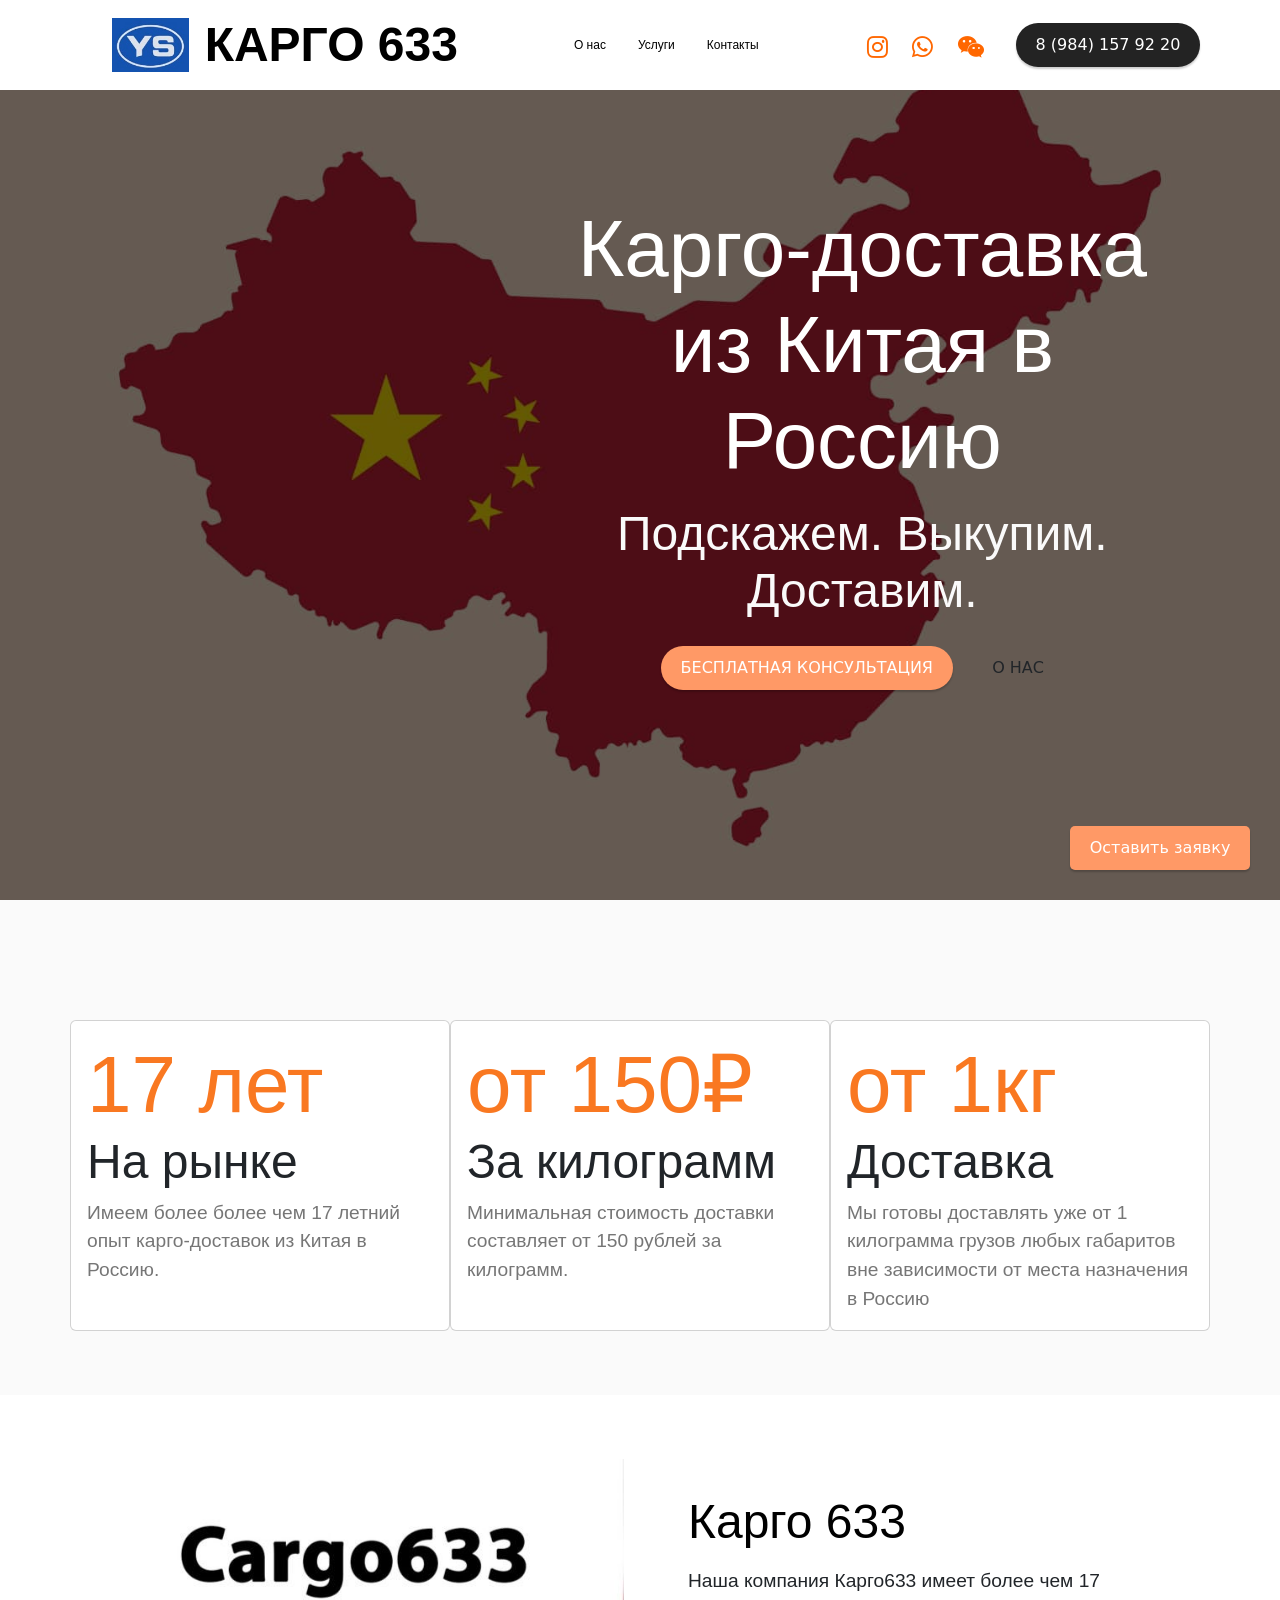
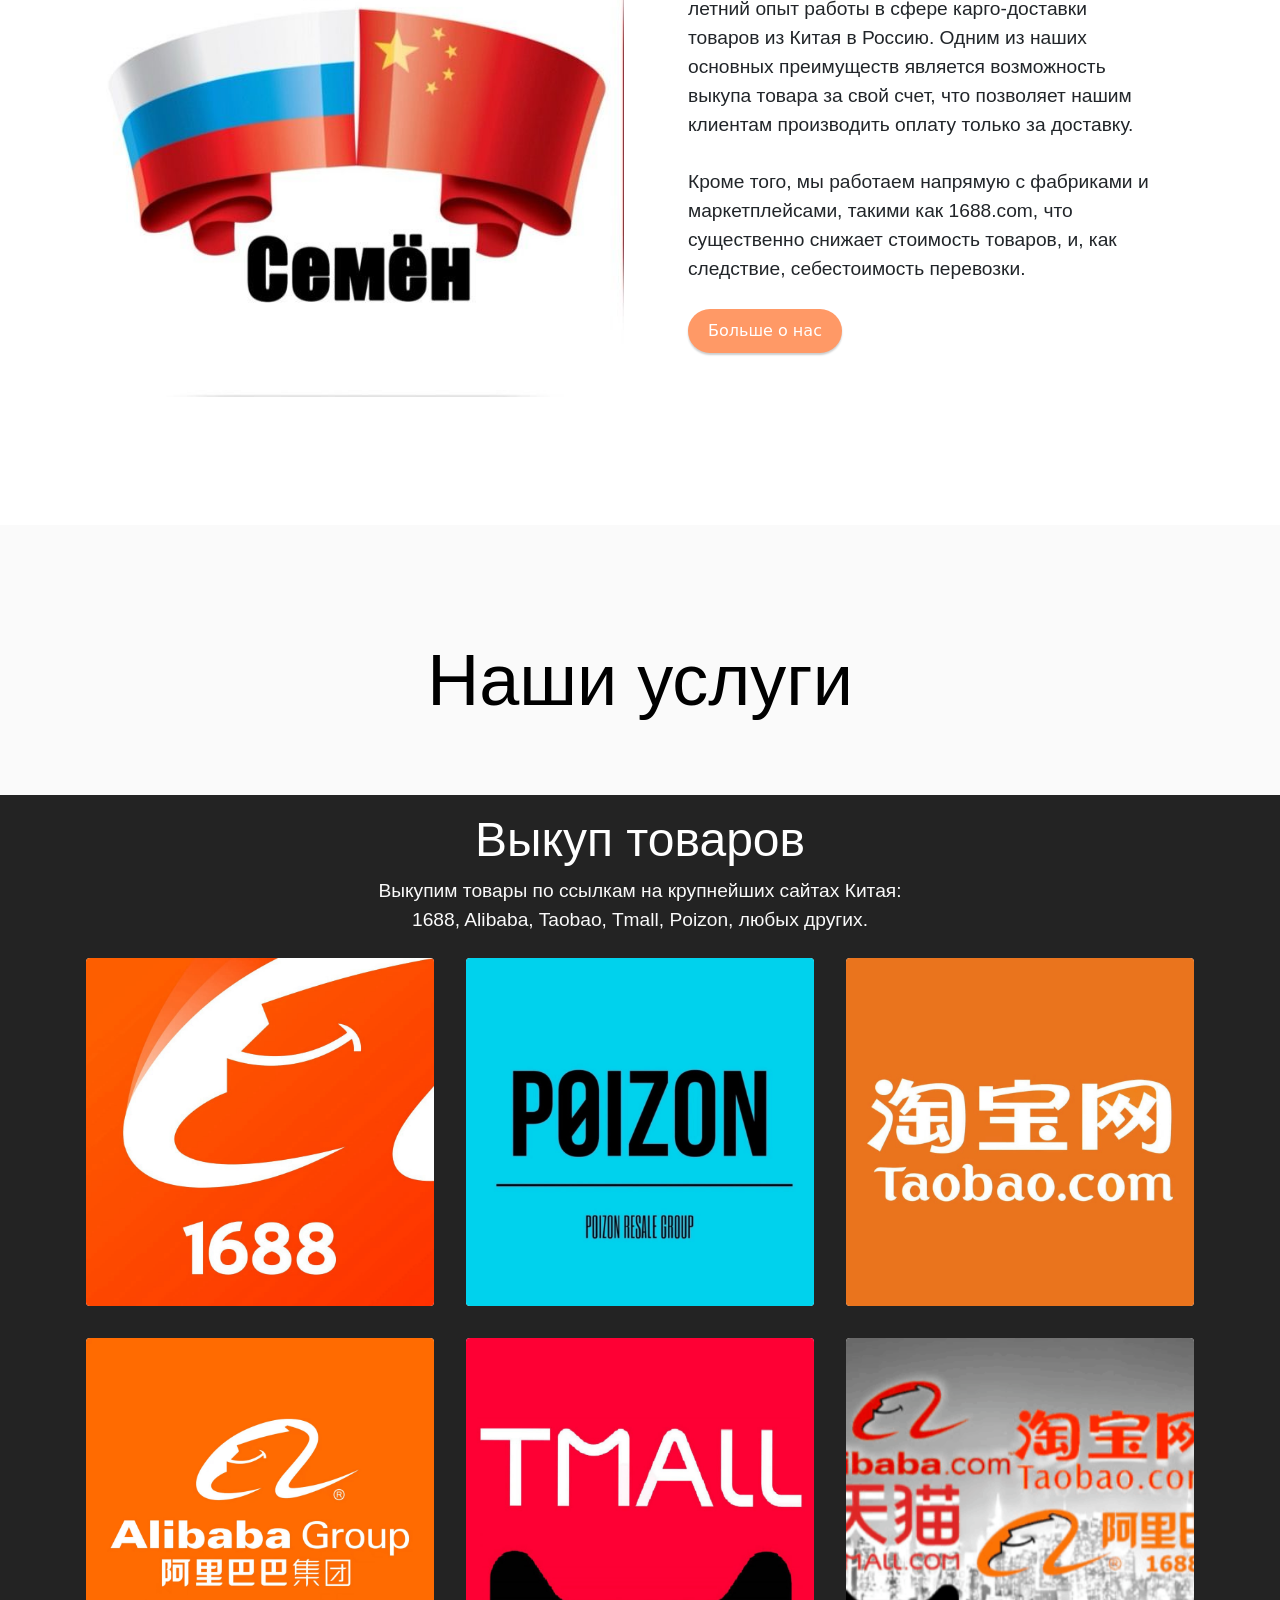
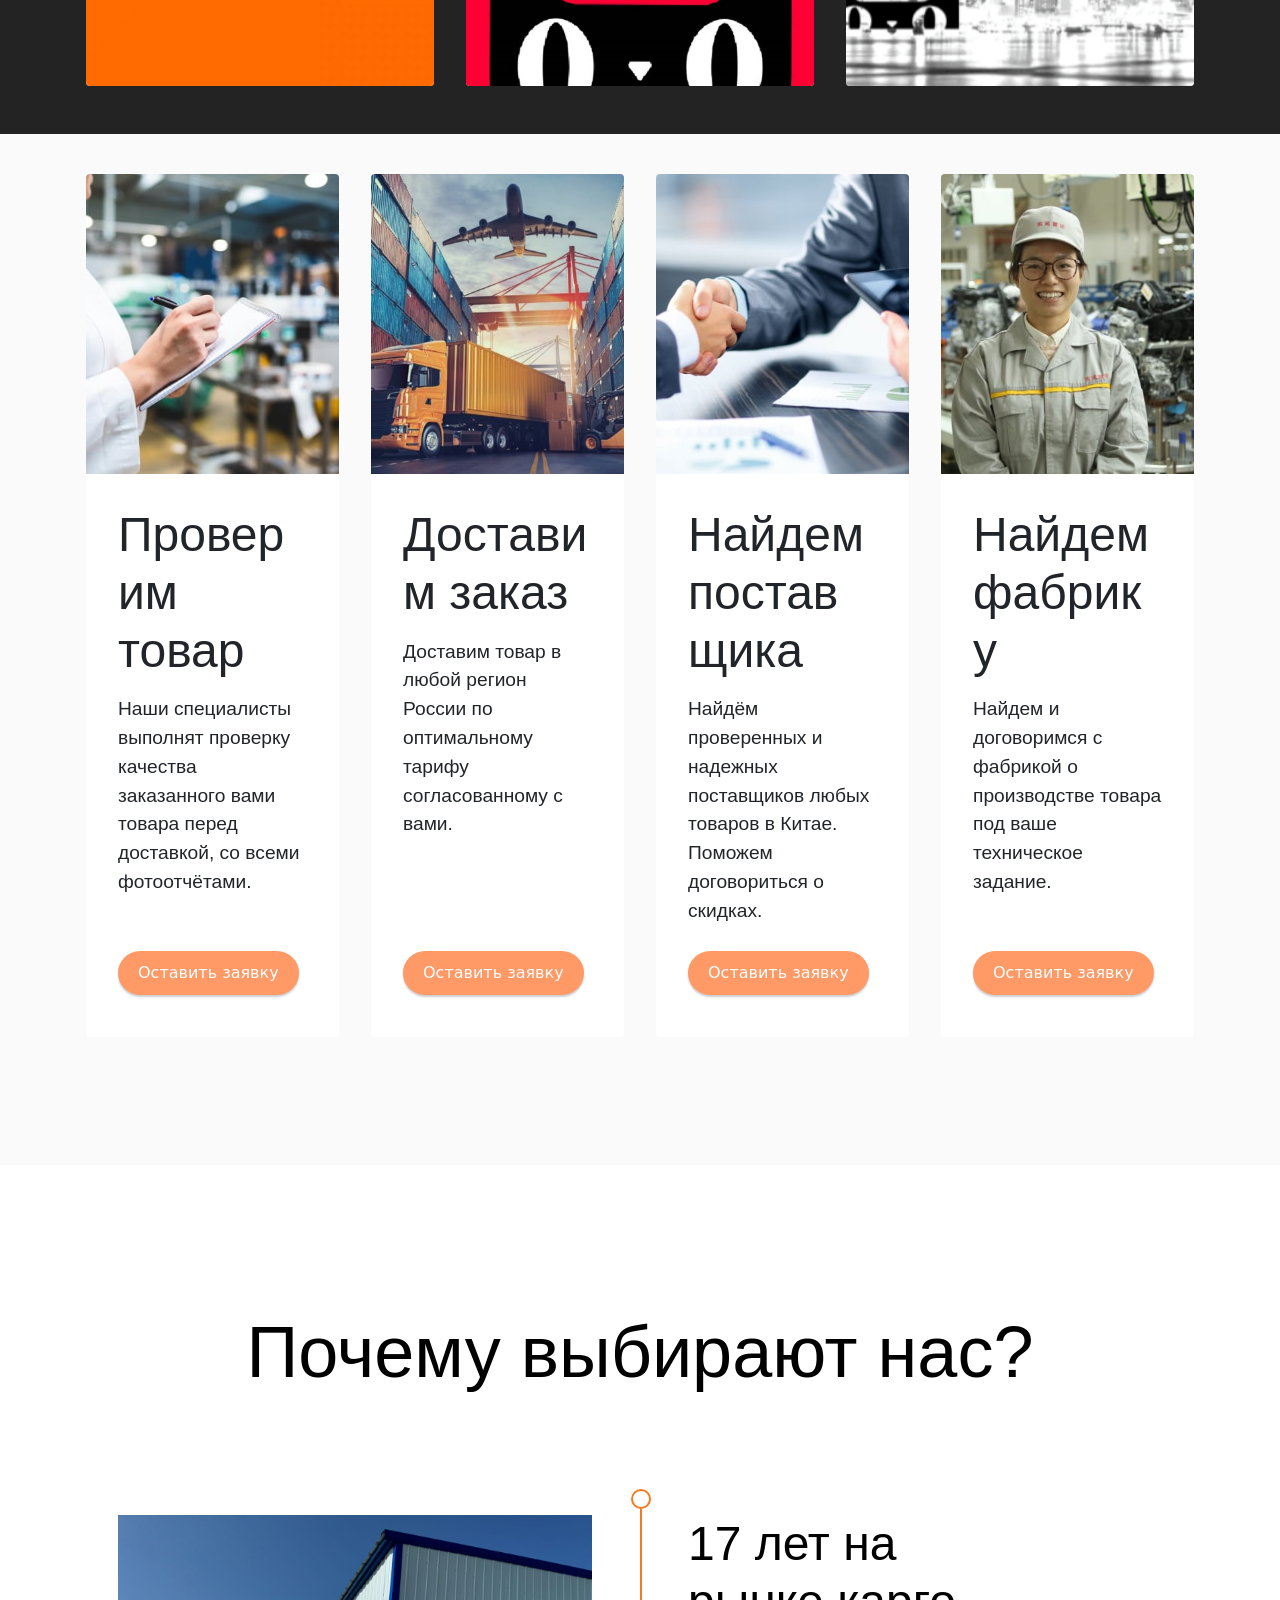
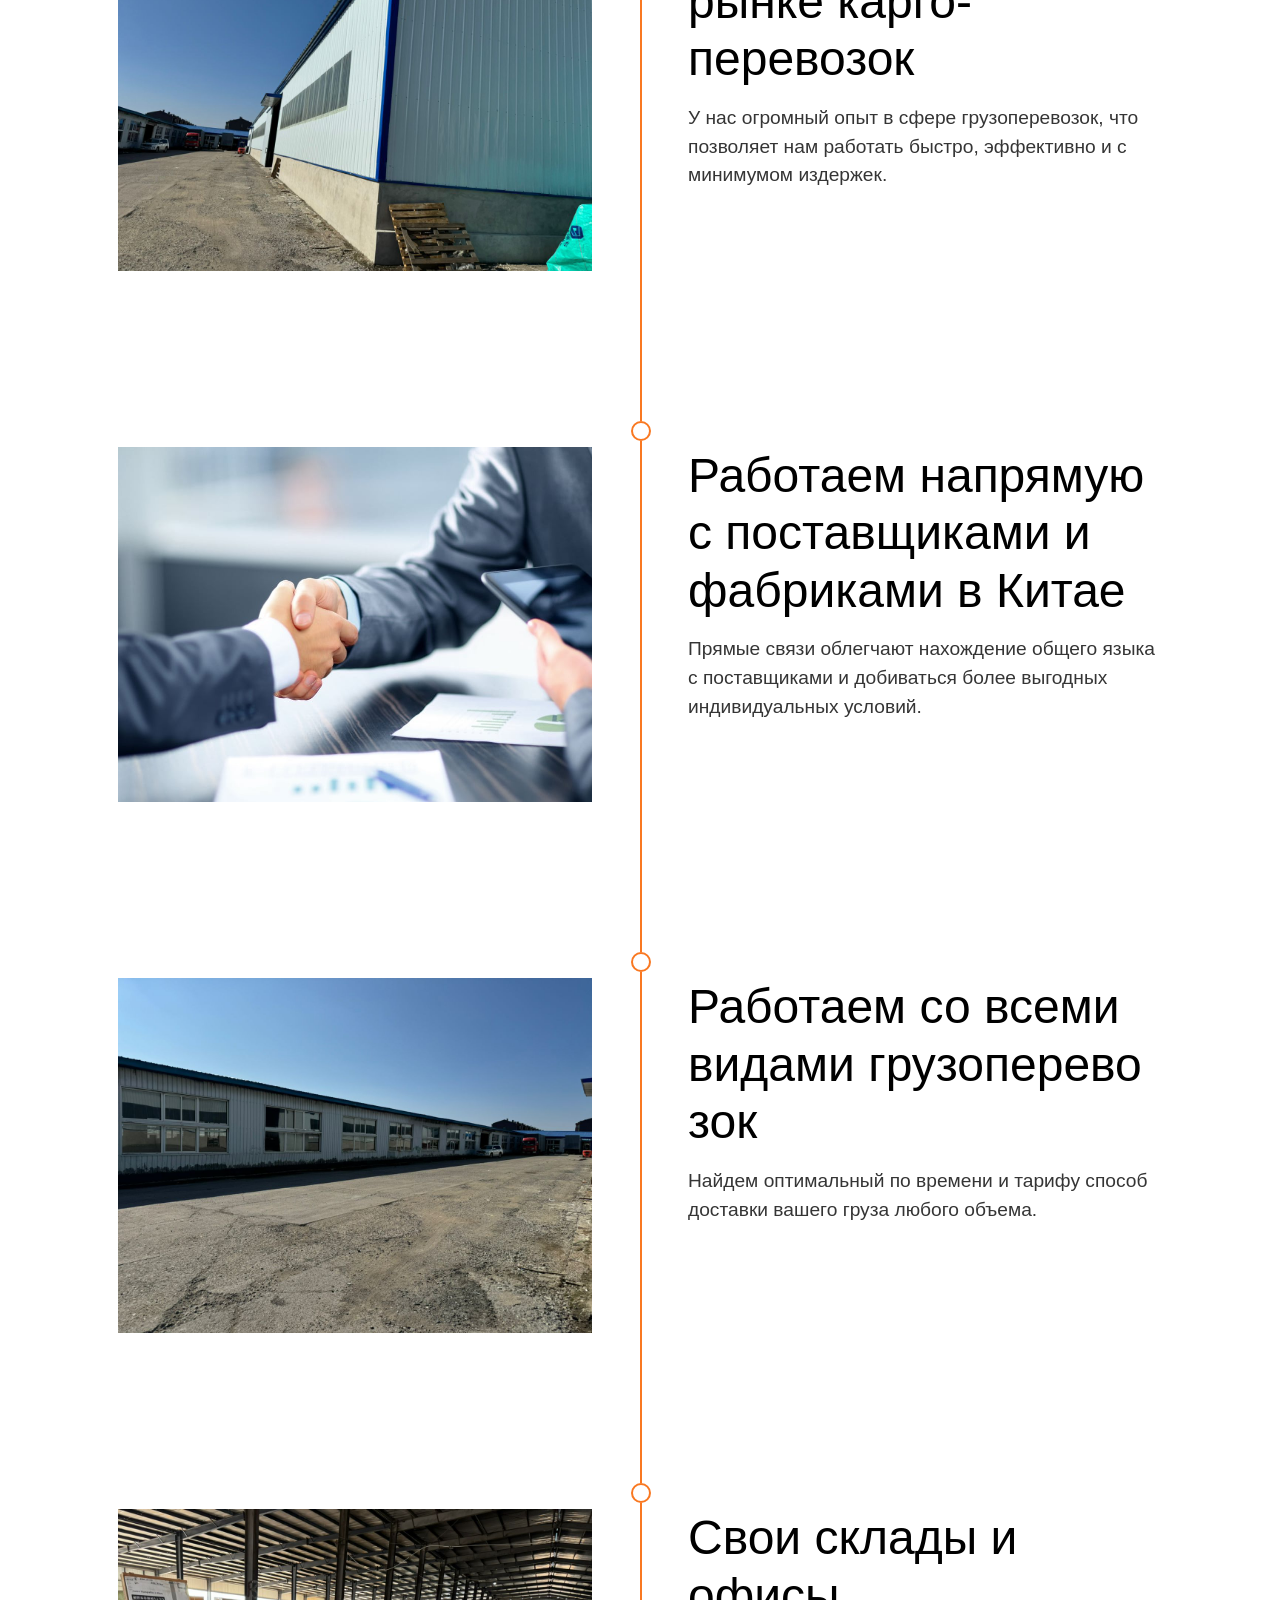
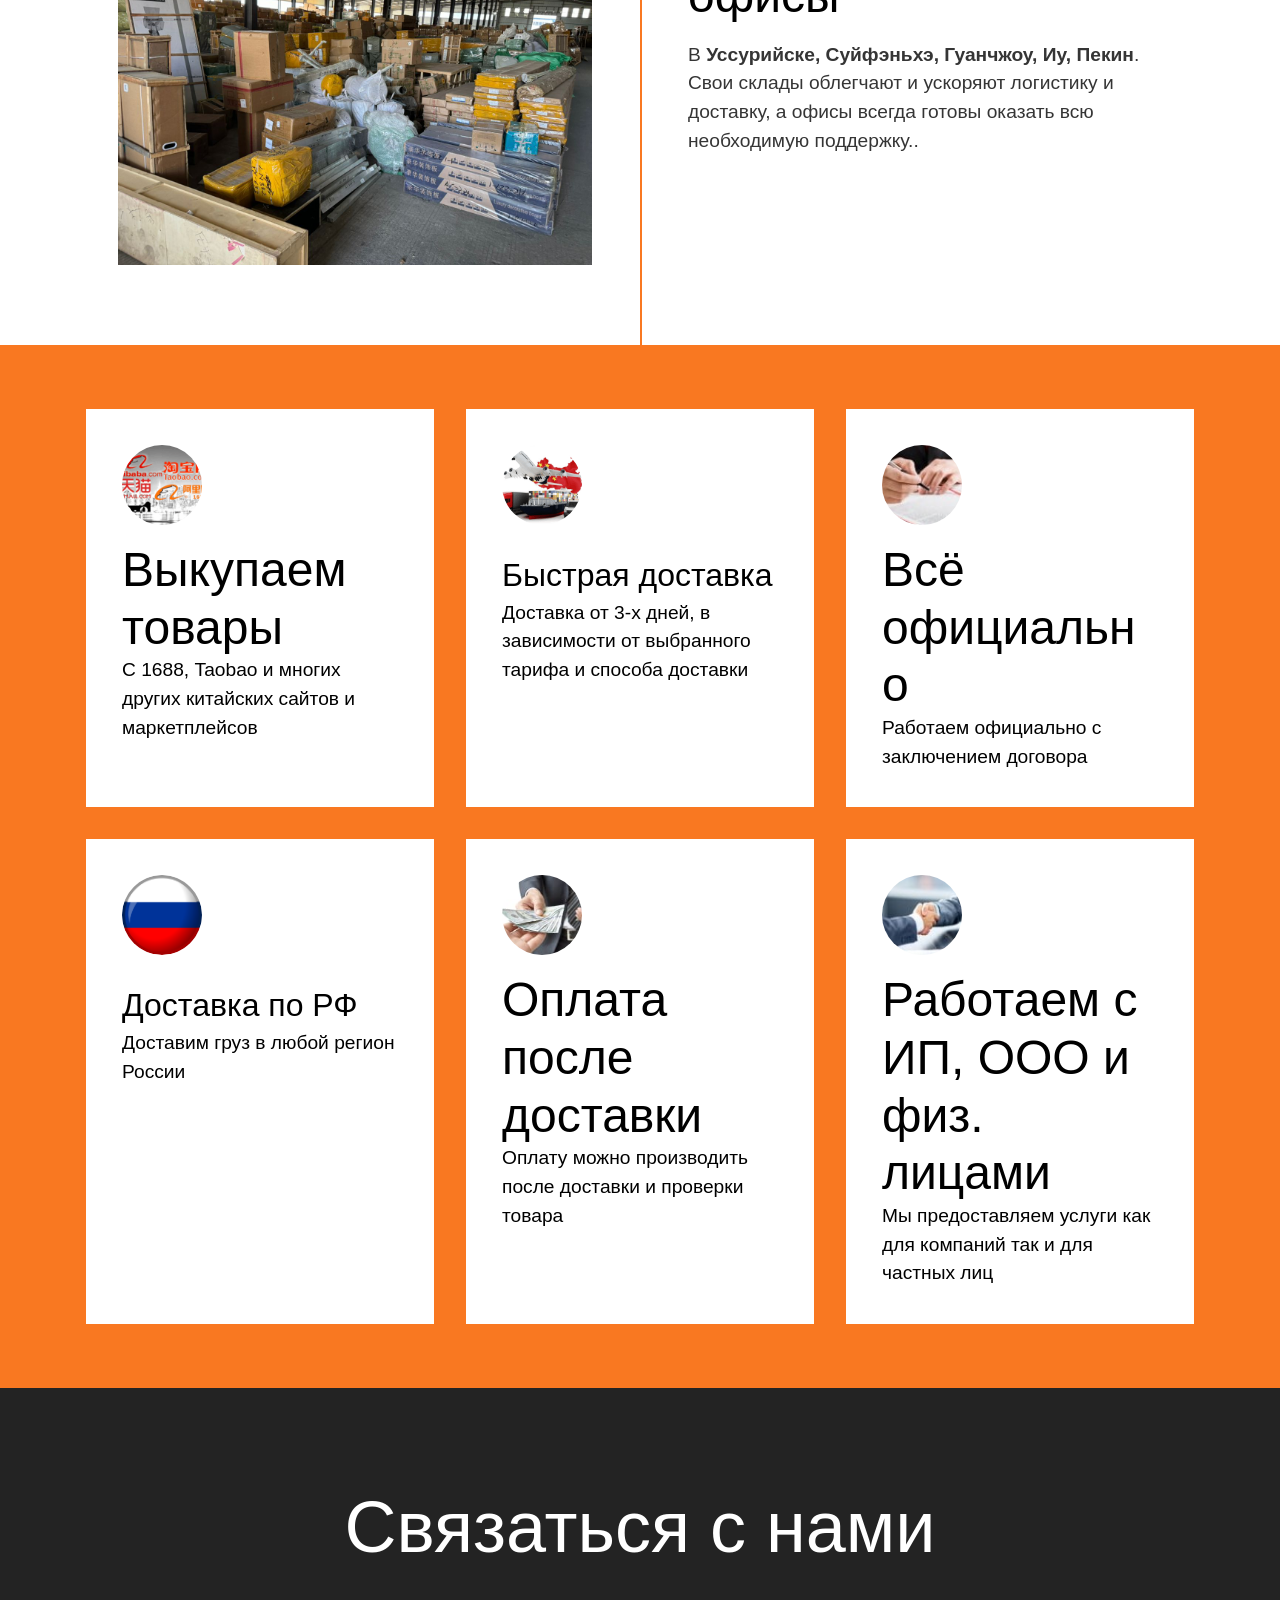
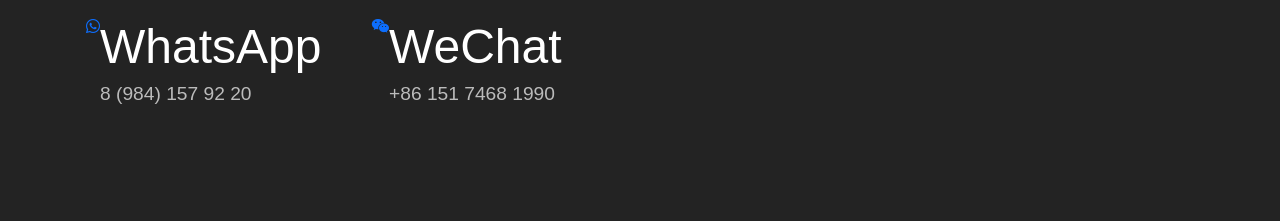
<file: index.html>
<!DOCTYPE html>
<html><head><meta http-equiv="Content-Type" content="text/html; charset=UTF-8">
  
  <meta http-equiv="X-UA-Compatible" content="IE=edge">
  <meta name="generator" content="Mobirise v5.9.18, mobirise.com">
  <meta name="twitter:card" content="summary_large_image">
  <meta name="twitter:image:src" content="assets/images/index-meta.png">
  <meta property="og:image" content="assets/images/index-meta.png">
  <meta name="twitter:title" content="Доставка товаров и грузов из Китая! Для юр. и физ. лиц">
  <meta name="viewport" content="width=device-width, initial-scale=1, minimum-scale=1">
  <link rel="shortcut icon" href="./Files/logo.jpg" type="image/x-icon">
  <meta name="description" content="Наша компания Карго633 имеет более чем 17 летний опыт работы в сфере карго-доставки товаров из Китая в Россию. Одним из наших основных преимуществ является возможность выкупа товара за свой счет, что позволяет нашим клиентам производить оплату только за доставку.">

  <link rel="stylesheet" href="https://d1azc1qln24ryf.cloudfront.net/114779/Socicon/style-cf.css?u8vidh">
  
  <link rel="stylesheet" href="https://cdnjs.cloudflare.com/ajax/libs/font-awesome/6.0.0/css/all.min.css">

  <link rel="icon" href="https://cargo633.ru/favicon.ico" type="image/x-icon">
  
  <title>Доставка товаров и грузов из Китая! Для юр. и физ. лиц</title>
  <link rel="stylesheet" href="./Files/bootstrap.min.css">
  <link rel="stylesheet" href="./Files/bootstrap-grid.min.css">
  <link rel="stylesheet" href="./Files/bootstrap-reboot.min.css">
  <link rel="stylesheet" href="./Files/jarallax.css">
  <link rel="stylesheet" href="./Files/style.css">
  <link rel="stylesheet" href="./Files/styles.css">
  <link rel="stylesheet" href="./Files/style(1).css">
  <link rel="stylesheet" href="./Files/css" as="style" onload="this.onload=null;this.rel=&#39;stylesheet&#39;">
  <noscript><link rel="stylesheet" href="https://fonts.googleapis.com/css?family=Jost:100,200,300,400,500,600,700,800,900,100i,200i,300i,400i,500i,600i,700i,800i,900i&display=swap"></noscript>
  <link rel="preload" as="style" href="./Files/mbr-additional.css"><link rel="stylesheet" href="./Files/mbr-additional.css" type="text/css">

  <!-- Подключение Bootstrap CSS -->
  <link href="https://cdn.jsdelivr.net/npm/bootstrap@5.3.0/dist/css/bootstrap.min.css" rel="stylesheet">

  <!-- Подключение Bootstrap JS -->
  <script src="https://cdn.jsdelivr.net/npm/bootstrap@5.3.0/dist/js/bootstrap.bundle.min.js"></script>
  
  
<style type="text/css" id="operaUserStyle"></style><style type="text/css">:root [href^="//mage98rquewz.com/"], :root img[style*="//counter.yadro.ru/"], :root img[src^="/stat/"][width="88"][height="31"], :root img[src*="top.mail.ru/counter?"], :root img[src*="cycounter"][width="88"][height="31"], :root img[src*="://r.i.ua/"], :root img[src*="://c.bigmir.net/"], :root a[href^="http://hitcounter.ru/top/stat.php"], :root a[href^="http://click.hotlog.ru/"], :root a[href*="/rating/"] > img[width="88"][height="31"], :root a#mobtop[title^="Рейтинг мобильных сайтов"], :root [title="uWeb Counter"], :root [title="uCoz Counter"], :root .min-width-normal > #popup_container ~ #fade, :root .min-width-normal > #popup_container, :root body > div[class^="_"][class*=" _"][class$="_stBig"], :root body > div[style="position: fixed; z-index: 999999; width: 400px; height: 308px; right: 5px; bottom: 5px;"], :root .flex-promo-series > .left-col > :not(#players):not(.serial-series-info), :root a[href*="://news.mirtesen.ru/newdata/"], :root .app.blog-post-page #blog-post-item-video-ad, :root #root > .app .sportrecs, :root #root > .app #very-right-column, :root body.has-brand .b-content__main > div[style^="height: 250px; overflow: hidden;"], :root body.has-brand .b-content__main > div[id]:not([class]):empty, :root body.has-brand .b-content__main .b-player a[href*="aHR0c"], :root div[style="width: 252px; height: 450px; position: fixed; right: 0px; top: 0px; overflow: hidden; z-index: 10000;"], :root thetruestory-widget-top, :root object[data^="blob"], :root img[width="728"][height="90"], :root img[width="160"][height="600"], :root iframe[src*="trafic-media.ru"], :root iframe[src*="hd.gg33.top/"], :root iframe[src*="fwdcdn.com/frame/partners/"], :root iframe[src*="ads.exosrv.com"], :root iframe[src*="://vidroll.ru/"], :root iframe[src*="://promo-bc.com/"], :root iframe[src*="://mark-media.com.ua"], :root iframe[src*="://ab.adpro.com.ua/"], :root iframe[src*="/mixadv_"], :root iframe[src*="/carta.ua/ajax/widget."], :root iframe[src*="/3647.tech"], :root iframe[id^="republer"], :root iframe[data-src*="fwdcdn.com/frame/partners/"], :root div[id^="yandex_rtb"], :root div[id^="trafmag_"], :root div[id^="tizerws_"], :root div[id^="rtn4p"], :root div[id^="republer_"], :root div[id^="news_nest_net_ru"], :root div[id^="news_nest_msk_ru"], :root div[id^="news_2xclick_ru_"], :root div[id^="join_informer_"], :root div[id^="itizergroup_"], :root div[id^="infox_"], :root div[id^="gnezdo_ru_"], :root div[id^="cpa_rotator_block"], :root div[id^="beroll_rotator"], :root div[id^="b_tz_"], :root div[id^="admixer_"], :root div[id^="admixer-"], :root div[id^="DIV_DA_"], :root img[onclick*="clustrmaps.com/counter/"], :root div[id*="Teaser_Block"], :root div[data-server-rendered="true"] > div[id^="la-"], :root div[data-adv-type="dfp"], :root iframe[src^="https://a.adtng.com/"], :root div[class^="da-ya-widget"], :root div[class^="da-widget-"], :root div[class^="cnt32_"][id^="cnt_rb_"], :root div[class^="block_fortress"], :root div[class^="bidvol-widget-"], :root div[class^="adfinity_block_"], :root div[class*="td-a-rec-id-"], :root #root > .app .partner-block-wrapper, :root div[class*="spklw"][data-type="ad"], :root a[onclick*="trtkp.ru"], :root a[onclick*="https://dzen.ru/news/?favid="], :root iframe[src*="litres.ru/static/widgets"], :root a[href^="https://www.juicer.io?referrer="], :root a[href^="https://wcm-ru.frontend.weborama.fr/fcgi-bin/dispatch.fcgi?"], :root a[href^="https://relap.io/"][href*="promo_ad_link"], :root a[href^="https://msetup.pro"], :root a[href^="https://bongacams"][href*="com/track?"], :root a[href^="http://trafmaster.com"], :root a[href^="http://traderstart.mirtesen.ru"], :root a[href^="http://tds-2.ru"], :root a[href^="http://glprt.ru/affiliate/"], :root a[href^="http://datxxx.com"], :root a[href^="http://browserload.info/"], :root a[href^="http://amigodistr.ru/"], :root img[data-src="https://catalog.orbita.co.il/orbita.gif"], :root a[href^="/images/obmen/"][href$=".php"][target="_blank"], :root a[href^="/go/ufiler?"], :root a[href^="/go/ubar?"], :root a[href="http://advert.mirtesen.ru/"], :root a[href*="xxxrevpushclcdu.com"], :root a[href*="ultrabit.ws"], :root a[href*="tvks.ru"], :root a[href*="trklp.ru"], :root a[href*="traflabs.xyz"], :root div[id^="CGCandy"], :root a[href*="tptrk.ru"], :root a[href*="top.24smi.info"], :root a[href*="shakespoint.com"], :root a[href*="shakesclick.com"], :root a[href*="shakescash.com"], :root a[href*="sapmedia.ru"], :root a[href*="sandratand.ru"], :root div[data-server-rendered="true"] > div[id^="block-"], :root a[href*="rexchange.begun.ru/rclick?"], :root a[href*="retagapp.com"], :root a[href*="refpazus.top"], :root a[href*="problogrus.ru"], :root a[href*="please-direct.com"], :root a[href*="sviruniversal.com/"], :root a[href*="octoclick.net"], :root a[href*="nhebd.xyz"], :root a[href*="news"][href*="favid"], :root a[href*="media-rotate.com"], :root a[href*="makegreat.website"], :root a[href*="m1cpl.ru"], :root a[href*="linkmyc.com"], :root a[href*="navaxudoru.com"], :root a[href*="lifebloggersz.ru"], :root a[href*="kshop2.biz"], :root #root > .app .adfox-top, :root a[href*="joycasino.com/?partner="], :root a[href*="idealmedia.io"], :root a[href*="//softboxik1.ru/"], :root a[href*="flylinks.pw"], :root [data-la-block-show-id], :root a[href*="films.ws"], :root .section-subheader > .section-hotel-prices-header, :root a[href*="feellights.ru"], :root a[href*="cmsmodnews.com"], :root a[href*="shakesin.com"], :root a[href*="bgrndi.com"], :root a[href*="ads2-adnow.com"], :root a[href*="://ya-cdn.ru/r/"], :root a[href*="://www.meendoru.net/?partner="], :root a[href*="://womens-journal.ru/"], :root a[href*="://vse-sdal.com/promo/"], :root [id^="ad-wrap-"], :root a[href^="https://go.tmrjmp.com"], :root a[href*="://ufiler-pro.ru/"], :root topadblock, :root a[href*="://tracker.partnersmelbet.ru/"], :root a[href*="://topclicks.club/"], :root a[href*="://tlmnt"][href*="/tracker/?partner="], :root a[title="TopTracker.Ru - Рейтинг трекеров."], :root a[href^="https://startgaming.net/tienda/" i], :root a[href*="://clickstats.fun/"], :root a[href*="://techdmn.com/"], :root a[href^="https://tracker.loropartners.com/"], :root [onclick*="traffic-media.co"], :root a[href*="://tatarkoresh.ru"], :root .flex-promo-series > .right-col a[href][target="_blank"], :root [href^="https://noqreport.com/"] > img, :root [class^="fpm_"][class*="_crss"], :root a[href*="://superiortds.ru/"], :root a[href*="://sugisatomi.com/"], :root div[data-dfp-id], :root a[href*="://shusnarmuk.com/"], :root a[href*="://segodnia.club/"], :root [href*="driverpack.io/"], :root a[href*="cpagetti1.com"], :root a[href*="://search-cdn.ru/r/"], :root a[href*="://ruprivate.club/"], :root a[href^="https://kshop"][href*=".com/"], :root a[href*="://ruonline.bar/"], :root a[href^="http://eaplay.ru/"], :root amp-connatix-player, :root a[href*="://riaccaw.com/"], :root [href^="https://join.playboyplus.com/track/"], :root a[href*="://hypmag.ru/search/pereh.php"], :root a[href*="://reidancis.com/"], :root a[href*=".cfm?domain="][href*="&fp="], :root a[href*="://ya-browser.ru/r/"], :root a[href*="://refpamjeql.top/"], :root [data-mobile-ad-id], :root a[href*="://ref.studwork.ru/"], :root a[href*="://r.advg.agency/"], :root a[href^="https://homyanus.com"], :root a[href*="please-direct.me"], :root a[href*="://profiledbase.com/"], :root div[id^="advertur_"], :root a[href*="://lapina.xyz/"], :root a[href*="://lapina.best/"], :root a[href*="/rlink/simptizer/"], :root a[href*="://gopremiumsoft.com/"], :root a[href*="://go.progfile.space/r/"], :root a[href*="://go.bundlebyte.net/r/"], :root a[href*="://go.btraffic.net/"], :root a[href*="://getbrauzer.ru/"], :root a[href*="://newbrowserme.ru/"], :root a[href*="://gertadv.ru/"], :root a[href*="torrentum.ru"], :root a[href*="://Filesmytop.ru/"], :root [href^="https://www.mypillow.com/"] > img, :root a[href*="://fast2click.ru/"], :root a[href*="tvkw.ru"], :root a[href*="://etcodes.com/"], :root a[href*="://et-cod.com/"], :root a[href^="https://go.xxxjmp.com"], :root a[href*="://elgrur.com/"], :root a[href*="://doxod24.online/"], :root a[href*="://downloadcontent2.ru/"], :root a[href*="://dmtech05.com/"], :root a[href*="://clickrpk.com/"], :root a[href*="://bubblevard.com/"], :root a[href*="://bs.serving-sys.ru/"], :root div[id^="adfox_"], :root a[href*="://bestnewsoft.ru/"], :root a[href*="://analyticsq.com"], :root iframe[src*="://rstbtmd.com/"], :root a[href*="://101partners-stat2.com/"], :root a[href*="://vpnbrowser.ru/"], :root .nya-slot[style], :root a[href*="/uni-lnk.com/"], :root a[href*="://getyoursoft.ru/"], :root a[href*="/sb/clk/"], :root a[href*="://extlinka.ru/"], :root a[href*="/rapidtor.ru"], :root a[href*="://premiumredir.ru/"], :root a[href^="https://play1ad.shop/"], :root a[href*="/onvix.tv/promo/"][target=_blank], :root a[href*="/onvix.me/promo/"][target=_blank], :root a[href^="https://streamate.com/landing/click/"], :root a[href*="/newbrowser.club/"], :root a[href^="https://www.adultempire.com/"][href*="?partner_id="], :root a[href*="/myuniversalnk.net/"], :root a[href*="/myuniversalnk.com/"], :root a[href*="/mosday.ru/ad/"], :root a[href*="/loaderu.ru/"], :root a[href^="https://prime.rambler.ru/promo/"], :root a[href^="//s.zlinkd.com/"], :root a[href*="/installpack.net"], :root a[href*="/go.1k3.net/"], :root object[data*="ads.com/clk.swf"], :root a[href*="/eversaree.bid"], :root a[href*="://r.advmusic.com/"], :root a[href*="/clubleads.ru"], :root a[href*="/afftraf.co/"], :root a[href^="https://www8.smartadserver.com/"], :root a[href*="/advjump.com"], :root a[href*="://yadistr.ru/"], :root a[href*="//yojlf.com"], :root a[href*="://installpack.ru"], :root a[href*="//viruniversal.com/"], :root a[href*="//universalut.info/"], :root a[href*="//universalini.info/"], :root a[href*="//ubar.pro"], :root a[href*="//ubar-pro"], :root a[href*="://matchnow.info"], :root a[href*="/u-loads.ru/"], :root [href^="http://www.mypillow.com/"] > img, :root a[href^="//go.eabids.com/"], :root a[href*="//tranqvilius.com/"], :root div[data-adzone], :root a[href*="://tele.gg/"], :root a[href*="//tiruniversal.com/"], :root div[data-id^="div-gpt-ad-"], :root a[href*="//tekaners.com/"], :root [href^="https://optimizedelite.com/"] > img, :root a[href^="https://www.dating-finder.com/signup/?ai_d="], :root a[href*="//tdsrotate.ru/"], :root a[href*="//restofarian.com"], :root a[href^="https://www.friendlyduck.com/AF_"], :root a[href^="https://quotationfirearmrevision.com/"], :root a[href*="//refpabjgth.top/"], :root a[href*="//newbrowser.me/"], :root [href^="https://www.restoro.com/"], :root a[href*="//loderls.ru"], :root a[href^="https://tour.mrskin.com/"], :root #BlWrapper > .b-temp_rbc, :root a[href*="//historategory.com/"], :root a[href*="//go.webredir.net/r/"], :root a[href^="https://fc.lc/ref/"], :root a[href^="http://troopsassistedstupidity.com/"], :root a[href*="//go.leadassets.net/r/"], :root a[href*="//getmybrowser.ru/"], :root a[href*="://ya-distrib.ru/r/"], :root [href^="https://www.hostg.xyz/"] > img, :root a[href*="//clickdome.online/"], :root a[href*="//gerocenius.com/"], :root a[href*="//givemysoft.ru/"], :root a[href*="//febrare.ru/"], :root [id^="ad_slider"], :root a[href*="advertwebgid.ru"], :root a[href*="//ext-load.net"], :root a[href*="//dzen.ru"][href*="favid"], :root a[href^="https://www.adskeeper.com"], :root a[href*="bestforexplmdb.com"], :root a[href*="/universalsrc.com/"], :root a[href*="//bestonewos.com/"], :root a[href*="//avertise.ru/"], :root a[href*="//advtise.ru/"], :root div[id^="traffim-widget"], :root a[href^="https://m.do.co/c/"] > img, :root a[href*="//24smi."][href*="/top/"], :root a[href^="https://s.zlinkd.com/"], :root a[href*=".ufiler.pro/"], :root a[href*="://ufiler-download.ru/"], :root [data-testid^="taboola-"], :root a[href^="https://trk.nfl-online-streams.club/"], :root a[href*=".pokupkins.ru"], :root a[href*="://topsofto.ru/"], :root a[href*=".orgsales.ru"], :root [src^="//am15.net/?"], :root [id^="unit_"] > a[href*="://vrf.ru"], :root #root > .app > .sticky-button, :root a[href^="//ejitsirdosha.net/"], :root [href^="https://download.cdn.yandex.net/yandex-tag/weboffer/"], :root [href*="postlnk.com"], :root [href*="pigiuqproxy.com"], :root a[href^="https://pb-imc.com/"], :root a[href*=".braun634.com/"], :root a[href^="https://t.hrtye.com/"], :root [href*="://morelnk.ru/"], :root [href*="://clickpzk.com/"], :root [href*="://click.1k3web.net/"], :root [href*="://click.1k3web.com/"], :root [href*="/vaigowoa.com"], :root a[href^="https://www.liquidfire.mobi/"], :root a[href*="intovarro.ru"], :root [href*="/uni-tds.com/"], :root [href*="//takenewsofts.ru/"], :root a[href*="go.ad2up.com"], :root a[href^="https://hot-growngames.life/"], :root [data-src^="https://news.te.ua/widget/"], :root [data-membrana-container], :root [data-link*="://ubar-pro"], :root .header-banner > #moneyback[target="_blank"], :root [data-link*="/sb/clk/"], :root a[href*="offhealth.ru"], :root a[href*="://landingtracker.com/"], :root [data-link*="//ufiler-pro2.ru"], :root a[href^="http://handgripvegetationhols.com/"], :root [data-la-show-id], :root [data-la-show-block-id], :root div[id^="zcbclk"], :root [data-la-custom-block], :root a[href*="herrabjec.pro"], :root [data-la-block], :root [data-href^="https://download.cdn.yandex.net/yandex-tag/weboffer/"], :root [class^="fpm_"][class*="_out"], :root a[href^="http://luckiestclick.com/goto."], :root [class^="fpm_"][class*="_cross"], :root a[href^="http://naggingirresponsible.com/"], :root [href*=".drp.su/"], :root div[id^="ad-div-"], :root [class^="flat_"][class*="_modal"], :root div[id^="adpartner-jsunit-"], :root a[href*="/yFiles1.ru"], :root a[href*="wow-partners.com/click.php"], :root [class^="flat_"][class*="_cross"], :root iframe[title="mixAd"], :root a[href^="https://syndication.optimizesrv.com/"], :root DIV[id^="DIV_NNN_"], :root [data-testid="adBanner-wrapper"], :root .fp-player > div[style*="position: absolute"][style*="inset: 0px"][style*="overflow: hidden"][style*="z-index:"][style*="background: transparent"][style*="display: block"], :root .content_rb[id^="content_rb_"], :root a[href*="//loderla.online"], :root .base-page_center > .banerTopOver, :root #adv_unisound ~ #main > #slidercontentContainer, :root a[href^="http://cam4com.go2cloud.org/aff_c?"], :root #adv_unisound ~ #ad_module_cont > [id^="ad_module"], :root a[href*="/get-torrent.ru"], :root #adv_kod_frame ~ #gotimer, :root a[href^="https://ad.zanox.com/ppc/"] > img, :root #MT_overroll ~ div[class][style="left:0px;top:0px;height:480px;width:650px;"], :root a[href*="//appt12mn.com/"], :root a[href*="://offergate-apps-phkr.com/"], :root span[id^="ezoic-pub-ad-placeholder-"], :root ins.adsbygoogle[data-ad-slot], :root a[href^="http://tc.tradetracker.net/"] > img, :root ins.adsbygoogle[data-ad-client], :root a[href^="https://go.xlviirdr.com"], :root img[src^="https://s-img.adskeeper.com/"], :root guj-ad, :root gpt-ad, :root a[href*="//refpaewsbc.top/"], :root img[src*="//i.i.ua/r/"], :root [href="https://www.masstortfinancing.com/"] > img, :root div[id^="zergnet-widget"], :root div[id^="smi_teaser_"], :root div[id^="vuukle-ad-"], :root a[href*="://dafeb.ru/"], :root div[id^="taboola-stream-"], :root [href^="https://go.xlrdr.com"], :root div[id^="sticky_ad_"], :root div[id^="st"][style^="z-index: 999999999;"], :root div[id^="gpt_ad_"], :root div[id^="ezoic-pub-ad-"], :root a[href*="fortedrow.pro"], :root div[id^="dfp-ad-"], :root a[href^="https://lone-pack.com/"], :root div[id^="crt-"][style], :root #root > .app .brand-widget__right-cl, :root div[id^="adspot-"], :root a[href*="trk-1.com"], :root div[id^="adrotate_widgets-"], :root ps-connatix-module, :root div[id^="ad_position_"], :root img[title="bigmir)net TOP 100"], :root div[id*="ScriptRoot"], :root div[id*="MarketGid"], :root a[href^="https://s.optzsrv.com/"], :root div[data-id-advertdfpconf], :root hl-adsense, :root div[data-contentexchange-widget], :root a[href^="https://promerycergerful.com/"], :root div[data-alias="300x250 Ad 2"], :root div[data-adunit], :root div[data-adunit-path], :root div[data-adname], :root a[href*="//partners.house/"], :root [id^="unit_"] > a[href*="://mirtesen.ru"], :root div[data-ad-targeting], :root [data-wpas-zoneid], :root div[data-ad-placeholder], :root div[aria-label="Ads"], :root a[href^="https://service.bv-aff-trx.com/"], :root display-ads, :root display-ad-component, :root a[href^="http://putanapartners.com/go."], :root atf-ad-slot, :root [id^="relap-custom-iframe-rec"], :root aside[id^="adrotate_widgets-"], :root a[href*="ftpglst.com"], :root [data-name="adaptiveConstructorAd"], :root [href^="https://wct.link/click?"], :root a[href^="//stighoazon.com/"], :root ark-top-ad, :root a[href*="kma1.biz"], :root noindex > .search_result[class*="search_result_"], :root a[href^="https://go.xlvirdr.com"], :root amp-fx-flying-carpet, :root #PopWin[onmousemove], :root a[href*="//1xbetlk.site/"], :root amp-embed[type="taboola"], :root a[class*="button"][href^="//"][href*="yandex"][onclick*="dnl"][onclick*="knopka"], :root a[href*="//myblogshop.top/r/"], :root a[href*="://gridsiali.com/"], :root a[href*=".twkv.ru"], :root a[href*="//dagamah.com/"], :root [href^="https://antiagingbed.com/discount/"] > img, :root amp-ad-custom, :root [data-url*="://installpack.net"], :root amp-ad, :root [href^="https://glersakr.com/"], :root a[href*="://tdsrotations.ru/"], :root div[id^="google_dfp_"], :root ad-slot, :root ad-shield-ads, :root a[href*="//universalie.info/"], :root [href*="://drp.su/"], :root a[style="width:100%;height:100%;z-index:10000000000000000;position:absolute;top:0;left:0;"], :root div[id^="div-ads-"], :root a[href*="://downloadbrowsernew.com/"], :root a[onmousedown^="this.href='https://paid.outbrain.com/network/redir?"][target="_blank"] + .ob_source, :root iframe[src*="tureckiy-serial.ru/"][src$=".php"], :root a[href^="https://syndication.dynsrvtbg.com/"], :root a[href^="https://xbet-4.com/"], :root div[id^="ad-position-"], :root a[href^="https://disobediencecalculatormaiden.com/"], :root a[href^="https://www.toprevenuegate.com/"], :root a[href*="news-sphere.com"], :root [name^="google_ads_iframe"], :root a[href*="goext.info"], :root a[href^="https://ab.advertiserurl.com/aff/"], :root a[href*="://sdertjnbv.xyz/"], :root a[href^="https://www.purevpn.com/"][href*="&utm_source=aff-"], :root a[href^="https://t.ajump1.com/"], :root a[href^="https://www.privateinternetaccess.com/"] > img, :root iframe[src*="laim.tv/rotator/"], :root a[href*="/advertisesimple.info"], :root a[href*="/ber-ter.com"], :root a[href^="https://www.onlineusershielder.com/"], :root a[href^="https://syndication.exoclick.com/"], :root a[href^="https://financeads.net/tc.php?"], :root a[href^="https://www.mrskin.com/tour"], :root a[href^="https://www.infowarsstore.com/"] > img, :root a[href^="https://www.highperformancecpmgate.com/"], :root a[href*="ex.24smi.info"], :root a[href^="https://www.highcpmrevenuenetwork.com/"], :root a[href*="://filetaker.ru/"], :root a[href^="https://lnkxt.bannerator.com/"], :root a[href^="https://www.geekbuying.com/dynamic-ads/"], :root a[href^="http://www.friendlyduck.com/AF_"], :root a[href^="https://www.financeads.net/tc.php?"], :root [href^="https://www.herbanomic.com/"] > img, :root div[id^="bidvol-widget-"], :root a[href*="://kinobud.site/"], :root a[href^="https://maymooth-stopic.com/"], :root a[href^="https://www.dql2clk.com/"], :root a[href*="browser-ru.site"], :root a[href^="https://123-stream.org/"], :root a[href^="https://www.nutaku.net/signup/landing/"], :root .mywidget__col > .mywidget__link_advert, :root a[href^="https://explore-site.com/"], :root a[href^="https://www.brazzersnetwork.com/landing/"], :root a[href*="://clickstats.online/"], :root [href^="https://www.targetingpartner.com/"], :root a[href^="https://www.adxsrve.com/"], :root [href^="https://track.fiverr.com/visit/"] > img, :root [data-template-type="nativead"], :root a[href^="https://www.endorico.com/Smartlink/"], :root a[href^="https://voluum.prom-xcams.com/"], :root a[href^="https://twinrdsrv.com/"], :root [href*="://simpalsid.com/ad/click?id"], :root [href^="https://turtlebids.irauctions.com/"] img, :root a[href^="https://tracking.avapartner.com/"], :root a[href^="http://reals-story.ru/"], :root a[href^="https://track.wg-aff.com"], :root a[href^="https://track.ultravpn.com/"], :root a[href^="https://track.afcpatrk.com/"], :root a[href*="goodtrack.ru"], :root a[href^="https://torguard.net/aff.php"] > img, :root a[href*="//universalies.info/"], :root a[href*="://clickbytes.ru/"], :root [data-identity="adhesive-ad"], :root a[href^="https://tc.tradetracker.net/"] > img, :root a[href^="https://tatrck.com/"], :root a[href^="https://click.candyoffers.com/"], :root [href^="https://zstacklife.com/"] img, :root a[href^="https://t.aslnk.link/"], :root a[href^="https://t.adating.link/"], :root AD-SLOT, :root [data-block-type="ad"], :root a[href^="https://t.acam.link/"], :root a[href*="/rapidtor.site"], :root a[href*="//daichoho.com/"], :root a[href^="https://go.trackitalltheway.com/"], :root div[data-alias="300x250 Ad 1"], :root a[href^="https://syndicate.contentsserved.com/"], :root a[href^="https://a.bestcontentoperation.top/"], :root a[href^="https://svb-analytics.trackerrr.com/"], :root app-advertisement, :root a[href^="https://ad.doubleclick.net/"], :root div[class*="relap"][class*="-rec-item"], :root a[href^="https://static.fleshlight.com/images/banners/"], :root a[href^="https://slkmis.com/"], :root a[href^="https://go.xlivrdr.com"], :root bottomadblock, :root a[href*="trtkp.ru"], :root a[href*="//fofuvipibo.com/"], :root a[href^="https://s.zlink3.com/"], :root div[id^="criteo-"][style], :root a[href*="://edugrampromo.com/"], :root a[href*="://cozibaneco.com/"], :root a[href^="https://www.mrskin.com/account/"], :root [class^="div-gpt-ad"], :root a[href^="https://s.ma3ion.com/"], :root .base-page_center > .banerBottom, :root #kt_player > div[style$="display: block;"][style*="inset: 0px;"], :root a[href^="https://pubads.g.doubleclick.net/"], :root a[href^="https://ak.oalsauwy.net/"], :root a[href^="https://softwa.cfd/"], :root div[id^="ads_games_"], :root a[href^="https://prf.hn/click/"][href*="/camref:"] > img, :root a[href^="https://www.dating-finder.com/?ai_d="], :root a[href^="https://serve.awmdelivery.com/"], :root a[href^="https://prf.hn/click/"][href*="/adref:"] > img, :root a[href*="://folltiz.site/"], :root body > div[style="position: fixed; z-index: 999999; width: 400px; height: 308px; left: 5px; bottom: 5px;"], :root app-ad, :root div[id^="Crt-"][style], :root [href^="https://ap.octopuspop.com/click/"] > img, :root a[href*="//utimg.ru/"], :root a[href^="https://postback1win.com/"], :root div[id^="M"][id*="Composite"], :root a[href^="https://mmwebhandler.aff-online.com/"], :root a[href^="https://combodef.com/"], :root a[href^="https://www.bet365.com/"][href*="affiliate="], :root iframe[id^="marketgid_"], :root a[onclick*="n284adserv.com"], :root a[href^="https://pb-track.com/"], :root a[href^="https://go.hpyrdr.com/"], :root a[href^="https://pb-front.com/"], :root a[href^="https://paid.outbrain.com/network/redir?"], :root a[href^="https://adultfriendfinder.com/go/"], :root div[class^="Adstyled__AdWrapper-"], :root a[href^="https://osfultrbriolenai.info/"], :root a[href^="https://upsups.click/"], :root a[href*="homework.ru/?partnerId="], :root a[href^="https://s.deltraff.com/"], :root a[href^="https://ndt5.net/"], :root a[href^="http://eighteenderived.com/"], :root a[href^="https://natour.naughtyamerica.com/track/"], :root a[href*="//adoffer.pro/"], :root a[href^="https://mediaserver.entainpartners.com/renderBanner.do?"], :root span[data-ez-ph-id], :root a[href*="gpclick.ru"], :root a[href^="https://a.bestcontentweb.top/"], :root [data-type="ad-vertical"], :root a[href^="https://lobimax.com/"], :root a[href^="https://go.xxxijmp.com"], :root a[href^="https://lead1.pl/"], :root a[href*="katuhus.com"], :root a[data-href*="recreativ.ru"], :root a[href^="https://landing.brazzersnetwork.com/"], :root a[href^="https://join.virtuallust3d.com/"], :root a[href^="https://kiksajex.com/"], :root a[href^="https://juicyads.in/"], :root a[href^="https://snowdayonline.xyz/"], :root a[href*="://parandaya.com"], :root a[href*="cosmolot.me/"][href*="banner"], :root [data-ad-name], :root a[href^="https://mediaserver.gvcaffiliates.com/renderBanner.do?"], :root [href*="://click.1k3pub.com/"], :root a[href^="https://join.dreamsexworld.com/"], :root .player-wrap > #kt_player ~ .spot-box, :root a[href*="amgfile.ru"], :root a[href*="amigo-biz.ru/ads/click"], :root a[href^="https://jaxofuna.com/"], :root a[href^="https://italarizege.xyz/"], :root a[href^="https://iqbroker.com/"][href*="?aff="], :root a[href*="//adretarget.net/"], :root a[href^="https://helmethomicidal.com/"], :root a[href^="https://golinks.work/"], :root a[href^="https://go.xxxvjmp.com/"], :root a[href*="re-directme.com"], :root [class^="tile-picker__CitrusBannerContainer-sc-"], :root div[style*="am15.net/img/player_skins"], :root a[href^="https://go.xxxiijmp.com"], :root a[href*="://softclicks.ru/"], :root a[href^="https://go.xtbaffiliates.com/"], :root [data-role="tile-ads-module"], :root [data-css-class="dfp-inarticle"], :root a[href^="https://go.xlviiirdr.com"], :root a[href*="://viewFilesup.ru/"], :root [alt="Rambler's Top100"], :root a[href^="https://ismlks.com/"], :root a[href^="https://go.xlirdr.com"], :root a[href^="https://l.hyenadata.com/"], :root [id^="newPortal_informer_"], :root a[href*="awesomeredirector"], :root a[href^="https://zirdough.net/"], :root a[href^="https://go.markets.com/visit/?bta="], :root a[href^="https://billing.purevpn.com/aff.php"] > img, :root a[href^="https://go.nordvpn.net/aff"] > img, :root a[href*="//offergate.pro/"], :root a[href^="https://lijavaxa.com/"], :root a[href^="https://go.goaserv.com/"], :root a[href^="https://go.etoro.com/"] > img, :root a[href^="https://go.dmzjmp.com"], :root a[href^="https://www.bang.com/?aff="], :root a[href*="://takenewsoft.ru/"], :root a[href*="//spishi.vip/"], :root [href*="://edgrmtracking.com/"], :root [data-link*="://topclicks.club/"], :root #mgb-container > #mgb, :root a[href^="https://go.admjmp.com"], :root a[href^="https://ak.stikroltiltoowi.net/"], :root a[href^="https://get.surfshark.net/aff_c?"][href*="&aff_id="] > img, :root a[href*="/onvix.co/promo/"][target=_blank], :root a[href*="//12traffic.ru/"], :root a[data-redirect^="https://paid.outbrain.com/network/redir?"], :root [href^="https://clicks.affstrack.com/"] > img, :root a[href^="https://a.candyai.love/"], :root a[href^="https://ak.hauchiwu.com/"], :root a[href*="tdstrk.ru"], :root a[href^="https://engine.phn.doublepimp.com/"], :root a[href^="https://engine.blueistheneworanges.com/"], :root a[href^="https://a.adtng.com/"], :root a[href^="https://drumskilxoa.click/"], :root a[href^="https://dl-protect.net/"], :root a[href^="https://rixofa.com/"], :root #ads[style^="position: absolute; z-index: 30; width: 100%; height"], :root a[href*=".foxqck.com/"], :root a[href^="https://ctosrd.com/"], :root [onclick*="content.ad/"], :root a[href^="https://clixtrac.com/"], :root a[href^="https://clicks.pipaffiliates.com/"], :root a[href^="https://6-partner.com/"], :root a[href^="https://www.sheetmusicplus.com/"][href*="?aff_id="], :root a[href^="https://getmatchedlocally.com/"], :root [src*="://dynspt.com/"], :root a[href^="https://clickins.slixa.com/"], :root a[onclick*="/link-fes.ru"], :root a[href^="https://www.googleadservices.com/pagead/aclk?"] > img, :root a[href^="https://datewhisper.life/"], :root a[href^="https://get-link.xyz/"], :root a[href^="https://click.linksynergy.com/fs-bin/"] > img, :root body > div[id^="dV"][style^="width"][style*="height"][style*="position"][style*="fixed"][style*="overflow"][style*="z-index"][style*="background"], :root [data-link*="//sub"][data-link*="bubblesmedia."], :root a[href^="https://click.hoolig.app/"], :root a[href^="https://track.totalav.com/"], :root a[href^="https://ctrdwm.com/"], :root img[src^="https://images.purevpnaffiliates.com"], :root a[href^="https://gml-grp.com/"], :root a[href^="https://porntubemate.com/"], :root body > iframe[style^="position"][style*="fixed"][id^="iFb"][src^="/?"], :root .ob_container .item-container-obpd, :root a[href^="https://clickadilla.com/"], :root div[class^="yandex_rtb"], :root a[href*="://searchlnk.ru/r/"], :root a[href^="https://click.dtiserv2.com/"], :root a[href*="://yasearchcdn.ru/r/"], :root a[href*="/vkout.ru"], :root a[href^="http://www.iyalc.com/"], :root a[href^="https://claring-loccelkin.com/"], :root a[href^="https://bongacams2.com/track?"], :root a[href^="https://t.ajrkm1.com/"], :root [href="https://masstortfinancing.com"] img, :root a[href*="//loderna.ru"], :root a[href^="https://bongacams10.com/track?"], :root a[href^="https://bngpt.com/"], :root a[href^="https://black77854.com/"], :root [data-dynamic-ads], :root a[href^="https://banners.livepartners.com/"], :root a[href^="https://myclick-2.com/"], :root a[href^="https://sexynearme.com/"], :root a[href*="mixadvert.com"], :root a[href*="/ogclick.com/api/redirect"], :root a[href^="https://baipahanoop.net/"], :root a[href^="http://roadcontagion.com/"], :root [onclick*=".twkv.ru"], :root a[href^="http://revolvemockerycopper.com/"], :root a[href^="https://awptjmp.com/"], :root a[href*="/universalsrc.net/"], :root [href="https://ourgoldguy.com/contact/"] img, :root a[href^="https://join.sexworld3d.com/track/"], :root a[href^="https://aweptjmp.com/"], :root .app.blog-post-page .secondary-header-ad-block, :root a[href^="https://ausoafab.net/"], :root iframe[src*="://partner-widget.vse-sdal.com/"], :root [href^="https://mylead.global/stl/"] > img, :root a[href^="https://ak.psaltauw.net/"], :root a[href^="https://adclick.g.doubleclick.net/"], :root a[href*="litewebbusiness.com"], :root [href*="://shopblogger.top/"], :root a[href*="://manysoftlink.ru/"], :root a[href^="https://bc.game/"], :root body > div[style="background-color: #FFF;height: 100px;position: fixed;bottom: 0px;width: 100%;max-width: 1200px;left: 50%;transform: translateX(-50%);z-index:2147483647"], :root a[href^="https://ads.planetwin365affiliate.com/"], :root a[href*="://go.click2bit.net/"], :root iframe[scrolling="no"][sandbox*="allow-popups allow-modals"][style^="width: 100%; height: 100%; border: none;"], :root a[href^="https://ads.leovegas.com/"], :root a[href^="https://auesk.cfd/"], :root a[href^="https://a2.adform.net/"], :root a[href*="/fastvk.com"], :root a[href^="https://playnano.online/offerwalls/?ref="], :root [onclick*="//msetup.pro/"], :root .banner-img > .pbl, :root a[onclick*="offergate-amigo"], :root a[href*="://tracker.rioaffi.com/"], :root div[id^="smi2adblock_"], :root [data-m-ad-id], :root a[href^="https://a-ads.com/"], :root a[href*="muz-loader.site"], :root a[href*="clickscloud.net"], :root div[id^="rc-widget-"], :root a[href^="http://eslp34af.click/"], :root a[href^="https://turnstileunavailablesite.com/"], :root a[href*="://click2soft.ru/"], :root a[href*="//do-rod.com/"], :root a[href^="https://kshop"][href*=".pro/"], :root a[href^="https://chaturbate.com/in/?"], :root a[href^="https://prf.hn/click/"][href*="/creativeref:"] > img, :root a[href*="&maxads="], :root div[id^="optidigital-adslot"], :root a[href^="http://www.adultempire.com/unlimited/promo?"][href*="&partner_id="], :root a[href^="https://1betandgonow.com/"], :root a[href*="netcrys.com"], :root [class^="flat_"][class*="_crss"], :root a[href^="https://eergortu.net/"], :root a[href*="/sarimsolus.com/"], :root a[href^="https://allhost.shop/aff.php?"], :root a[href^="http://vnte9urn.click/"], :root iframe[src*="://partner-widget.vsesdal.com/"], :root a[href^="https://getvideoz.click/"], :root [data-desktop-ad-id], :root a[href*="/kshop3.biz"], :root a[href^="http://trk.globwo.online/"], :root a[href^="https://random-affiliate.atimaze.com/"], :root [href^="https://affiliate.fastcomet.com/"] > img, :root a[href*="//universalice.info/"], :root a-ad, :root a[class*="button"][href^="/go/"][href*="visitid"][onclick*="dnl"], :root a[href^="https://offhandpump.com/"], :root a[href^="http://adultfriendfinder.com/go/"], :root a[href^="http://stickingrepute.com/"], :root #slashboxes > .deals-rail, :root a[href*="adpool.bet/"], :root a[href^="http://premonitioninventdisagree.com/"], :root a[href^="https://track.adform.net/"], :root a[href^="https://in.rabbtrk.com/"], :root a[href*="://yourlnk.ru/r/"], :root [id^="n4p_"], :root a[href^="http://www.h4trck.com/"], :root a[href^="https://81ac.xyz/"], :root a[href^="http://guestblackmail.com/"], :root [data-adblockkey], :root a[href*="filebase.me"], :root a[href^="https://ads.betfair.com/redirect.aspx?"], :root [href^="https://www.mypatriotsupply.com/"] > img, :root a[href^="https://trk.softonixs.xyz/"], :root a[href^="http://dragnag.com/"], :root a[href*="gocdn.ru"], :root a[href*="/jump/next.php?r="], :root a[href^="http://dragfault.com/"], :root [data-advadstrackid], :root a[href^="http://muzzlematrix.com/"], :root a[href*="https://relap.io/r?"], :root a[href^="http://avthelkp.net/"], :root a[href^="https://a.medfoodhome.com/"], :root .ob_dual_right > .ob_ads_header ~ .odb_div, :root a[href^="https://engine.flixtrial.com/"], :root a[href*="//reruniversal.com/"], :root a[href*="tvroff.net"], :root [data-taboola-options], :root a[href*="thor-media.ru/click/"], :root a[href^="http://annulmentequitycereals.com/"], :root a[href^="//startgaming.net/tienda/" i], :root a[href^="https://www.get-express-vpn.com/offer/"], :root a[href*="://loderkkis.ru"], :root a[href^="https://s.cant3am.com/"], :root a[href*="turbotraf.com"], :root a[href^="//s.st1net.com/splash.php"], :root iframe[src*="utraff.com"], :root a[href^="https://join.virtualtaboo.com/track/"], :root a[href*="cpl1.ru"], :root [id^="ad_sky"], :root a[href^="http://coefficienttolerategravel.com/"], :root a[href*="://clickfrm.com/"], :root a[href^="https://a.medfoodsafety.com/"], :root [onclick*="//sub"][onclick*="bubblesmedia."], :root a[href^=" https://www.friendlyduck.com/AF_"], :root [href^="https://ilovemyfreedoms.com/landing-"], :root .\[\&_\.gdprAdTransparencyCogWheelButton\]\:\!pjra-z-\[5\], :root a[href*="://clickstats.pw/"], :root [href^="http://clicks.totemcash.com/"], :root a[href*="://gonewFiles.ru/"], :root a[href*="twtn.ru/"], :root [data-d-ad-id], :root a[href*=".engine.adglare.net/"], :root a[href*="://telamon"][href*="/tracker/?partner="], :root a[href^="https://t.ajrkm3.com/"], :root a[href*="//portakamus.com/"], :root [href^="https://aads.com/campaigns/"], :root [href^="https://www.profitablegatecpm.com/"], :root a[href*="land-gooods.ru"], :root div[id^="lazyad-"], :root a[href*="://betahit.click/"], :root a[href^="http://com-1.pro/"], :root a[href*="slovosil.com"], :root [class^="adDisplay-module"], :root a[href*="ads-provider.com"], :root a[href^="https://loboclick.com/"], :root a[data-url^="https://vulpix.bet/?ref="], :root a[data-oburl^="https://paid.outbrain.com/network/redir?"], :root [onclick^="location.href='https://1337x.vpnonly.site/"], :root [id^="section-ad-banner"], :root .base-page_center > .banerTop, :root a[href^="https://fastestvpn.com/lifetime-special-deal?a_aid="], :root a[href^="https://www.goldenfrog.com/vyprvpn?offer_id="][href*="&aff_id="], :root a[href*="//jjgirls.com/sex/Chaturbate"], :root a[href*="://z.cdn.traffic"][href*="/load"], :root [href^="https://zone.gotrackier.com/"], :root a[href*="//top.mail.ru/jump?"], :root a[href^="http://sarcasmadvisor.com/"], :root a[href*=".adsbid.ru"], :root a[href*="kodielinktrust.ru"], :root a[href*="//universalin.info/"], :root a[href*="trafgid.xyz"], :root a[href*="://getyousoft.ru/"], :root [onclick*="/sb/clk/"], :root [href^="https://www.brighteonstore.com/products/"] img, :root a[href*="beauty-list.ru"], :root iframe[src*="://goodgame.ru/html/embed-player/dist/index.html?partner="], :root citrus-ad-wrapper, :root img[src*="//counter.yadro.ru/"], :root [href^="https://awbbjmp.com/"], :root a[onmousedown^="this.href='https://paid.outbrain.com/network/redir?"][target="_blank"], :root a[href^="https://go.grinsbest.com/"], :root [href^="//x4pollyxxpush.com/"], :root .base-page_left-side > #left_ban, :root a[href^="https://vo2.qrlsx.com/"], :root [href^="https://www.avantlink.com/click.php"] img, :root a[href*="lifenews24x7.ru"], :root .base-page_container > .banerRight, :root app-large-ad, :root [onclick*="trklp.ru"], :root [href^="https://rapidgator.net/article/premium/ref/"], :root [class^="flat_"][class*="_out"], :root a[href^="http://apytrc.com/click/"], :root [href^="https://join.girlsoutwest.com/"], :root a[href^="https://activate-game.com/"], :root .scroll-fixable.rail-right > .deals-rail, :root a[href^="https://track.aftrk3.com/"], :root [href^="https://join3.bannedsextapes.com"], :root a[href^="https://bodelen.com/"], :root a[href*="//ufiler-pro2.ru"], :root a[href*=".g2afse.com/"], :root div[id^="adngin-"], :root [data-ad-width], :root [data-rc-widget], :root [href^="https://track.aftrk1.com/"], :root a[href*="://adv-views.com"], :root a[href*="//sub"][href*="bubblesmedia."], :root [href^="https://istlnkcl.com/"], :root a[href^="https://go.cmtaffiliates.com/"], :root a[href^="https://tm-offers.gamingadult.com/"], :root a[href^="http://kshop.biz/"], :root [href^="https://charmingdatings.life/"], :root a[href^="https://a.bestcontentfood.top/"], :root [href^="https://cpa.10kfreesilver.com/"], :root [data-id^="div-gpt-ad"], :root div[ow-ad-unit-wrapper], :root a[data-href^="http://ads.trafficjunky.net/"], :root a[href^="http://partners.etoro.com/"], :root [href^="https://ad1.adfarm1.adition.com/"], :root a[href*="://ourbrowser.net"], :root a[href^="https://bngprm.com/"], :root .article-aside-promo a[href][target="_blank"], :root [href^="https://shiftnetwork.infusionsoft.com/go/"] > img, :root [src*="mixadvert.com"], :root [onclick*="msetup"][onclick*="partner"][onclick*="utm_"], :root a[href^="https://go.strpjmp.com/"], :root a[href^="https://go.bushheel.com/"], :root img[width="120"][height="600"], :root a[href^="https://ctjdwm.com/"], :root a[href^="http://bongacams.com/track?"], :root #kt_player > a[target="_blank"], :root a[href^="https://camfapr.com/landing/click/"], :root div[data-ad-wrapper], :root iframe[src*="zhitomir.info/price"], :root .gnt_em_vp_c[data-g-s="vp_dk"], :root [href="//sexcams.plus/"], :root [href^="http://mypillow.com/"] > img, :root a[href^="https://wittered-mainging.com/"], :root #teaser3[style="width: 100%;text-align: center;display: scroll;position:fixed;bottom: 0;margin: 0 auto;z-index: 103;"], :root a[href*="//loderlx.ru"], :root [id^="div-gpt-ad"], :root a[href*="cpl11.ru"], :root a[href^="https://go.rmhfrtnd.com/"], :root [href="https://jdrucker.com/gold"] > img, :root [href*="driftawayforfun.com"], :root a[href^="https://track.1234sd123.com/"], :root a[href*="kinqon.ru"], :root img[src*="://cp.beget.com/promo_data/"], :root zeus-ad, :root [data-testid="prism-ad-wrapper"], :root [href^="https://ad.admitad.com/"], :root [href^="https://mypillow.com/"] > img, :root [data-testid="ad_testID"], :root a[href*="//universalse.info/"], :root a[href*=".adsrv.eacdn.com/"], :root [href^="https://mypatriotsupply.com/"] > img, :root [href*="://browseit.ru/"], :root a[href^="https://go.hpyjmp.com"], :root [href^="https://mystore.com/"] > img, :root a[href^="http://fly-shops.ru"], :root a[href*="/universal-lnk.net/"], :root a[href^="https://believessway.com/"], :root a[href^="https://witnessjacket.com/"], :root a[href*="://mysoftrotate.ru/"], :root [id^="unit_"] > a[href*="smi2."], :root [class^="amp-ad-"], :root a[href*="://lobar.site/r/"], :root a[href^="https://go.bbrdbr.com"], :root [data-adshim], :root a[href*="webdiana.ru/click"], :root #teaser1[style^="width:autopx;"], :root [href^="https://www.cloudways.com/en/?id"], :root div[class^="mixadvert"], :root [data-asg-ins], :root a[href^="https://gamingadlt.com/?offer="], :root [class^="fpm_"][class*="_modal"], :root [onclick*="mixadvert.com"], :root .novelty-banner ~ .dle_b_help > a[target="_blank"], :root .grid > .container > #aside-promotion, :root [href^="https://pxl.leads.su/click/"], :root DFP-AD, :root a[href*="zdravo-med.ru"], :root [data-adbridg-ad-class], :root #teaser3[style^="width:autopx;"], :root a[href*="://new.torrent-pack.ru/"], :root [href*="//loadbrowser.ru/"], :root [data-ad-manager-id], :root AMP-AD, :root iframe[src*="//refpakglscpj."], :root a[href^="http://olivka.biz/"], :root [data-ad-cls], :root [data-ez-name], :root a[href^="https://go.mnaspm.com/"], :root a[href*="://chikidiki.ru"], :root a[href*="/uloads.ru/"], :root #root > .app .adfox, :root [class^="s2nPlayer"], :root a[href^="https://traffdaq.com/"], :root [data-testid="commercial-label-taboola"], :root [data-la-refresh-timeout], :root a[href*="/api/redirect?offerid="], :root a[href*="/universallnk.net/"], :root a[href*="shakes.pro"], :root [data-freestar-ad][id], :root [data-ad-module] { display: none !important; }
:root a[href*="://getfiletds.ru/"], :root a[href^="https://go.skinstrip.net"][href*="?campaignId="], :root #teaser2[style^="width:autopx;"], :root a[href^="https://ngineet.cfd/"], :root [data-revive-zoneid], :root a[href*="//webbrowser.club/"], :root .pip-video-wrapper > .pip-video-label, :root iframe[src*="traffic-media.co"], :root a[href^="https://losingoldfry.com/"], :root div[id^="div-gpt-"], :root a[href*="//parandeya.com/"], :root a[href^="https://cam4com.go2cloud.org/"], :root a[href^="http://li.blogtrottr.com/click?"], :root #leader-companion > a[href], :root #target.pk-page-ready #pk-status-message { display: none !important; }</style></head>
<body>
  
  <section data-bs-version="5.1" class="menu menu6 cid-unIfshOD9G" once="menu" id="menu06-2x">
	

	<nav class="navbar navbar-dropdown opacityScrollOff navbar-fixed-top navbar-expand-lg">
		<div class="container">
			<div class="navbar-brand">
				<span class="navbar-logo">
					<a href="https://cargo633.ru/index.html">
						<img src="./Files/logo.jpg" alt="Mobirise Website Builder" style="height: 3.4rem;">
					</a>
				</span>
				<span class="navbar-caption-wrap"><a class="navbar-caption text-black display-5" href="https://cargo633.ru/index.html">КАРГО 633</a></span>
			</div>
			<button class="navbar-toggler" type="button" data-toggle="collapse" data-bs-toggle="collapse" data-target="#navbarSupportedContent" data-bs-target="#navbarSupportedContent" aria-controls="navbarNavAltMarkup" aria-expanded="false" aria-label="Toggle navigation">
				<div class="hamburger">
					<span></span>
					<span></span>
					<span></span>
					<span></span>
				</div>
			</button>
			<div class="collapse navbar-collapse opacityScrollOff" id="navbarSupportedContent">
				<ul class="navbar-nav nav-dropdown" data-app-modern-menu="true"><li class="nav-item">
						<a class="nav-link link text-black text-primary display-4" href="https://cargo633.ru/index.html#header14-1j">О нас</a>
					</li>
					<li class="nav-item">
						<a class="nav-link link text-black text-primary display-4" href="https://cargo633.ru/index.html#gallery1-27" aria-expanded="false">Услуги</a>
					</li>
					<li class="nav-item">
						<a class="nav-link link text-black text-primary display-4" href="https://cargo633.ru/index.html#social06-3i">Контакты</a>
					</li></ul>
                <div class="icons-menu">
                    <!-- Instagram -->
                    <a class="iconfont-wrapper" href="https://instagram.com/taobao_semen?igshid=j8adewcu2nug" target="_blank">
                        <span class="p-2 fab fa-instagram"></span>
                    </a>                        <!-- WhatsApp -->
                    <a class="iconfont-wrapper" href="https://wa.me/8615174681990" target="_blank">
                        <span class="p-2 fab fa-whatsapp"></span>
                    </a>
                    <!-- WeChat -->
                    <a class="iconfont-wrapper" href="https://msngr.link/wc/gaodayong091195" target="_blank">
                        <span class="p-2 fab fa-weixin"></span>
                                            </a>
                    </div>
				<div class="navbar-buttons mbr-section-btn"><a class="btn btn-black display-4" href="https://cargo633.ru/index.html#social06-3i"> 8 (984) 157 92 20</a></div>
			</div>
		</div>
	</nav>
</section>

<section data-bs-version="5.1" class="header4 cid-ugxeDNu4ED mbr-fullscreen mbr-parallax-background" id="header4-x">
    <style>
        .header4 {
            background-image: url('Files/map.jpg');
            background-size: cover;
            background-position: center;
            background-repeat: no-repeat;
            height: 100vh;
            display: flex;
            align-items: center;
            justify-content: center;
            color: white;
            text-align: center;
        }
        </style>

    
    <div class="mbr-overlay"></div>
    <div class="container">
        <div class="row">
            <div class="content-wrap">
                <h1 class="mbr-section-title mbr-fonts-style mbr-white mb-3 display-1"><strong>Карго-доставка из Китая </strong>в Россию</h1>
                
                <p class="mbr-fonts-style mbr-text mbr-white mb-3 display-5">Подскажем. Выкупим. Доставим.</p>

                <div class="mbr-section-btn"><a class="btn btn-danger display-4" href="https://cargo633.ru/index.html#social06-3i">БЕСПЛАТНАЯ КОНСУЛЬТАЦИЯ</a> <a class="btn btn-danger-outline display-4" href="https://cargo633.ru/index.html#header14-1j">О НАС</a></div>
            </div>
        </div>
    </div>
</section>

<section data-bs-version="5.1" class="features23 cid-ufLAmENN2T" id="features23-h">

    

    
    
    <div class="container">
        <div class="card-wrapper">
            <div class="card-box align-left">
                
                
                
            </div>
        </div>
        <!-- col-12 col-md-6 col-lg-4 -->
        <div class="row justify-content-center content-row mt-4">
            <div class="card p-4 p-md-3 col-md-6 col-lg-4">
                <div class="card-box">
                    <div class="title">
                        <span class="num mbr-fonts-style display-1"><strong>17 лет</strong></span>
                    </div>
                    <h4 class="card-title mbr-fonts-style display-5"><strong>На рынке</strong></h4>
                    <p class="mbr-text card-text mbr-fonts-style display-7">Имеем более более чем 17 летний опыт карго-доставок из Китая в Россию.</p>
                </div>
            </div>
            <div class="card p-4 p-md-3 col-md-6 col-lg-4">
                <div class="card-box">
                    <div class="title">
                        <span class="num mbr-fonts-style display-1"><strong>от 150₽</strong></span>
                    </div>
                    <h4 class="card-title mbr-fonts-style display-5"><strong>За килограмм</strong></h4>
                    <p class="mbr-text card-text mbr-fonts-style display-7">
                        Минимальная стоимость доставки составляет от 150 рублей за килограмм.</p>
                </div>
            </div>
            <div class="card p-4 p-md-3 col-md-6 col-lg-4">
                <div class="card-box">
                    <div class="title">
                        <span class="num mbr-fonts-style display-1"><strong>от 1кг</strong></span>
                    </div>
                    <h4 class="card-title mbr-fonts-style display-5"><strong>Доставка</strong></h4>
                    <p class="mbr-text card-text mbr-fonts-style display-7">Мы готовы доставлять уже от 1 килограмма грузов любых габаритов вне зависимости от места назначения в Россию</p>
                </div>
            </div>
            
            
            
            
            
        </div>
    </div>
</section>

<section data-bs-version="5.1" class="header14 cid-sFzz5E692j" id="header14-1j">

    

    

    <div class="container">
        <div class="row justify-content-center align-items-center">
            <div class="col-12 col-md-6 image-wrapper">
                <img src="./Files/logoSem.jpg" alt="Mobirise Website Builder">
            </div>
            <div class="col-12 col-md">
                <div class="text-wrapper">
                    <h1 class="mbr-section-title mbr-fonts-style mb-3 display-5"><strong>Карго 633</strong></h1>
                    <p class="mbr-text mbr-fonts-style display-7">Наша компания Карго633 имеет более чем 17 летний опыт работы в сфере карго-доставки товаров из Китая в Россию. Одним из наших основных преимуществ является возможность выкупа товара за свой счет, что позволяет нашим клиентам производить оплату только за доставку.
<br>
<br>Кроме того, мы работаем напрямую с фабриками и маркетплейсами, такими как 1688.com, что существенно снижает стоимость товаров, и, как следствие, себестоимость перевозки.<br></p>
                    <div class="mbr-section-btn mt-3"><a class="btn btn-danger display-4" href="https://cargo633.ru/index.html#timeline3-j">Больше о нас</a></div>
                </div>
            </div>
        </div>
    </div>
</section>

<section data-bs-version="5.1" class="content4 cid-uid2TprY9t" id="content4-16">
    

    
    
    <div class="container">
        <div class="row justify-content-center">
            <div class="title col-md-12 col-lg-12">
                <h3 class="mbr-section-title mbr-fonts-style align-center mb-4 display-2"><strong>Наши услуги</strong></h3>
                
                
            </div>
        </div>
    </div>
</section>

<section data-bs-version="5.1" class="gallery1 cid-ukt7asI3Em" id="gallery1-27">
    
    
    <div class="container">
        <div class="mbr-section-head">
            <h4 class="mbr-section-title mbr-fonts-style align-center mb-0 display-5"><strong>Выкуп товаров</strong></h4>
            <h5 class="mbr-section-subtitle mbr-fonts-style align-center mb-0 mt-2 display-7">Выкупим товары по ссылкам на крупнейших сайтах Китая:
<div>1688, Alibaba, Taobao, Tmall, Poizon, любых других.</div></h5>
        </div>
        <div class="row mt-4">
            <div class="item features-image сol-12 col-md-6 col-lg-4 active">
                <div class="item-wrapper">
                    <div class="item-img">
                        <a href="https://alibaba.cn/" target="_blank"><img src="./Files/h4c77006d25314e0f91f-1000x1000.jpg" alt="" data-slide-to="0" data-bs-slide-to="0"></a>
                    </div>
                    
                    
                </div>
            </div><div class="item features-image сol-12 col-md-6 col-lg-4">
                <div class="item-wrapper">
                    <div class="item-img">
                        <a href="https://www.poizon.com/" target="_blank"><img src="./Files/lzopib-0nlzctukjhcotwpbpaikwzce-vuifilloyqvardwxval5ot-cbhxyl3af35ealztvykwer7f4cw2scq8w-1000x1000.jpg" alt="" data-slide-to="1" data-bs-slide-to="1"></a>
                    </div>
                    
                    
                </div>
            </div><div class="item features-image сol-12 col-md-6 col-lg-4">
                <div class="item-wrapper">
                    <div class="item-img">
                        <a href="https://world.taobao.com/" target="_blank"><img src="./Files/dyoghuzpzomon-klxzxnavhtrbqlsnltx-ph3a5agdui6pp0bqzmcjuhfiidqb5m5gnhyra6fy27omaz4zmo6m3-1000x1000.jpg" alt="" data-slide-to="2" data-bs-slide-to="2"></a>
                    </div>
                    
                    
                </div>
            </div><div class="item features-image сol-12 col-md-6 col-lg-4">
                <div class="item-wrapper">
                    <div class="item-img">
                        <a href="https://www.alibaba.com/" target="_blank"><img src="./Files/ffa1823fc08bc3fee51c887d0a36f268-1000x1000.png" alt="" data-slide-to="3" data-bs-slide-to="3"></a>
                    </div>
                    
                    
                </div>
            </div><div class="item features-image сol-12 col-md-6 col-lg-4">
                <div class="item-wrapper">
                    <div class="item-img">
                        <a href="https://www.tmall.com/" target="_blank"><img src="./Files/tmall-1000x1000.jpg" alt="" data-slide-to="4" data-bs-slide-to="4"></a>
                    </div>
                    
                    
                </div>
            </div><div class="item features-image сol-12 col-md-6 col-lg-4">
                <div class="item-wrapper">
                    <div class="item-img">
                        <a href="https://cargo633.ru/index.html#contacts4-u"><img src="./Files/2024-05-21-16-48-22-460x290.png" alt="" data-slide-to="5" data-bs-slide-to="5"></a>
                    </div>
                    
                    
                </div>
            </div>
            
            
            
        </div>
    </div>
</section>

<section data-bs-version="5.1" class="features4 cid-unLUChciVA" id="features4-3a">
    
    
    <div class="container">
        
        <div class="row mt-4">
            <div class="item features-image сol-12 col-md-6 col-lg-3">
                <div class="item-wrapper">
                    <div class="item-img">
                        <img src="./Files/leistungen-recycling-labor-596x397.jpg" alt="Mobirise Website Builder" title="" data-slide-to="0" data-bs-slide-to="0">
                    </div>
                    <div class="item-content">
                        <h5 class="item-title mbr-fonts-style display-5"><strong>Проверим товар</strong></h5>
                        
                        <p class="mbr-text mbr-fonts-style mt-3 display-7">Наши специалисты выполнят проверку качества заказанного вами товара перед доставкой, со всеми фотоотчётами.</p>
                    </div>
                    <div class="mbr-section-btn item-footer mt-2">
                        <a href="#orderModal" data-bs-toggle="modal" class="btn item-btn btn-danger display-7">Оставить заявку</a>
                    </div>
                </div>
            </div>
            <div class="item features-image сol-12 col-md-6 col-lg-3">
                <div class="item-wrapper">
                    <div class="item-img">
                        <img src="./Files/gruzoperevozki-1-596x447.jpg" alt="Mobirise Website Builder" title="" data-slide-to="1" data-bs-slide-to="1">
                    </div>
                    <div class="item-content">
                        <h5 class="item-title mbr-fonts-style display-5"><strong>Доставим заказ</strong></h5>
                        
                        <p class="mbr-text mbr-fonts-style mt-3 display-7">Доставим товар в любой регион России по оптимальному тарифу согласованному с вами.</p>
                    </div>
                    <div class="mbr-section-btn item-footer mt-2">
                        <a href="#orderModal" data-bs-toggle="modal" class="btn item-btn btn-danger display-7">Оставить заявку</a>
                    </div>
                </div>
            </div>
            <div class="item features-image сol-12 col-md-6 col-lg-3">
                <div class="item-wrapper">
                    <div class="item-img">
                        <img src="./Files/26e9471a-596x393.jpg" alt="Mobirise Website Builder" title="" data-slide-to="2" data-bs-slide-to="2">
                    </div>
                    <div class="item-content">
                        <h5 class="item-title mbr-fonts-style display-5"><strong>Найдем поставщика</strong></h5>
                        
                        <p class="mbr-text mbr-fonts-style mt-3 display-7">Найдём проверенных и надежных поставщиков любых товаров в Китае. Поможем договориться о скидках.<br></p>
                    </div>
                    <div class="mbr-section-btn item-footer mt-2">
                        <a href="#orderModal" data-bs-toggle="modal" class="btn item-btn btn-danger display-7">Оставить заявку</a>
                    </div>
                </div>
            </div><div class="item features-image сol-12 col-md-6 col-lg-3">
                <div class="item-wrapper">
                    <div class="item-img">
                        <img src="./Files/458208-o-596x397.jpg" alt="Mobirise Website Builder" title="" data-slide-to="3" data-bs-slide-to="3">
                    </div>
                    <div class="item-content">
                        <h5 class="item-title mbr-fonts-style display-5"><strong>Найдем фабрику</strong></h5>
                        
                        <p class="mbr-text mbr-fonts-style mt-3 display-7">Найдем и договоримся с фабрикой о производстве товара под ваше техническое задание.<br></p>
                    </div>
                    <div class="mbr-section-btn item-footer mt-2">
                        <a href="#orderModal" data-bs-toggle="modal" class="btn item-btn btn-danger display-7">Оставить заявку</a>
                    </div>
                </div>
            </div>

        </div>
    </div>
</section>

<section data-bs-version="5.1" class="timeline3 cid-ufLD67nMZp" id="timeline3-j">
    

    
    
    <div class="container">
        <div class="mbr-section-head">
            <h3 class="mbr-section-title mbr-fonts-style align-center mb-0 display-2"><strong>Почему выбирают нас?</strong></h3>
            
        </div>
        <div class="timelines-container mt-4">
            <div class="row timeline-element first-separline mb-5">
                <div class="timeline-date col-12">
                    <div class="timeline-date-wrapper">
                        
                    </div>
                </div>
                <span class="iconBackground"></span>
                <div class="col-12 col-md-6">
                    <div class="image-wrapper">
                        <img src="./Files/pic1.jpg" alt="Mobirise Website Builder" title="">
                    </div>
                </div>
                <div class="col-12 col-md-6">
                    <div class="timeline-text-wrapper">
                        <h4 class="mbr-timeline-title mbr-fonts-style mb-0 display-5">
                            <strong>17 лет на рынке&nbsp;</strong><strong>карго-перевозок</strong></h4>
                        <p class="mbr-text mbr-fonts-style mt-3 mb-0 display-7">У нас огромный опыт в сфере грузоперевозок, что позволяет нам работать быстро, эффективно и с минимумом издержек.</p>
                    </div>
                </div>
            </div>
            <div class="row timeline-element first-separline mb-5">
                <div class="timeline-date col-12">
                    <div class="timeline-date-wrapper">
                        
                    </div>
                </div>
                <span class="iconBackground"></span>
                <div class="col-12 col-md-6">
                    <div class="image-wrapper">
                        <img src="./Files/26e9471a-2-1128x744.jpeg" alt="Mobirise Website Builder" title="">
                    </div>
                </div>
                <div class="col-12 col-md-6">
                    <div class="timeline-text-wrapper">
                        <h4 class="mbr-timeline-title mbr-fonts-style mb-0 display-5"><strong>Работаем напрямую с поставщиками и фабриками в Китае</strong></h4>
                        <p class="mbr-text mbr-fonts-style mt-3 mb-0 display-7">Прямые связи облегчают нахождение общего языка с поставщиками и добиваться более выгодных индивидуальных условий.</p>
                    </div>
                </div>
            </div>
            <div class="row timeline-element first-separline mb-5">
                <div class="timeline-date col-12">
                    <div class="timeline-date-wrapper">
                        
                    </div>
                </div>
                <span class="iconBackground"></span>
                <div class="col-12 col-md-6">
                    <div class="image-wrapper">
                        <img src="./Files/pic2.jpg" alt="Mobirise Website Builder" title="">
                    </div>
                </div>
                <div class="col-12 col-md-6">
                    <div class="timeline-text-wrapper">
                        <h4 class="mbr-timeline-title mbr-fonts-style mb-0 display-5"><strong>Работаем со всеми видами&nbsp;грузоперевозок</strong></h4>
                        <p class="mbr-text mbr-fonts-style mt-3 mb-0 display-7">Найдем оптимальный по времени и тарифу способ доставки вашего груза любого объема.</p>
                    </div>
                </div>
            </div>
            <div class="row timeline-element first-separline mb-5">
                <div class="timeline-date col-12">
                    <div class="timeline-date-wrapper">
                        
                    </div>
                </div>
                <span class="iconBackground"></span>
                <div class="col-12 col-md-6">
                    <div class="image-wrapper">
                        <img src="./Files/pic4.jpg" alt="Mobirise Website Builder" title="">
                    </div>
                </div>
                <div class="col-12 col-md-6">
                    <div class="timeline-text-wrapper">
                        <h4 class="mbr-timeline-title mbr-fonts-style mb-0 display-5"><strong>Свои склады и офисы</strong></h4>
                        <p class="mbr-text mbr-fonts-style mt-3 mb-0 display-7">В <strong>Уссурийске, Суйфэньхэ, Гуанчжоу, Иу, Пекин</strong>. Свои склады облегчают и ускоряют логистику и доставку, а офисы всегда готовы оказать всю необходимую поддержку..</p>
                    </div>
                </div>
            </div>
            
            
            
            
            
            
            
            
        </div>
    </div>
</section>

<section data-bs-version="5.1" class="features032 cid-unIHhGSS3G" id="features032-37">
  

  
  
  <div class="container">
    <div class="row justify-content-center">
      
    </div>
    <div class="row">
      <div class="item features-without-image col-12 col-lg-4 item-mb active">
        <div class="item-wrapper">
          <div class="card-box align-left">
            <div class="img-wrapper mb-3">
              <img class="" src="./Files/2024-05-21-16-48-21-160x101.png" data-slide-to="0" data-bs-slide-to="0" alt="">
            </div>
            <h5 class="card-title mbr-fonts-style display-5"><strong>Выкупаем товары&nbsp;</strong></h5>
            <p class="card-text mbr-fonts-style display-7">С 1688, Taobao и многих других китайских сайтов и маркетплейсов</p>
          </div>
        </div>
      </div>
      <div class="item features-without-image col-12 col-lg-4 item-mb">
        <div class="item-wrapper">
          <div class="card-box align-left">
            <div class="img-wrapper mb-3">
              <img class="" src="./Files/2024-05-28-12-16-46-160x120.png" data-slide-to="1" data-bs-slide-to="1" alt="">
            </div>
            <h5 class="card-title mbr-fonts-style display-5"><strong style="font-size: 2rem;">Быстрая доставка</strong></h5>
            <p class="card-text mbr-fonts-style display-7">Доставка от 3-х дней, в зависимости от выбранного тарифа и способа доставки</p>
          </div>
        </div>
      </div>
      <div class="item features-without-image col-12 col-lg-4 item-mb">
        <div class="item-wrapper">
          <div class="card-box align-left">
            <div class="img-wrapper mb-3">
              <img class="" src="./Files/img1958785-podpisanie-dogovora-160x106.jpeg" data-slide-to="2" data-bs-slide-to="2" alt="">
            </div>
            <h5 class="card-title mbr-fonts-style display-5"><strong>Всё официально</strong></h5>
            <p class="card-text mbr-fonts-style display-7">Работаем официально с заключением договора</p>
          </div>
        </div>
      </div>
      <div class="item features-without-image col-12 col-lg-4 item-mb">
        <div class="item-wrapper">
          <div class="card-box align-left">
            <div class="img-wrapper mb-3">
              <img class="" src="./Files/02564630016224028432289-160x86.png" data-slide-to="3" data-bs-slide-to="3" alt="">
              </div>
            <h5 class="card-title mbr-fonts-style display-5"><strong style="font-size: 2rem;">Доставка по РФ</strong></h5>
            <p class="card-text mbr-fonts-style display-7">Доставим груз в любой регион России</p>
          </div>
        </div>
      </div><div class="item features-without-image col-12 col-lg-4 item-mb">
        <div class="item-wrapper">
          <div class="card-box align-left">
            <div class="img-wrapper mb-3">
              <img class="" src="./Files/f487066a47c350e4913507c291e6c2cd-160x106.jpg" data-slide-to="4" data-bs-slide-to="4" alt="">
            </div>
            <h5 class="card-title mbr-fonts-style display-5"><strong>Оплата после доставки</strong></h5>
            <p class="card-text mbr-fonts-style display-7">Оплату можно производить после доставки и проверки товара</p>
          </div>
        </div>
      </div>
      <div class="item features-without-image col-12 col-lg-4 item-mb">
        <div class="item-wrapper">
          <div class="card-box align-left">
            <div class="img-wrapper mb-3">
              <img class="" src="./Files/26e9471a-1-160x106.jpeg" data-slide-to="5" data-bs-slide-to="5" alt="">
            </div>
            <h5 class="card-title mbr-fonts-style display-5"><strong>Работаем с ИП, ООО и физ. лицами</strong></h5>
            <p class="card-text mbr-fonts-style display-7">Мы предоставляем услуги как для компаний так и для частных лиц</p>
          </div>
        </div>
      </div>
      
    </div>
  </div>
</section>


<section data-bs-version="5.1" class="social06 cid-uoqUMQp70y" id="social06-3i">
	

	
	
	<div class="container">
		<div class="row justify-content-center">
			<div class="col-12 content-head">
				<div class="mb-5">
					<h5 class="mbr-section-title mbr-fonts-style align-center mb-0 display-2"><strong>Связаться с нами</strong></h5>
					
				</div>
			</div>
		</div>
		<div class="row">
			

			<div class="item features-without-image col-12 col-md-6 col-lg-3 active">
                <div class="item-wrapper">
                    <a href="https://wa.me/8615174681990">
                        <span class="fab fa-whatsapp"></span>
                    </a>
                    <div class="card-box">
                        <h4 class="card-title mbr-fonts-style mb-1 display-5"><strong>WhatsApp</strong></h4>
                        <h5 class="card-text mbr-fonts-style display-7">8 (984) 157 92 20</h5>
                    </div>
                </div>
            </div>
            <div class="item features-without-image col-12 col-md-6 col-lg-3">
                <div class="item-wrapper">
                    <a href="https://msngr.link/wc/gaodayong091195" target="_blank">
                        <span class="fab fa-weixin"></span>
                    </a>
                    <div class="card-box">
                        <h4 class="card-title mbr-fonts-style mb-1 display-5"><strong>WeChat</strong></h4>
                        <h5 class="card-text mbr-fonts-style display-7">+86 151 7468 1990</h5>
                    </div>
                </div>
            </div>
		</div>
	</div>
</section>


<!--<section data-bs-version="5.1" class="contacts4 map1 cid-unHyWNwm9O" id="contacts04-2s">

	

	<div class="main_wrapper">
		<div class="b_wrapper">
			<div class="container-fluid">
				<div class="row justify-content-start">
					<div class="col-md-5 col-lg-4 item-wrapper">
                        <h5 class="cardTitle mbr-fonts-style mb-2 display-5"><strong>Наши контакты</strong></h5>
                        <ul class="list mbr-fonts-style display-7">
                            <li class="mbr-text item-wrap">Телефон: +7 (984) 157 92 20</li>
                            <li class="mbr-text item-wrap">WhatsApp: <a href="https://wa.me/8615174681990" class="text-danger text-primary">8&nbsp;(918) 519 22&nbsp;21</a></li>
                            <li class="mbr-text item-wrap">Email: gaodayong666666@163.com</li>
                        </ul>
					</div>
				</div>
			</div>
		</div>
        <div class="google-map"><iframe frameborder="0" style="border:0" src="./Files/embed.html" allowfullscreen=""></iframe></div>
	</div>
-->

<!-- Кнопка "Оставить заявку" (уже есть на вашем сайте) -->
<a class="btn btn-danger display-4" href="#orderModal" data-bs-toggle="modal" style="position: fixed; bottom: 20px; right: 20px; z-index: 1000;">Оставить заявку</a>

<!-- Модальное окно с формой заказа -->
<div class="modal fade" id="orderModal" tabindex="-1" aria-labelledby="orderModalLabel" aria-hidden="true">
    <div class="modal-dialog modal-lg">
        <div class="modal-content">
            <div class="modal-header">
                <h5 class="modal-title" id="orderModalLabel">Форма заказа</h5>
                <button type="button" class="btn-close" data-bs-dismiss="modal" aria-label="Закрыть"></button>
            </div>
            <div class="modal-body">
                <form id="orderForm" class="order-form" action="send_email.php" method="POST" enctype="multipart/form-data">
                    <div class="table-responsive">
                        <table class="order-table">
                            <thead>
                                <tr>
                                    <th>Ссылка</th>
                                    <th>Картинка</th>
                                    <th>Цвет</th>
                                    <th>Размер</th>
                                    <th>Количество</th>
                                    <th>Цена</th>
                                </tr>
                            </thead>
                            <tbody>
                                <tr>
                                    <td><input type="text" name="link[]" placeholder="Вставьте ссылку" required></td>
                                    <td><input type="file" name="image[]" accept="image/*"></td>
                                    <td><input type="text" name="color[]" placeholder="Цвет" required></td>
                                    <td><input type="text" name="size[]" placeholder="Размер" required></td>
                                    <td><input type="number" name="quantity[]" placeholder="Количество" required></td>
                                    <td><input type="number" name="price[]" placeholder="Цена" required></td>
                                </tr>
                            </tbody>
                        </table>
                    </div>
                    <div class="form-group mt-3">
                        <label for="phone">Телефон для связи:</label>
                        <input type="tel" id="phone" name="phone" placeholder="Введите ваш телефон" required>
                    </div>
                    <div class="form-group mt-3">
                        <button type="button" class="btn btn-add" onclick="addRow()">Добавить строку</button>
                        <button type="submit" class="btn btn-submit">Отправить заказ</button>
                    </div>
                </form>
            </div>
        </div>
    </div>
</div>

<!-- Стили для модального окна и таблицы -->
<style>
    /* Стили для модального окна */
    .modal-content {
        border-radius: 10px;
        box-shadow: 0 4px 8px rgba(0, 0, 0, 0.1);
    }

    .modal-header {
        background-color: #f2f2f2;
        border-bottom: 1px solid #ddd;
    }

    .modal-title {
        font-weight: bold;
    }

    .modal-body {
        padding: 20px;
    }

    /* Стили для таблицы */
    .order-table {
        width: 100%;
        border-collapse: collapse;
        margin-bottom: 20px;
    }

    .order-table th, .order-table td {
        padding: 12px;
        border: 1px solid #ddd;
        text-align: center;
    }

    .order-table th {
        background-color: #f2f2f2;
        font-weight: bold;
    }

    .order-table input[type="text"],
    .order-table input[type="number"],
    .order-table input[type="tel"],
    .order-table input[type="file"] {
        width: 100%;
        padding: 8px;
        margin: 5px 0;
        box-sizing: border-box;
        border: 1px solid #ccc;
        border-radius: 4px;
    }

    .order-table input[type="file"] {
        padding: 5px;
    }

    /* Стили для кнопок */
    .btn {
        padding: 10px 20px;
        border: none;
        border-radius: 5px;
        cursor: pointer;
        font-size: 16px;
    }

    .btn-add {
        background-color: #007bff;
        color: white;
    }

    .btn-add:hover {
        background-color: #0056b3;
    }

    .btn-submit {
        background-color: #28a745;
        color: white;
    }

    .btn-submit:hover {
        background-color: #218838;
    }

    /* Стили для формы ввода телефона */
    .form-group label {
        font-weight: bold;
        margin-bottom: 5px;
        display: block;
    }

    .form-group input[type="tel"] {
        width: 100%;
        padding: 10px;
        border: 1px solid #ccc;
        border-radius: 5px;
        font-size: 16px;
    }
</style>

<!-- Скрипт для добавления строк -->
<script>
    function addRow() {
        const table = document.querySelector("#orderForm table tbody");
        const newRow = document.createElement("tr");
        newRow.innerHTML = `
            <td><input type="text" name="link[]" placeholder="Вставьте ссылку" required></td>
            <td><input type="file" name="image[]" accept="image/*"></td>
            <td><input type="text" name="color[]" placeholder="Цвет" required></td>
            <td><input type="text" name="size[]" placeholder="Размер" required></td>
            <td><input type="number" name="quantity[]" placeholder="Количество" required></td>
            <td><input type="number" name="price[]" placeholder="Цена" required></td>
        `;
        table.appendChild(newRow);
    }
</script>
	


</section></body></html>
</file>
<file: Files/jarallax.css>
.jarallax {
    position: relative;
    z-index: 0;
}
.jarallax > .jarallax-img {
    position: absolute;
    object-fit: cover;
    /* support for plugin https://github.com/bfred-it/object-fit-images */
    font-family: 'object-fit: cover;';
    top: 0;
    left: 0;
    width: 100%;
    height: 100%;
    z-index: -1;
}
</file>
<file: Files/style.css>
.navbar-dropdown {
  left: 0;
  padding: 0;
  position: absolute;
  right: 0;
  top: 0;
  transition: all 0.45s ease;
  z-index: 1030;
  background: #282828; }
  .navbar-dropdown .navbar-logo {
    margin-right: 0.8rem;
    transition: margin 0.3s ease-in-out;
    vertical-align: middle; }
    .navbar-dropdown .navbar-logo img {
      height: 3.125rem;
      transition: all 0.3s ease-in-out; }
    .navbar-dropdown .navbar-logo.mbr-iconfont {
      font-size: 3.125rem;
      line-height: 3.125rem; }
  .navbar-dropdown .navbar-caption {
    font-weight: 700;
    white-space: normal;
    vertical-align: -4px;
    line-height: 3.125rem !important; }
    .navbar-dropdown .navbar-caption, .navbar-dropdown .navbar-caption:hover {
      color: inherit;
      text-decoration: none; }
  .navbar-dropdown .mbr-iconfont + .navbar-caption {
    vertical-align: -1px; }
  .navbar-dropdown.navbar-fixed-top {
    position: fixed; }
  .navbar-dropdown .navbar-brand span {
    vertical-align: -4px; }
  .navbar-dropdown.bg-color.transparent {
    background: none; }
  .navbar-dropdown.navbar-short .navbar-brand {
    padding: 0.625rem 0; }
    .navbar-dropdown.navbar-short .navbar-brand span {
      vertical-align: -1px; }
  .navbar-dropdown.navbar-short .navbar-caption {
    line-height: 2.375rem !important;
    vertical-align: -2px; }
  .navbar-dropdown.navbar-short .navbar-logo {
    margin-right: 0.5rem; }
    .navbar-dropdown.navbar-short .navbar-logo img {
      height: 2.375rem; }
    .navbar-dropdown.navbar-short .navbar-logo.mbr-iconfont {
      font-size: 2.375rem;
      line-height: 2.375rem; }
  .navbar-dropdown.navbar-short .mbr-table-cell {
    height: 3.625rem; }
  .navbar-dropdown .navbar-close {
    left: 0.6875rem;
    position: fixed;
    top: 0.75rem;
    z-index: 1000; }
  .navbar-dropdown .hamburger-icon {
    content: "";
    display: inline-block;
    vertical-align: middle;
    width: 16px;
    -webkit-box-shadow: 0 -6px 0 1px #282828,0 0 0 1px #282828,0 6px 0 1px #282828;
    -moz-box-shadow: 0 -6px 0 1px #282828,0 0 0 1px #282828,0 6px 0 1px #282828;
    box-shadow: 0 -6px 0 1px #282828,0 0 0 1px #282828,0 6px 0 1px #282828; }

.dropdown-menu .dropdown-toggle[data-toggle="dropdown-submenu"]::after {
  border-bottom: 0.35em solid transparent;
  border-left: 0.35em solid;
  border-right: 0;
  border-top: 0.35em solid transparent;
  margin-left: 0.3rem; }

.dropdown-menu .dropdown-item:focus {
  outline: 0; }

.nav-dropdown {
  font-size: 0.75rem;
  font-weight: 500;
  height: auto !important; }
  .nav-dropdown .nav-btn {
    padding-left: 1rem; }
  .nav-dropdown .link {
    margin: .667em 1.667em;
    font-weight: 500;
    padding: 0;
    transition: color .2s ease-in-out; }
    .nav-dropdown .link.dropdown-toggle {
      margin-right: 2.583em; }
      .nav-dropdown .link.dropdown-toggle::after {
        margin-left: .25rem;
        border-top: 0.35em solid;
        border-right: 0.35em solid transparent;
        border-left: 0.35em solid transparent;
        border-bottom: 0; }
      .nav-dropdown .link.dropdown-toggle[aria-expanded="true"] {
        margin: 0;
        padding: 0.667em 3.263em  0.667em 1.667em; }
  .nav-dropdown .link::after,
  .nav-dropdown .dropdown-item::after {
    color: inherit; }
  .nav-dropdown .btn {
    font-size: 0.75rem;
    font-weight: 700;
    letter-spacing: 0;
    margin-bottom: 0;
    padding-left: 1.25rem;
    padding-right: 1.25rem; }
  .nav-dropdown .dropdown-menu {
    border-radius: 0;
    border: 0;
    left: 0;
    margin: 0;
    padding-bottom: 1.25rem;
    padding-top: 1.25rem;
    position: relative; }
  .nav-dropdown .dropdown-submenu {
    margin-left: 0.125rem;
    top: 0; }
  .nav-dropdown .dropdown-item {
    font-weight: 500;
    line-height: 2;
    padding: 0.3846em 4.615em 0.3846em 1.5385em;
    position: relative;
    transition: color .2s ease-in-out, background-color .2s ease-in-out; }
    .nav-dropdown .dropdown-item::after {
      margin-top: -0.3077em;
      position: absolute;
      right: 1.1538em;
      top: 50%; }
    .nav-dropdown .dropdown-item:focus, .nav-dropdown .dropdown-item:hover {
      background: none; }

@media (max-width: 767px) {
  .nav-dropdown.navbar-toggleable-sm {
    bottom: 0;
    display: none;
    left: 0;
    overflow-x: hidden;
    position: fixed;
    top: 0;
    transform: translateX(-100%);
    -ms-transform: translateX(-100%);
    -webkit-transform: translateX(-100%);
    width: 18.75rem;
    z-index: 999; } }
.nav-dropdown.navbar-toggleable-xl {
  bottom: 0;
  display: none;
  left: 0;
  overflow-x: hidden;
  position: fixed;
  top: 0;
  transform: translateX(-100%);
  -ms-transform: translateX(-100%);
  -webkit-transform: translateX(-100%);
  width: 18.75rem;
  z-index: 999; }

.nav-dropdown-sm {
  display: block !important;
  overflow-x: hidden;
  overflow: auto;
  padding-top: 3.875rem; }
  .nav-dropdown-sm::after {
    content: "";
    display: block;
    height: 3rem;
    width: 100%; }
  .nav-dropdown-sm.collapse.in ~ .navbar-close {
    display: block !important; }
  .nav-dropdown-sm.collapsing, .nav-dropdown-sm.collapse.in {
    transform: translateX(0);
    -ms-transform: translateX(0);
    -webkit-transform: translateX(0);
    transition: all 0.25s ease-out;
    -webkit-transition: all 0.25s ease-out;
    background: #282828; }
  .nav-dropdown-sm.collapsing[aria-expanded="false"] {
    transform: translateX(-100%);
    -ms-transform: translateX(-100%);
    -webkit-transform: translateX(-100%); }
  .nav-dropdown-sm .nav-item {
    display: block;
    margin-left: 0 !important;
    padding-left: 0; }
  .nav-dropdown-sm .link,
  .nav-dropdown-sm .dropdown-item {
    border-top: 1px dotted rgba(255, 255, 255, 0.1);
    font-size: 0.8125rem;
    line-height: 1.6;
    margin: 0 !important;
    padding: 0.875rem 2.4rem 0.875rem 1.5625rem !important;
    position: relative;
    white-space: normal; }
    .nav-dropdown-sm .link:focus, .nav-dropdown-sm .link:hover,
    .nav-dropdown-sm .dropdown-item:focus,
    .nav-dropdown-sm .dropdown-item:hover {
      background: rgba(0, 0, 0, 0.2) !important;
      color: #c0a375; }
  .nav-dropdown-sm .nav-btn {
    position: relative;
    padding: 1.5625rem 1.5625rem 0 1.5625rem; }
    .nav-dropdown-sm .nav-btn::before {
      border-top: 1px dotted rgba(255, 255, 255, 0.1);
      content: "";
      left: 0;
      position: absolute;
      top: 0;
      width: 100%; }
    .nav-dropdown-sm .nav-btn + .nav-btn {
      padding-top: 0.625rem; }
      .nav-dropdown-sm .nav-btn + .nav-btn::before {
        display: none; }
  .nav-dropdown-sm .btn {
    padding: 0.625rem 0; }
  .nav-dropdown-sm .dropdown-toggle[data-toggle="dropdown-submenu"]::after {
    margin-left: .25rem;
    border-top: 0.35em solid;
    border-right: 0.35em solid transparent;
    border-left: 0.35em solid transparent;
    border-bottom: 0; }
  .nav-dropdown-sm .dropdown-toggle[data-toggle="dropdown-submenu"][aria-expanded="true"]::after {
    border-top: 0;
    border-right: 0.35em solid transparent;
    border-left: 0.35em solid transparent;
    border-bottom: 0.35em solid; }
  .nav-dropdown-sm .dropdown-menu {
    margin: 0;
    padding: 0;
    position: relative;
    top: 0;
    left: 0;
    width: 100%;
    border: 0;
    float: none;
    border-radius: 0;
    background: none; }
  .nav-dropdown-sm .dropdown-submenu {
    left: 100%;
    margin-left: 0.125rem;
    margin-top: -1.25rem;
    top: 0; }

.navbar-toggleable-sm .nav-dropdown .dropdown-menu {
  position: absolute; }

.navbar-toggleable-sm .nav-dropdown .dropdown-submenu {
  left: 100%;
  margin-left: 0.125rem;
  margin-top: -1.25rem;
  top: 0; }

.navbar-toggleable-sm.opened .nav-dropdown .dropdown-menu {
  position: relative; }

.navbar-toggleable-sm.opened .nav-dropdown .dropdown-submenu {
  left: 0;
  margin-left: 00rem;
  margin-top: 0rem;
  top: 0; }

.is-builder .nav-dropdown.collapsing {
  transition: none !important; }
</file>
<file: Files/styles.css>
@charset "UTF-8";

@font-face {
  font-family: 'Socicon';
  src:  url('../fonts/socicon.eot');
  src:  url('../fonts/socicon.eot?#iefix') format('embedded-opentype'),
    url('../fonts/socicon.woff2') format('woff2'),
    url('../fonts/socicon.ttf') format('truetype'),
    url('../fonts/socicon.woff') format('woff'),
    url('../fonts/socicon.svg#socicon') format('svg');
  font-weight: normal;
  font-style: normal;
  font-display: swap;
}

[data-icon]:before {
  font-family: "socicon" !important;
  content: attr(data-icon);
  font-style: normal !important;
  font-weight: normal !important;
  font-variant: normal !important;
  text-transform: none !important;
  speak: none;
  line-height: 1;
  -webkit-font-smoothing: antialiased;
  -moz-osx-font-smoothing: grayscale;
}

[class^="socicon-"], [class*=" socicon-"] {
  /* use !important to prevent issues with browser extensions that change fonts */
  font-family: 'Socicon' !important;
  speak: none;
  font-style: normal;
  font-weight: normal;
  font-variant: normal;
  text-transform: none;
  line-height: 1;

  /* Better Font Rendering =========== */
  -webkit-font-smoothing: antialiased;
  -moz-osx-font-smoothing: grayscale;
}

.socicon-500px:before {
  content: "\e000";
}
.socicon-8tracks:before {
  content: "\e001";
}
.socicon-airbnb:before {
  content: "\e002";
}
.socicon-alliance:before {
  content: "\e003";
}
.socicon-amazon:before {
  content: "\e004";
}
.socicon-amplement:before {
  content: "\e005";
}
.socicon-android:before {
  content: "\e006";
}
.socicon-angellist:before {
  content: "\e007";
}
.socicon-apple:before {
  content: "\e008";
}
.socicon-appnet:before {
  content: "\e009";
}
.socicon-baidu:before {
  content: "\e00a";
}
.socicon-bandcamp:before {
  content: "\e00b";
}
.socicon-battlenet:before {
  content: "\e00c";
}
.socicon-mixer:before {
  content: "\e00d";
}
.socicon-bebee:before {
  content: "\e00e";
}
.socicon-bebo:before {
  content: "\e00f";
}
.socicon-behance:before {
  content: "\e010";
}
.socicon-blizzard:before {
  content: "\e011";
}
.socicon-blogger:before {
  content: "\e012";
}
.socicon-buffer:before {
  content: "\e013";
}
.socicon-chrome:before {
  content: "\e014";
}
.socicon-coderwall:before {
  content: "\e015";
}
.socicon-curse:before {
  content: "\e016";
}
.socicon-dailymotion:before {
  content: "\e017";
}
.socicon-deezer:before {
  content: "\e018";
}
.socicon-delicious:before {
  content: "\e019";
}
.socicon-deviantart:before {
  content: "\e01a";
}
.socicon-diablo:before {
  content: "\e01b";
}
.socicon-digg:before {
  content: "\e01c";
}
.socicon-discord:before {
  content: "\e01d";
}
.socicon-disqus:before {
  content: "\e01e";
}
.socicon-douban:before {
  content: "\e01f";
}
.socicon-draugiem:before {
  content: "\e020";
}
.socicon-dribbble:before {
  content: "\e021";
}
.socicon-drupal:before {
  content: "\e022";
}
.socicon-ebay:before {
  content: "\e023";
}
.socicon-ello:before {
  content: "\e024";
}
.socicon-endomodo:before {
  content: "\e025";
}
.socicon-envato:before {
  content: "\e026";
}
.socicon-etsy:before {
  content: "\e027";
}
.socicon-facebook:before {
  content: "\e028";
}
.socicon-feedburner:before {
  content: "\e029";
}
.socicon-filmweb:before {
  content: "\e02a";
}
.socicon-firefox:before {
  content: "\e02b";
}
.socicon-flattr:before {
  content: "\e02c";
}
.socicon-flickr:before {
  content: "\e02d";
}
.socicon-formulr:before {
  content: "\e02e";
}
.socicon-forrst:before {
  content: "\e02f";
}
.socicon-foursquare:before {
  content: "\e030";
}
.socicon-friendfeed:before {
  content: "\e031";
}
.socicon-github:before {
  content: "\e032";
}
.socicon-goodreads:before {
  content: "\e033";
}
.socicon-google:before {
  content: "\e034";
}
.socicon-googlescholar:before {
  content: "\e035";
}
.socicon-googlegroups:before {
  content: "\e036";
}
.socicon-googlephotos:before {
  content: "\e037";
}
.socicon-googleplus:before {
  content: "\e038";
}
.socicon-grooveshark:before {
  content: "\e039";
}
.socicon-hackerrank:before {
  content: "\e03a";
}
.socicon-hearthstone:before {
  content: "\e03b";
}
.socicon-hellocoton:before {
  content: "\e03c";
}
.socicon-heroes:before {
  content: "\e03d";
}
.socicon-smashcast:before {
  content: "\e03e";
}
.socicon-horde:before {
  content: "\e03f";
}
.socicon-houzz:before {
  content: "\e040";
}
.socicon-icq:before {
  content: "\e041";
}
.socicon-identica:before {
  content: "\e042";
}
.socicon-imdb:before {
  content: "\e043";
}
.socicon-instagram:before {
  content: "\e044";
}
.socicon-issuu:before {
  content: "\e045";
}
.socicon-istock:before {
  content: "\e046";
}
.socicon-itunes:before {
  content: "\e047";
}
.socicon-keybase:before {
  content: "\e048";
}
.socicon-lanyrd:before {
  content: "\e049";
}
.socicon-lastfm:before {
  content: "\e04a";
}
.socicon-line:before {
  content: "\e04b";
}
.socicon-linkedin:before {
  content: "\e04c";
}
.socicon-livejournal:before {
  content: "\e04d";
}
.socicon-lyft:before {
  content: "\e04e";
}
.socicon-macos:before {
  content: "\e04f";
}
.socicon-mail:before {
  content: "\e050";
}
.socicon-medium:before {
  content: "\e051";
}
.socicon-meetup:before {
  content: "\e052";
}
.socicon-mixcloud:before {
  content: "\e053";
}
.socicon-modelmayhem:before {
  content: "\e054";
}
.socicon-mumble:before {
  content: "\e055";
}
.socicon-myspace:before {
  content: "\e056";
}
.socicon-newsvine:before {
  content: "\e057";
}
.socicon-nintendo:before {
  content: "\e058";
}
.socicon-npm:before {
  content: "\e059";
}
.socicon-odnoklassniki:before {
  content: "\e05a";
}
.socicon-openid:before {
  content: "\e05b";
}
.socicon-opera:before {
  content: "\e05c";
}
.socicon-outlook:before {
  content: "\e05d";
}
.socicon-overwatch:before {
  content: "\e05e";
}
.socicon-patreon:before {
  content: "\e05f";
}
.socicon-paypal:before {
  content: "\e060";
}
.socicon-periscope:before {
  content: "\e061";
}
.socicon-persona:before {
  content: "\e062";
}
.socicon-pinterest:before {
  content: "\e063";
}
.socicon-play:before {
  content: "\e064";
}
.socicon-player:before {
  content: "\e065";
}
.socicon-playstation:before {
  content: "\e066";
}
.socicon-pocket:before {
  content: "\e067";
}
.socicon-qq:before {
  content: "\e068";
}
.socicon-quora:before {
  content: "\e069";
}
.socicon-raidcall:before {
  content: "\e06a";
}
.socicon-ravelry:before {
  content: "\e06b";
}
.socicon-reddit:before {
  content: "\e06c";
}
.socicon-renren:before {
  content: "\e06d";
}
.socicon-researchgate:before {
  content: "\e06e";
}
.socicon-residentadvisor:before {
  content: "\e06f";
}
.socicon-reverbnation:before {
  content: "\e070";
}
.socicon-rss:before {
  content: "\e071";
}
.socicon-sharethis:before {
  content: "\e072";
}
.socicon-skype:before {
  content: "\e073";
}
.socicon-slideshare:before {
  content: "\e074";
}
.socicon-smugmug:before {
  content: "\e075";
}
.socicon-snapchat:before {
  content: "\e076";
}
.socicon-songkick:before {
  content: "\e077";
}
.socicon-soundcloud:before {
  content: "\e078";
}
.socicon-spotify:before {
  content: "\e079";
}
.socicon-stackexchange:before {
  content: "\e07a";
}
.socicon-stackoverflow:before {
  content: "\e07b";
}
.socicon-starcraft:before {
  content: "\e07c";
}
.socicon-stayfriends:before {
  content: "\e07d";
}
.socicon-steam:before {
  content: "\e07e";
}
.socicon-storehouse:before {
  content: "\e07f";
}
.socicon-strava:before {
  content: "\e080";
}
.socicon-streamjar:before {
  content: "\e081";
}
.socicon-stumbleupon:before {
  content: "\e082";
}
.socicon-swarm:before {
  content: "\e083";
}
.socicon-teamspeak:before {
  content: "\e084";
}
.socicon-teamviewer:before {
  content: "\e085";
}
.socicon-technorati:before {
  content: "\e086";
}
.socicon-telegram:before {
  content: "\e087";
}
.socicon-tripadvisor:before {
  content: "\e088";
}
.socicon-tripit:before {
  content: "\e089";
}
.socicon-triplej:before {
  content: "\e08a";
}
.socicon-tumblr:before {
  content: "\e08b";
}
.socicon-twitch:before {
  content: "\e08c";
}
.socicon-twitter:before {
  content: "\e08d";
}
.socicon-uber:before {
  content: "\e08e";
}
.socicon-ventrilo:before {
  content: "\e08f";
}
.socicon-viadeo:before {
  content: "\e090";
}
.socicon-viber:before {
  content: "\e091";
}
.socicon-viewbug:before {
  content: "\e092";
}
.socicon-vimeo:before {
  content: "\e093";
}
.socicon-vine:before {
  content: "\e094";
}
.socicon-vkontakte:before {
  content: "\e095";
}
.socicon-warcraft:before {
  content: "\e096";
}
.socicon-wechat:before {
  content: "\e097";
}
.socicon-weibo:before {
  content: "\e098";
}
.socicon-whatsapp:before {
  content: "\e099";
}
.socicon-wikipedia:before {
  content: "\e09a";
}
.socicon-windows:before {
  content: "\e09b";
}
.socicon-wordpress:before {
  content: "\e09c";
}
.socicon-wykop:before {
  content: "\e09d";
}
.socicon-xbox:before {
  content: "\e09e";
}
.socicon-xing:before {
  content: "\e09f";
}
.socicon-yahoo:before {
  content: "\e0a0";
}
.socicon-yammer:before {
  content: "\e0a1";
}
.socicon-yandex:before {
  content: "\e0a2";
}
.socicon-yelp:before {
  content: "\e0a3";
}
.socicon-younow:before {
  content: "\e0a4";
}
.socicon-youtube:before {
  content: "\e0a5";
}
.socicon-zapier:before {
  content: "\e0a6";
}
.socicon-zerply:before {
  content: "\e0a7";
}
.socicon-zomato:before {
  content: "\e0a8";
}
.socicon-zynga:before {
  content: "\e0a9";
}
.socicon-spreadshirt:before {
  content: "\e901";
}
.socicon-gamejolt:before {
  content: "\e902";
}
.socicon-trello:before {
  content: "\e903";
}
.socicon-tunein:before {
  content: "\e904";
}
.socicon-bloglovin:before {
  content: "\e905";
}
.socicon-gamewisp:before {
  content: "\e906";
}
.socicon-messenger:before {
  content: "\e907";
}
.socicon-pandora:before {
  content: "\e908";
}
.socicon-augment:before {
  content: "\e909";
}
.socicon-bitbucket:before {
  content: "\e90a";
}
.socicon-fyuse:before {
  content: "\e90b";
}
.socicon-yt-gaming:before {
  content: "\e90c";
}
.socicon-sketchfab:before {
  content: "\e90d";
}
.socicon-mobcrush:before {
  content: "\e90e";
}
.socicon-microsoft:before {
  content: "\e90f";
}
.socicon-realtor:before {
  content: "\e910";
}
.socicon-tidal:before {
  content: "\e911";
}
.socicon-qobuz:before {
  content: "\e912";
}
.socicon-natgeo:before {
  content: "\e913";
}
.socicon-mastodon:before {
  content: "\e914";
}
.socicon-unsplash:before {
  content: "\e915";
}
.socicon-homeadvisor:before {
  content: "\e916";
}
.socicon-angieslist:before {
  content: "\e917";
}
.socicon-codepen:before {
  content: "\e918";
}
.socicon-slack:before {
  content: "\e919";
}
.socicon-openaigym:before {
  content: "\e91a";
}
.socicon-logmein:before {
  content: "\e91b";
}
.socicon-fiverr:before {
  content: "\e91c";
}
.socicon-gotomeeting:before {
  content: "\e91d";
}
.socicon-aliexpress:before {
  content: "\e91e";
}
.socicon-guru:before {
  content: "\e91f";
}
.socicon-appstore:before {
  content: "\e920";
}
.socicon-homes:before {
  content: "\e921";
}
.socicon-zoom:before {
  content: "\e922";
}
.socicon-alibaba:before {
  content: "\e923";
}
.socicon-craigslist:before {
  content: "\e924";
}
.socicon-wix:before {
  content: "\e925";
}
.socicon-redfin:before {
  content: "\e926";
}
.socicon-googlecalendar:before {
  content: "\e927";
}
.socicon-shopify:before {
  content: "\e928";
}
.socicon-freelancer:before {
  content: "\e929";
}
.socicon-seedrs:before {
  content: "\e92a";
}
.socicon-bing:before {
  content: "\e92b";
}
.socicon-doodle:before {
  content: "\e92c";
}
.socicon-bonanza:before {
  content: "\e92d";
}
.socicon-squarespace:before {
  content: "\e92e";
}
.socicon-toptal:before {
  content: "\e92f";
}
.socicon-gust:before {
  content: "\e930";
}
.socicon-ask:before {
  content: "\e931";
}
.socicon-trulia:before {
  content: "\e932";
}
.socicon-loomly:before {
  content: "\e933";
}
.socicon-ghost:before {
  content: "\e934";
}
.socicon-upwork:before {
  content: "\e935";
}
.socicon-fundable:before {
  content: "\e936";
}
.socicon-booking:before {
  content: "\e937";
}
.socicon-googlemaps:before {
  content: "\e938";
}
.socicon-zillow:before {
  content: "\e939";
}
.socicon-niconico:before {
  content: "\e93a";
}
.socicon-toneden:before {
  content: "\e93b";
}
.socicon-crunchbase:before {
  content: "\e93c";
}
.socicon-homefy:before {
  content: "\e93d";
}
.socicon-calendly:before {
  content: "\e93e";
}
.socicon-livemaster:before {
  content: "\e93f";
}
.socicon-udemy:before {
  content: "\e940";
}
.socicon-codered:before {
  content: "\e941";
}
.socicon-origin:before {
  content: "\e942";
}
.socicon-nextdoor:before {
  content: "\e943";
}
.socicon-portfolio:before {
  content: "\e944";
}
.socicon-instructables:before {
  content: "\e945";
}
.socicon-gitlab:before {
  content: "\e946";
}
.socicon-hackernews:before {
  content: "\e947";
}
.socicon-smashwords:before {
  content: "\e948";
}
.socicon-kobo:before {
  content: "\e949";
}
.socicon-bookbub:before {
  content: "\e94a";
}
.socicon-mailru:before {
  content: "\e94b";
}
.socicon-moddb:before {
  content: "\e94c";
}
.socicon-indiedb:before {
  content: "\e94d";
}
.socicon-traxsource:before {
  content: "\e94e";
}
.socicon-gamefor:before {
  content: "\e94f";
}
.socicon-pixiv:before {
  content: "\e950";
}
.socicon-myanimelist:before {
  content: "\e951";
}
.socicon-blackberry:before {
  content: "\e952";
}
.socicon-wickr:before {
  content: "\e953";
}
.socicon-spip:before {
  content: "\e954";
}
.socicon-napster:before {
  content: "\e955";
}
.socicon-beatport:before {
  content: "\e956";
}
.socicon-hackerone:before {
  content: "\e957";
}
.socicon-internet:before {
  content: "\e958";
}
.socicon-ubuntu:before {
  content: "\e959";
}
.socicon-artstation:before {
  content: "\e95a";
}
.socicon-invision:before {
  content: "\e95b";
}
.socicon-torial:before {
  content: "\e95c";
}
.socicon-collectorz:before {
  content: "\e95d";
}
.socicon-seenthis:before {
  content: "\e95e";
}
.socicon-googleplaymusic:before {
  content: "\e95f";
}
.socicon-debian:before {
  content: "\e960";
}
.socicon-filmfreeway:before {
  content: "\e961";
}
.socicon-gnome:before {
  content: "\e962";
}
.socicon-itchio:before {
  content: "\e963";
}
.socicon-jamendo:before {
  content: "\e964";
}
.socicon-mix:before {
  content: "\e965";
}
.socicon-sharepoint:before {
  content: "\e966";
}
.socicon-tinder:before {
  content: "\e967";
}
.socicon-windguru:before {
  content: "\e968";
}
.socicon-cdbaby:before {
  content: "\e969";
}
.socicon-elementaryos:before {
  content: "\e96a";
}
.socicon-stage32:before {
  content: "\e96b";
}
.socicon-tiktok:before {
  content: "\e96c";
}
.socicon-gitter:before {
  content: "\e96d";
}
.socicon-letterboxd:before {
  content: "\e96e";
}
.socicon-threema:before {
  content: "\e96f";
}
.socicon-splice:before {
  content: "\e970";
}
.socicon-metapop:before {
  content: "\e971";
}
.socicon-naver:before {
  content: "\e972";
}
.socicon-remote:before {
  content: "\e973";
}
.socicon-flipboard:before {
  content: "\e974";
}
.socicon-googlehangouts:before {
  content: "\e975";
}
.socicon-dlive:before {
  content: "\e976";
}
.socicon-vsco:before {
  content: "\e977";
}
.socicon-stitcher:before {
  content: "\e978";
}
.socicon-avvo:before {
  content: "\e979";
}
.socicon-redbubble:before {
  content: "\e97a";
}
.socicon-society6:before {
  content: "\e97b";
}
.socicon-zazzle:before {
  content: "\e97c";
}
.socicon-eitaa:before {
  content: "\e97d";
}
.socicon-soroush:before {
  content: "\e97e";
}
.socicon-bale:before {
  content: "\e97f";
}
</file>
<file: Files/style(1).css>
@charset "UTF-8";
section {
  background-color: #ffffff;
}

body {
  font-style: normal;
  line-height: 1.5;
  font-weight: 400;
  color: #232323;
  position: relative;
}

button {
  background-color: transparent;
  border-color: transparent;
}

section,
.container,
.container-fluid {
  position: relative;
  word-wrap: break-word;
}

a.mbr-iconfont:hover {
  text-decoration: none;
}

.article .lead p,
.article .lead ul,
.article .lead ol,
.article .lead pre,
.article .lead blockquote {
  margin-bottom: 0;
}

a {
  font-style: normal;
  font-weight: 400;
  cursor: pointer;
}
a, a:hover {
  text-decoration: none;
}

.mbr-section-title {
  font-style: normal;
  line-height: 1.3;
}

.mbr-section-subtitle {
  line-height: 1.3;
}

.mbr-text {
  font-style: normal;
  line-height: 1.7;
}

h1,
h2,
h3,
h4,
h5,
h6,
.display-1,
.display-2,
.display-4,
.display-5,
.display-7,
span,
p,
a {
  line-height: 1;
  word-break: break-word;
  word-wrap: break-word;
  font-weight: 400;
}

b,
strong {
  font-weight: bold;
}

input:-webkit-autofill, input:-webkit-autofill:hover, input:-webkit-autofill:focus, input:-webkit-autofill:active {
  transition-delay: 9999s;
  -webkit-transition-property: background-color, color;
  transition-property: background-color, color;
}

textarea[type=hidden] {
  display: none;
}

section {
  background-position: 50% 50%;
  background-repeat: no-repeat;
  background-size: cover;
}
section .mbr-background-video,
section .mbr-background-video-preview {
  position: absolute;
  bottom: 0;
  left: 0;
  right: 0;
  top: 0;
}

.hidden {
  visibility: hidden;
}

.mbr-z-index20 {
  z-index: 20;
}

/*! Base colors */
.mbr-white {
  color: #ffffff;
}

.mbr-black {
  color: #111111;
}

.mbr-bg-white {
  background-color: #ffffff;
}

.mbr-bg-black {
  background-color: #000000;
}

/*! Text-aligns */
.align-left {
  text-align: left;
}

.align-center {
  text-align: center;
}

.align-right {
  text-align: right;
}

/*! Font-weight  */
.mbr-light {
  font-weight: 300;
}

.mbr-regular {
  font-weight: 400;
}

.mbr-semibold {
  font-weight: 500;
}

.mbr-bold {
  font-weight: 700;
}

/*! Media  */
.media-content {
  flex-basis: 100%;
}

.media-container-row {
  display: flex;
  flex-direction: row;
  flex-wrap: wrap;
  justify-content: center;
  align-content: center;
  align-items: start;
}
.media-container-row .media-size-item {
  width: 400px;
}

.media-container-column {
  display: flex;
  flex-direction: column;
  flex-wrap: wrap;
  justify-content: center;
  align-content: center;
  align-items: stretch;
}
.media-container-column > * {
  width: 100%;
}

@media (min-width: 992px) {
  .media-container-row {
    flex-wrap: nowrap;
  }
}
figure {
  margin-bottom: 0;
  overflow: hidden;
}

figure[mbr-media-size] {
  transition: width 0.1s;
}

img,
iframe {
  display: block;
  width: 100%;
}

.card {
  background-color: transparent;
  border: none;
}

.card-box {
  width: 100%;
}

.card-img {
  text-align: center;
  flex-shrink: 0;
  -webkit-flex-shrink: 0;
}

.media {
  max-width: 100%;
  margin: 0 auto;
}

.mbr-figure {
  align-self: center;
}

.media-container > div {
  max-width: 100%;
}

.mbr-figure img,
.card-img img {
  width: 100%;
}

@media (max-width: 991px) {
  .media-size-item {
    width: auto !important;
  }

  .media {
    width: auto;
  }

  .mbr-figure {
    width: 100% !important;
  }
}
/*! Buttons */
.mbr-section-btn {
  margin-left: -0.6rem;
  margin-right: -0.6rem;
  font-size: 0;
}

.btn {
  font-weight: 600;
  border-width: 1px;
  font-style: normal;
  margin: 0.6rem 0.6rem;
  white-space: normal;
  transition: all 0.2s ease-in-out;
  display: inline-flex;
  align-items: center;
  justify-content: center;
  word-break: break-word;
}

.btn-sm {
  font-weight: 600;
  letter-spacing: 0px;
  transition: all 0.3s ease-in-out;
}

.btn-md {
  font-weight: 600;
  letter-spacing: 0px;
  transition: all 0.3s ease-in-out;
}

.btn-lg {
  font-weight: 600;
  letter-spacing: 0px;
  transition: all 0.3s ease-in-out;
}

.btn-form {
  margin: 0;
}
.btn-form:hover {
  cursor: pointer;
}

nav .mbr-section-btn {
  margin-left: 0rem;
  margin-right: 0rem;
}

/*! Btn icon margin */
.btn .mbr-iconfont,
.btn.btn-sm .mbr-iconfont {
  order: 1;
  cursor: pointer;
  margin-left: 0.5rem;
  vertical-align: sub;
}

.btn.btn-md .mbr-iconfont,
.btn.btn-md .mbr-iconfont {
  margin-left: 0.8rem;
}

.mbr-regular {
  font-weight: 400;
}

.mbr-semibold {
  font-weight: 500;
}

.mbr-bold {
  font-weight: 700;
}

[type=submit] {
  -webkit-appearance: none;
}

/*! Full-screen */
.mbr-fullscreen .mbr-overlay {
  min-height: 100vh;
}

.mbr-fullscreen {
  display: flex;
  display: -moz-flex;
  display: -ms-flex;
  display: -o-flex;
  align-items: center;
  min-height: 100vh;
  padding-top: 3rem;
  padding-bottom: 3rem;
}

/*! Map */
.map {
  height: 25rem;
  position: relative;
}
.map iframe {
  width: 100%;
  height: 100%;
}

/*! Scroll to top arrow */
.mbr-arrow-up {
  bottom: 25px;
  right: 90px;
  position: fixed;
  text-align: right;
  z-index: 5000;
  color: #ffffff;
  font-size: 22px;
}

.mbr-arrow-up a {
  background: rgba(0, 0, 0, 0.2);
  border-radius: 50%;
  color: #fff;
  display: inline-block;
  height: 60px;
  width: 60px;
  border: 2px solid #fff;
  outline-style: none !important;
  position: relative;
  text-decoration: none;
  transition: all 0.3s ease-in-out;
  cursor: pointer;
  text-align: center;
}
.mbr-arrow-up a:hover {
  background-color: rgba(0, 0, 0, 0.4);
}
.mbr-arrow-up a i {
  line-height: 60px;
}

.mbr-arrow-up-icon {
  display: block;
  color: #fff;
}

.mbr-arrow-up-icon::before {
  content: "›";
  display: inline-block;
  font-family: serif;
  font-size: 22px;
  line-height: 1;
  font-style: normal;
  position: relative;
  top: 6px;
  left: -4px;
  transform: rotate(-90deg);
}

/*! Arrow Down */
.mbr-arrow {
  position: absolute;
  bottom: 45px;
  left: 50%;
  width: 60px;
  height: 60px;
  cursor: pointer;
  background-color: rgba(80, 80, 80, 0.5);
  border-radius: 50%;
  transform: translateX(-50%);
}
@media (max-width: 767px) {
  .mbr-arrow {
    display: none;
  }
}
.mbr-arrow > a {
  display: inline-block;
  text-decoration: none;
  outline-style: none;
  -webkit-animation: arrowdown 1.7s ease-in-out infinite;
          animation: arrowdown 1.7s ease-in-out infinite;
  color: #ffffff;
}
.mbr-arrow > a > i {
  position: absolute;
  top: -2px;
  left: 15px;
  font-size: 2rem;
}

#scrollToTop a i::before {
  content: "";
  position: absolute;
  display: block;
  border-bottom: 2.5px solid #fff;
  border-left: 2.5px solid #fff;
  width: 27.8%;
  height: 27.8%;
  left: 50%;
  top: 51%;
  transform: translateY(-30%) translateX(-50%) rotate(135deg);
}

@keyframes arrowdown {
  0% {
    transform: translateY(0px);
  }
  50% {
    transform: translateY(-5px);
  }
  100% {
    transform: translateY(0px);
  }
}
@-webkit-keyframes arrowdown {
  0% {
    transform: translateY(0px);
  }
  50% {
    transform: translateY(-5px);
  }
  100% {
    transform: translateY(0px);
  }
}
@media (max-width: 500px) {
  .mbr-arrow-up {
    left: 0;
    right: 0;
    text-align: center;
  }
}
/*Gradients animation*/
@keyframes gradient-animation {
  from {
    background-position: 0% 100%;
    -webkit-animation-timing-function: ease-in-out;
            animation-timing-function: ease-in-out;
  }
  to {
    background-position: 100% 0%;
    -webkit-animation-timing-function: ease-in-out;
            animation-timing-function: ease-in-out;
  }
}
@-webkit-keyframes gradient-animation {
  from {
    background-position: 0% 100%;
    -webkit-animation-timing-function: ease-in-out;
            animation-timing-function: ease-in-out;
  }
  to {
    background-position: 100% 0%;
    -webkit-animation-timing-function: ease-in-out;
            animation-timing-function: ease-in-out;
  }
}
.bg-gradient {
  background-size: 200% 200%;
  animation: gradient-animation 5s infinite alternate;
  -webkit-animation: gradient-animation 5s infinite alternate;
}

.menu .navbar-brand {
  display: -webkit-flex;
}
.menu .navbar-brand span {
  display: flex;
  display: -webkit-flex;
}
.menu .navbar-brand .navbar-caption-wrap {
  display: -webkit-flex;
}
.menu .navbar-brand .navbar-logo img {
  display: -webkit-flex;
  width: auto;
}
@media (min-width: 768px) and (max-width: 991px) {
  .menu .navbar-toggleable-sm .navbar-nav {
    display: -ms-flexbox;
  }
}
@media (max-width: 991px) {
  .menu .navbar-collapse {
    max-height: 93.5vh;
  }
  .menu .navbar-collapse.show {
    overflow: auto;
  }
}
@media (min-width: 992px) {
  .menu .navbar-nav.nav-dropdown {
    display: -webkit-flex;
  }
  .menu .navbar-toggleable-sm .navbar-collapse {
    display: -webkit-flex !important;
  }
  .menu .collapsed .navbar-collapse {
    max-height: 93.5vh;
  }
  .menu .collapsed .navbar-collapse.show {
    overflow: auto;
  }
}
@media (max-width: 767px) {
  .menu .navbar-collapse {
    max-height: 80vh;
  }
}

.nav-link .mbr-iconfont {
  margin-right: 0.5rem;
}

.navbar {
  display: -webkit-flex;
  -webkit-flex-wrap: wrap;
  -webkit-align-items: center;
  -webkit-justify-content: space-between;
}

.navbar-collapse {
  -webkit-flex-basis: 100%;
  -webkit-flex-grow: 1;
  -webkit-align-items: center;
}

.nav-dropdown .link {
  padding: 0.667em 1.667em !important;
  margin: 0 !important;
}

.nav {
  display: -webkit-flex;
  -webkit-flex-wrap: wrap;
}

.row {
  display: -webkit-flex;
  -webkit-flex-wrap: wrap;
}

.justify-content-center {
  -webkit-justify-content: center;
}

.form-inline {
  display: -webkit-flex;
}

.card-wrapper {
  -webkit-flex: 1;
}

.carousel-control {
  z-index: 10;
  display: -webkit-flex;
}

.carousel-controls {
  display: -webkit-flex;
}

.media {
  display: -webkit-flex;
}

.form-group:focus {
  outline: none;
}

.jq-selectbox__select {
  padding: 7px 0;
  position: relative;
}

.jq-selectbox__dropdown {
  overflow: hidden;
  border-radius: 10px;
  position: absolute;
  top: 100%;
  left: 0 !important;
  width: 100% !important;
}

.jq-selectbox__trigger-arrow {
  right: 0;
  transform: translateY(-50%);
}

.jq-selectbox li {
  padding: 1.07em 0.5em;
}

input[type=range] {
  padding-left: 0 !important;
  padding-right: 0 !important;
}

.modal-dialog,
.modal-content {
  height: 100%;
}

.modal-dialog .carousel-inner {
  height: calc(100vh - 1.75rem);
}
@media (max-width: 575px) {
  .modal-dialog .carousel-inner {
    height: calc(100vh - 1rem);
  }
}

.carousel-item {
  text-align: center;
}

.carousel-item img {
  margin: auto;
}

.navbar-toggler {
  align-self: flex-start;
  padding: 0.25rem 0.75rem;
  font-size: 1.25rem;
  line-height: 1;
  background: transparent;
  border: 1px solid transparent;
  border-radius: 0.25rem;
}

.navbar-toggler:focus,
.navbar-toggler:hover {
  text-decoration: none;
  box-shadow: none;
}

.navbar-toggler-icon {
  display: inline-block;
  width: 1.5em;
  height: 1.5em;
  vertical-align: middle;
  content: "";
  background: no-repeat center center;
  background-size: 100% 100%;
}

.navbar-toggler-left {
  position: absolute;
  left: 1rem;
}

.navbar-toggler-right {
  position: absolute;
  right: 1rem;
}

.card-img {
  width: auto;
}

.menu .navbar.collapsed:not(.beta-menu) {
  flex-direction: column;
}

.carousel-item.active,
.carousel-item-next,
.carousel-item-prev {
  display: flex;
}

.note-air-layout .dropup .dropdown-menu,
.note-air-layout .navbar-fixed-bottom .dropdown .dropdown-menu {
  bottom: initial !important;
}

html,
body {
  height: auto;
  min-height: 100vh;
}

.dropup .dropdown-toggle::after {
  display: none;
}

.form-asterisk {
  font-family: initial;
  position: absolute;
  top: -2px;
  font-weight: normal;
}

.form-control-label {
  position: relative;
  cursor: pointer;
  margin-bottom: 0.357em;
  padding: 0;
}

.alert {
  color: #ffffff;
  border-radius: 0;
  border: 0;
  font-size: 1.1rem;
  line-height: 1.5;
  margin-bottom: 1.875rem;
  padding: 1.25rem;
  position: relative;
  text-align: center;
}
.alert.alert-form::after {
  background-color: inherit;
  bottom: -7px;
  content: "";
  display: block;
  height: 14px;
  left: 50%;
  margin-left: -7px;
  position: absolute;
  transform: rotate(45deg);
  width: 14px;
}

.form-control {
  background-color: #ffffff;
  background-clip: border-box;
  color: #232323;
  line-height: 1rem !important;
  height: auto;
  padding: 0.6rem 1.2rem;
  transition: border-color 0.25s ease 0s;
  border: 1px solid transparent !important;
  border-radius: 4px;
  box-shadow: rgba(0, 0, 0, 0.07) 0px 1px 1px 0px, rgba(0, 0, 0, 0.07) 0px 1px 3px 0px, rgba(0, 0, 0, 0.03) 0px 0px 0px 1px;
}
.form-active .form-control:invalid {
  border-color: red;
}

form .row {
  margin-left: -0.6rem;
  margin-right: -0.6rem;
}
form .row [class*=col] {
  padding-left: 0.6rem;
  padding-right: 0.6rem;
}

form .mbr-section-btn {
  margin: 0;
  padding-left: 0.6rem;
  padding-right: 0.6rem;
}

form .btn {
  display: flex;
  padding: 0.6rem 1.2rem;
  margin: 0;
}

form .form-check-input {
  margin-top: 0.5;
}

textarea.form-control {
  line-height: 1.5rem !important;
}

.form-group {
  margin-bottom: 1.2rem;
}

.form-control,
form .btn {
  min-height: 48px;
}

.gdpr-block label span.textGDPR input[name=gdpr] {
  top: 7px;
}

.form-control:focus {
  box-shadow: none;
}

:focus {
  outline: none;
}

.mbr-overlay {
  background-color: #000;
  bottom: 0;
  left: 0;
  opacity: 0.5;
  position: absolute;
  right: 0;
  top: 0;
  z-index: 0;
  pointer-events: none;
}

blockquote {
  font-style: italic;
  padding: 3rem;
  font-size: 1.09rem;
  position: relative;
  border-left: 3px solid;
}

ul,
ol,
pre,
blockquote {
  margin-bottom: 2.3125rem;
}

.mt-4 {
  margin-top: 2rem !important;
}

.mb-4 {
  margin-bottom: 2rem !important;
}

@media (min-width: 992px) {
  .container {
    padding-left: 16px;
    padding-right: 16px;
  }

  .row {
    margin-left: -16px;
    margin-right: -16px;
  }
  .row > [class*=col] {
    padding-left: 16px;
    padding-right: 16px;
  }
}
@media (min-width: 768px) {
  .container-fluid {
    padding-left: 32px;
    padding-right: 32px;
  }
}
@media (min-width: 768px) and (max-width: 991px) {
  .mbr-container {
    padding-left: 32px;
    padding-right: 32px;
  }
}
@media (max-width: 767px) {
  .mbr-container {
    padding-left: 16px;
    padding-right: 16px;
  }
}
.card-wrapper,
.item-wrapper {
  overflow: hidden;
}

.app-video-wrapper > img {
  opacity: 1;
}

.item {
  position: relative;
}

.dropdown-menu .dropdown-menu {
  left: 100%;
}

.dropdown-item + .dropdown-menu {
  display: none;
}

.dropdown-item:hover + .dropdown-menu,
.dropdown-menu:hover {
  display: block;
}

@media (min-aspect-ratio: 16/9) {
  .mbr-video-foreground {
    height: 300% !important;
    top: -100% !important;
  }
}
@media (max-aspect-ratio: 16/9) {
  .mbr-video-foreground {
    width: 300% !important;
    left: -100% !important;
  }
}.engine {
	position: absolute;
	text-indent: -2400px;
	text-align: center;
	padding: 0;
	top: 0;
	left: -2400px;
}
</file>
<file: Files/mbr-additional.css>
.btn {
  border-width: 2px;
}
body {
  font-family: Jost;
}
.display-1 {
  font-family: 'Jost', sans-serif;
  font-size: 4rem;
  line-height: 1.1;
}
.display-1 > .mbr-iconfont {
  font-size: 5rem;
}
.display-2 {
  font-family: 'Jost', sans-serif;
  font-size: 3rem;
  line-height: 1.1;
}
.display-2 > .mbr-iconfont {
  font-size: 3.75rem;
}
.display-4 {
  font-family: 'Jost', sans-serif;
  font-size: 1.1rem;
  line-height: 1.5;
}
.display-4 > .mbr-iconfont {
  font-size: 1.375rem;
}
.display-5 {
  font-family: 'Jost', sans-serif;
  font-size: 2rem;
  line-height: 1.5;
}
.display-5 > .mbr-iconfont {
  font-size: 2.5rem;
}
.display-7 {
  font-family: 'Jost', sans-serif;
  font-size: 1.2rem;
  line-height: 1.5;
}
.display-7 > .mbr-iconfont {
  font-size: 1.5rem;
}
/* ---- Fluid typography for mobile devices ---- */
/* 1.4 - font scale ratio ( bootstrap == 1.42857 ) */
/* 100vw - current viewport width */
/* (48 - 20)  48 == 48rem == 768px, 20 == 20rem == 320px(minimal supported viewport) */
/* 0.65 - min scale variable, may vary */
@media (max-width: 992px) {
  .display-1 {
    font-size: 3.2rem;
  }
}
@media (max-width: 768px) {
  .display-1 {
    font-size: 2.8rem;
    font-size: calc( 2.05rem + (4 - 2.05) * ((100vw - 20rem) / (48 - 20)));
    line-height: calc( 1.1 * (2.05rem + (4 - 2.05) * ((100vw - 20rem) / (48 - 20))));
  }
  .display-2 {
    font-size: 2.4rem;
    font-size: calc( 1.7rem + (3 - 1.7) * ((100vw - 20rem) / (48 - 20)));
    line-height: calc( 1.3 * (1.7rem + (3 - 1.7) * ((100vw - 20rem) / (48 - 20))));
  }
  .display-4 {
    font-size: 0.88rem;
    font-size: calc( 1.0350000000000001rem + (1.1 - 1.0350000000000001) * ((100vw - 20rem) / (48 - 20)));
    line-height: calc( 1.4 * (1.0350000000000001rem + (1.1 - 1.0350000000000001) * ((100vw - 20rem) / (48 - 20))));
  }
  .display-5 {
    font-size: 1.6rem;
    font-size: calc( 1.35rem + (2 - 1.35) * ((100vw - 20rem) / (48 - 20)));
    line-height: calc( 1.4 * (1.35rem + (2 - 1.35) * ((100vw - 20rem) / (48 - 20))));
  }
  .display-7 {
    font-size: 0.96rem;
    font-size: calc( 1.07rem + (1.2 - 1.07) * ((100vw - 20rem) / (48 - 20)));
    line-height: calc( 1.4 * (1.07rem + (1.2 - 1.07) * ((100vw - 20rem) / (48 - 20))));
  }
}
/* Buttons */
.btn {
  padding: 0.6rem 1.2rem;
  border-radius: 4px;
}
.btn-sm {
  padding: 0.6rem 1.2rem;
  border-radius: 4px;
}
.btn-md {
  padding: 0.6rem 1.2rem;
  border-radius: 4px;
}
.btn-lg {
  padding: 1rem 2.6rem;
  border-radius: 4px;
}
.bg-primary {
  background-color: #1446a0 !important;
}
.bg-success {
  background-color: #40b0bf !important;
}
.bg-info {
  background-color: #47b5ed !important;
}
.bg-warning {
  background-color: #ffe161 !important;
}
.bg-danger {
  background-color: #ff9966 !important;
}
.btn-primary,
.btn-primary:active {
  background-color: #1446a0 !important;
  border-color: #1446a0 !important;
  color: #ffffff !important;
  box-shadow: 0 2px 2px 0 rgba(0, 0, 0, 0.2);
}
.btn-primary:hover,
.btn-primary:focus,
.btn-primary.focus,
.btn-primary.active {
  color: #ffffff !important;
  background-color: #0a2453 !important;
  border-color: #0a2453 !important;
  box-shadow: 0 2px 5px 0 rgba(0, 0, 0, 0.2);
}
.btn-primary.disabled,
.btn-primary:disabled {
  color: #ffffff !important;
  background-color: #0a2453 !important;
  border-color: #0a2453 !important;
}
.btn-secondary,
.btn-secondary:active {
  background-color: #ff6666 !important;
  border-color: #ff6666 !important;
  color: #ffffff !important;
  box-shadow: 0 2px 2px 0 rgba(0, 0, 0, 0.2);
}
.btn-secondary:hover,
.btn-secondary:focus,
.btn-secondary.focus,
.btn-secondary.active {
  color: #ffffff !important;
  background-color: #ff0f0f !important;
  border-color: #ff0f0f !important;
  box-shadow: 0 2px 5px 0 rgba(0, 0, 0, 0.2);
}
.btn-secondary.disabled,
.btn-secondary:disabled {
  color: #ffffff !important;
  background-color: #ff0f0f !important;
  border-color: #ff0f0f !important;
}
.btn-info,
.btn-info:active {
  background-color: #47b5ed !important;
  border-color: #47b5ed !important;
  color: #ffffff !important;
  box-shadow: 0 2px 2px 0 rgba(0, 0, 0, 0.2);
}
.btn-info:hover,
.btn-info:focus,
.btn-info.focus,
.btn-info.active {
  color: #ffffff !important;
  background-color: #148cca !important;
  border-color: #148cca !important;
  box-shadow: 0 2px 5px 0 rgba(0, 0, 0, 0.2);
}
.btn-info.disabled,
.btn-info:disabled {
  color: #ffffff !important;
  background-color: #148cca !important;
  border-color: #148cca !important;
}
.btn-success,
.btn-success:active {
  background-color: #40b0bf !important;
  border-color: #40b0bf !important;
  color: #ffffff !important;
  box-shadow: 0 2px 2px 0 rgba(0, 0, 0, 0.2);
}
.btn-success:hover,
.btn-success:focus,
.btn-success.focus,
.btn-success.active {
  color: #ffffff !important;
  background-color: #2a747e !important;
  border-color: #2a747e !important;
  box-shadow: 0 2px 5px 0 rgba(0, 0, 0, 0.2);
}
.btn-success.disabled,
.btn-success:disabled {
  color: #ffffff !important;
  background-color: #2a747e !important;
  border-color: #2a747e !important;
}
.btn-warning,
.btn-warning:active {
  background-color: #ffe161 !important;
  border-color: #ffe161 !important;
  color: #614f00 !important;
  box-shadow: 0 2px 2px 0 rgba(0, 0, 0, 0.2);
}
.btn-warning:hover,
.btn-warning:focus,
.btn-warning.focus,
.btn-warning.active {
  color: #0a0800 !important;
  background-color: #ffd10a !important;
  border-color: #ffd10a !important;
  box-shadow: 0 2px 5px 0 rgba(0, 0, 0, 0.2);
}
.btn-warning.disabled,
.btn-warning:disabled {
  color: #614f00 !important;
  background-color: #ffd10a !important;
  border-color: #ffd10a !important;
}
.btn-danger,
.btn-danger:active {
  background-color: #ff9966 !important;
  border-color: #ff9966 !important;
  color: #ffffff !important;
  box-shadow: 0 2px 2px 0 rgba(0, 0, 0, 0.2);
}
.btn-danger:hover,
.btn-danger:focus,
.btn-danger.focus,
.btn-danger.active {
  color: #ffffff !important;
  background-color: #ff5f0f !important;
  border-color: #ff5f0f !important;
  box-shadow: 0 2px 5px 0 rgba(0, 0, 0, 0.2);
}
.btn-danger.disabled,
.btn-danger:disabled {
  color: #ffffff !important;
  background-color: #ff5f0f !important;
  border-color: #ff5f0f !important;
}
.btn-white,
.btn-white:active {
  background-color: #fafafa !important;
  border-color: #fafafa !important;
  color: #7a7a7a !important;
  box-shadow: 0 2px 2px 0 rgba(0, 0, 0, 0.2);
}
.btn-white:hover,
.btn-white:focus,
.btn-white.focus,
.btn-white.active {
  color: #4f4f4f !important;
  background-color: #cfcfcf !important;
  border-color: #cfcfcf !important;
  box-shadow: 0 2px 5px 0 rgba(0, 0, 0, 0.2);
}
.btn-white.disabled,
.btn-white:disabled {
  color: #7a7a7a !important;
  background-color: #cfcfcf !important;
  border-color: #cfcfcf !important;
}
.btn-black,
.btn-black:active {
  background-color: #232323 !important;
  border-color: #232323 !important;
  color: #ffffff !important;
  box-shadow: 0 2px 2px 0 rgba(0, 0, 0, 0.2);
}
.btn-black:hover,
.btn-black:focus,
.btn-black.focus,
.btn-black.active {
  color: #ffffff !important;
  background-color: #000000 !important;
  border-color: #000000 !important;
  box-shadow: 0 2px 5px 0 rgba(0, 0, 0, 0.2);
}
.btn-black.disabled,
.btn-black:disabled {
  color: #ffffff !important;
  background-color: #000000 !important;
  border-color: #000000 !important;
}
.btn-primary-outline,
.btn-primary-outline:active {
  background-color: transparent !important;
  border-color: #1446a0;
  color: #1446a0;
}
.btn-primary-outline:hover,
.btn-primary-outline:focus,
.btn-primary-outline.focus,
.btn-primary-outline.active {
  color: #0a2453 !important;
  background-color: transparent!important;
  border-color: #0a2453 !important;
  box-shadow: none!important;
}
.btn-primary-outline.disabled,
.btn-primary-outline:disabled {
  color: #ffffff !important;
  background-color: #1446a0 !important;
  border-color: #1446a0 !important;
}
.btn-secondary-outline,
.btn-secondary-outline:active {
  background-color: transparent !important;
  border-color: #ff6666;
  color: #ff6666;
}
.btn-secondary-outline:hover,
.btn-secondary-outline:focus,
.btn-secondary-outline.focus,
.btn-secondary-outline.active {
  color: #ff0f0f !important;
  background-color: transparent!important;
  border-color: #ff0f0f !important;
  box-shadow: none!important;
}
.btn-secondary-outline.disabled,
.btn-secondary-outline:disabled {
  color: #ffffff !important;
  background-color: #ff6666 !important;
  border-color: #ff6666 !important;
}
.btn-info-outline,
.btn-info-outline:active {
  background-color: transparent !important;
  border-color: #47b5ed;
  color: #47b5ed;
}
.btn-info-outline:hover,
.btn-info-outline:focus,
.btn-info-outline.focus,
.btn-info-outline.active {
  color: #148cca !important;
  background-color: transparent!important;
  border-color: #148cca !important;
  box-shadow: none!important;
}
.btn-info-outline.disabled,
.btn-info-outline:disabled {
  color: #ffffff !important;
  background-color: #47b5ed !important;
  border-color: #47b5ed !important;
}
.btn-success-outline,
.btn-success-outline:active {
  background-color: transparent !important;
  border-color: #40b0bf;
  color: #40b0bf;
}
.btn-success-outline:hover,
.btn-success-outline:focus,
.btn-success-outline.focus,
.btn-success-outline.active {
  color: #2a747e !important;
  background-color: transparent!important;
  border-color: #2a747e !important;
  box-shadow: none!important;
}
.btn-success-outline.disabled,
.btn-success-outline:disabled {
  color: #ffffff !important;
  background-color: #40b0bf !important;
  border-color: #40b0bf !important;
}
.btn-warning-outline,
.btn-warning-outline:active {
  background-color: transparent !important;
  border-color: #ffe161;
  color: #ffe161;
}
.btn-warning-outline:hover,
.btn-warning-outline:focus,
.btn-warning-outline.focus,
.btn-warning-outline.active {
  color: #ffd10a !important;
  background-color: transparent!important;
  border-color: #ffd10a !important;
  box-shadow: none!important;
}
.btn-warning-outline.disabled,
.btn-warning-outline:disabled {
  color: #614f00 !important;
  background-color: #ffe161 !important;
  border-color: #ffe161 !important;
}
.btn-danger-outline,
.btn-danger-outline:active {
  background-color: transparent !important;
  border-color: #ff9966;
  color: #ff9966;
}
.btn-danger-outline:hover,
.btn-danger-outline:focus,
.btn-danger-outline.focus,
.btn-danger-outline.active {
  color: #ff5f0f !important;
  background-color: transparent!important;
  border-color: #ff5f0f !important;
  box-shadow: none!important;
}
.btn-danger-outline.disabled,
.btn-danger-outline:disabled {
  color: #ffffff !important;
  background-color: #ff9966 !important;
  border-color: #ff9966 !important;
}
.btn-black-outline,
.btn-black-outline:active {
  background-color: transparent !important;
  border-color: #232323;
  color: #232323;
}
.btn-black-outline:hover,
.btn-black-outline:focus,
.btn-black-outline.focus,
.btn-black-outline.active {
  color: #000000 !important;
  background-color: transparent!important;
  border-color: #000000 !important;
  box-shadow: none!important;
}
.btn-black-outline.disabled,
.btn-black-outline:disabled {
  color: #ffffff !important;
  background-color: #232323 !important;
  border-color: #232323 !important;
}
.btn-white-outline,
.btn-white-outline:active {
  background-color: transparent !important;
  border-color: #fafafa;
  color: #fafafa;
}
.btn-white-outline:hover,
.btn-white-outline:focus,
.btn-white-outline.focus,
.btn-white-outline.active {
  color: #cfcfcf !important;
  background-color: transparent!important;
  border-color: #cfcfcf !important;
  box-shadow: none!important;
}
.btn-white-outline.disabled,
.btn-white-outline:disabled {
  color: #7a7a7a !important;
  background-color: #fafafa !important;
  border-color: #fafafa !important;
}
.text-primary {
  color: #1446a0 !important;
}
.text-secondary {
  color: #ff6666 !important;
}
.text-success {
  color: #40b0bf !important;
}
.text-info {
  color: #47b5ed !important;
}
.text-warning {
  color: #ffe161 !important;
}
.text-danger {
  color: #ff9966 !important;
}
.text-white {
  color: #fafafa !important;
}
.text-black {
  color: #232323 !important;
}
a.text-primary:hover,
a.text-primary:focus,
a.text-primary.active {
  color: #091e45 !important;
}
a.text-secondary:hover,
a.text-secondary:focus,
a.text-secondary.active {
  color: #ff0000 !important;
}
a.text-success:hover,
a.text-success:focus,
a.text-success.active {
  color: #266a73 !important;
}
a.text-info:hover,
a.text-info:focus,
a.text-info.active {
  color: #1283bc !important;
}
a.text-warning:hover,
a.text-warning:focus,
a.text-warning.active {
  color: #facb00 !important;
}
a.text-danger:hover,
a.text-danger:focus,
a.text-danger.active {
  color: #ff5500 !important;
}
a.text-white:hover,
a.text-white:focus,
a.text-white.active {
  color: #c7c7c7 !important;
}
a.text-black:hover,
a.text-black:focus,
a.text-black.active {
  color: #000000 !important;
}
a[class*="text-"]:not(.nav-link):not(.dropdown-item):not([role]):not(.navbar-caption) {
  position: relative;
  background-image: transparent;
  background-size: 10000px 2px;
  background-repeat: no-repeat;
  background-position: 0px 1.2em;
  background-position: -10000px 1.2em;
}
a[class*="text-"]:not(.nav-link):not(.dropdown-item):not([role]):not(.navbar-caption):hover {
  transition: background-position 2s ease-in-out;
  background-image: linear-gradient(currentColor 50%, currentColor 50%);
  background-position: 0px 1.2em;
}
.nav-tabs .nav-link.active {
  color: #1446a0;
}
.nav-tabs .nav-link:not(.active) {
  color: #232323;
}
.alert-success {
  background-color: #70c770;
}
.alert-info {
  background-color: #47b5ed;
}
.alert-warning {
  background-color: #ffe161;
}
.alert-danger {
  background-color: #ff9966;
}
.mbr-section-btn a.btn:not(.btn-form) {
  border-radius: 100px;
}
.mbr-gallery-filter li a {
  border-radius: 100px !important;
}
.mbr-gallery-filter li.active .btn {
  background-color: #1446a0;
  border-color: #1446a0;
  color: #ffffff;
}
.mbr-gallery-filter li.active .btn:focus {
  box-shadow: none;
}
.nav-tabs .nav-link {
  border-radius: 100px !important;
}
a,
a:hover {
  color: #1446a0;
}
.mbr-plan-header.bg-primary .mbr-plan-subtitle,
.mbr-plan-header.bg-primary .mbr-plan-price-desc {
  color: #4b83e8;
}
.mbr-plan-header.bg-success .mbr-plan-subtitle,
.mbr-plan-header.bg-success .mbr-plan-price-desc {
  color: #a0d8df;
}
.mbr-plan-header.bg-info .mbr-plan-subtitle,
.mbr-plan-header.bg-info .mbr-plan-price-desc {
  color: #ffffff;
}
.mbr-plan-header.bg-warning .mbr-plan-subtitle,
.mbr-plan-header.bg-warning .mbr-plan-price-desc {
  color: #ffffff;
}
.mbr-plan-header.bg-danger .mbr-plan-subtitle,
.mbr-plan-header.bg-danger .mbr-plan-price-desc {
  color: #ffffff;
}
/* Scroll to top button*/
.scrollToTop_wraper {
  display: none;
}
.form-control {
  font-family: 'Jost', sans-serif;
  font-size: 1.1rem;
  line-height: 1.5;
  font-weight: 400;
}
.form-control > .mbr-iconfont {
  font-size: 1.375rem;
}
.form-control:hover,
.form-control:focus {
  box-shadow: rgba(0, 0, 0, 0.07) 0px 1px 1px 0px, rgba(0, 0, 0, 0.07) 0px 1px 3px 0px, rgba(0, 0, 0, 0.03) 0px 0px 0px 1px;
  border-color: #1446a0 !important;
}
.form-control:-webkit-input-placeholder {
  font-family: 'Jost', sans-serif;
  font-size: 1.1rem;
  line-height: 1.5;
  font-weight: 400;
}
.form-control:-webkit-input-placeholder > .mbr-iconfont {
  font-size: 1.375rem;
}
blockquote {
  border-color: #1446a0;
}
/* Forms */
.mbr-form .input-group-btn a.btn {
  border-radius: 100px !important;
}
.mbr-form .input-group-btn a.btn:hover {
  box-shadow: 0 10px 40px 0 rgba(0, 0, 0, 0.2);
}
.mbr-form .input-group-btn button[type="submit"] {
  border-radius: 100px !important;
  padding: 1rem 3rem;
}
.mbr-form .input-group-btn button[type="submit"]:hover {
  box-shadow: 0 10px 40px 0 rgba(0, 0, 0, 0.2);
}
.jq-selectbox li:hover,
.jq-selectbox li.selected {
  background-color: #1446a0;
  color: #ffffff;
}
.jq-number__spin {
  transition: 0.25s ease;
}
.jq-number__spin:hover {
  border-color: #1446a0;
}
.jq-selectbox .jq-selectbox__trigger-arrow,
.jq-number__spin.minus:after,
.jq-number__spin.plus:after {
  transition: 0.4s;
  border-top-color: #353535;
  border-bottom-color: #353535;
}
.jq-selectbox:hover .jq-selectbox__trigger-arrow,
.jq-number__spin.minus:hover:after,
.jq-number__spin.plus:hover:after {
  border-top-color: #1446a0;
  border-bottom-color: #1446a0;
}
.xdsoft_datetimepicker .xdsoft_calendar td.xdsoft_default,
.xdsoft_datetimepicker .xdsoft_calendar td.xdsoft_current,
.xdsoft_datetimepicker .xdsoft_timepicker .xdsoft_time_box > div > div.xdsoft_current {
  color: #ffffff !important;
  background-color: #1446a0 !important;
  box-shadow: none !important;
}
.xdsoft_datetimepicker .xdsoft_calendar td:hover,
.xdsoft_datetimepicker .xdsoft_timepicker .xdsoft_time_box > div > div:hover {
  color: #000000 !important;
  background: #ff6666 !important;
  box-shadow: none !important;
}
.lazy-bg {
  background-image: none !important;
}
.lazy-placeholder:not(section),
.lazy-none {
  display: block;
  position: relative;
  padding-bottom: 56.25%;
  width: 100%;
  height: auto;
}
iframe.lazy-placeholder,
.lazy-placeholder:after {
  content: '';
  position: absolute;
  width: 200px;
  height: 200px;
  background: transparent no-repeat center;
  background-size: contain;
  top: 50%;
  left: 50%;
  transform: translateX(-50%) translateY(-50%);
  background-image: url("data:image/svg+xml;charset=UTF-8,%3csvg width='32' height='32' viewBox='0 0 64 64' xmlns='http://www.w3.org/2000/svg' stroke='%231446a0' %3e%3cg fill='none' fill-rule='evenodd'%3e%3cg transform='translate(16 16)' stroke-width='2'%3e%3ccircle stroke-opacity='.5' cx='16' cy='16' r='16'/%3e%3cpath d='M32 16c0-9.94-8.06-16-16-16'%3e%3canimateTransform attributeName='transform' type='rotate' from='0 16 16' to='360 16 16' dur='1s' repeatCount='indefinite'/%3e%3c/path%3e%3c/g%3e%3c/g%3e%3c/svg%3e");
}
section.lazy-placeholder:after {
  opacity: 0.5;
}
body {
  overflow-x: hidden;
}
a {
  transition: color 0.6s;
}
.cid-unIfshOD9G {
  z-index: 1000;
  width: 100%;
  position: relative;
}
.cid-unIfshOD9G .dropdown-item:before {
  font-family: Moririse2 !important;
  content: "\e966";
  display: inline-block;
  width: 0;
  position: absolute;
  left: 1rem;
  top: 0.5rem;
  margin-right: 0.5rem;
  line-height: 1;
  font-size: inherit;
  vertical-align: middle;
  text-align: center;
  overflow: hidden;
  transform: scale(0, 1);
  transition: all 0.25s ease-in-out;
}
@media (max-width: 767px) {
  .cid-unIfshOD9G .navbar-toggler {
    transform: scale(0.8);
  }
}
.cid-unIfshOD9G .navbar-brand {
  flex-shrink: 0;
  align-items: center;
  margin-right: 0;
  padding: 10px 0;
  transition: all 0.3s;
  word-break: break-word;
  z-index: 1;
}
.cid-unIfshOD9G .navbar-brand img {
  max-width: 100%;
  max-height: 100%;
  border-radius: 0px !important;
}
.cid-unIfshOD9G .navbar-brand .navbar-caption {
  line-height: inherit !important;
}
.cid-unIfshOD9G .navbar-brand .navbar-logo a {
  outline: none;
}
.cid-unIfshOD9G .navbar-nav {
  margin: auto;
  margin-left: 0;
  margin-left: auto;
}
.cid-unIfshOD9G .navbar-nav .nav-item {
  padding: 0 !important;
  transition: 0.3s all !important;
}
.cid-unIfshOD9G .navbar-nav .nav-item .nav-link {
  padding: 16px !important;
  margin: 0 !important;
  border-radius: 1rem !important;
  transition: 0.3s all !important;
}
.cid-unIfshOD9G .navbar-nav .nav-item .nav-link:hover {
  background-color: rgba(27, 31, 10, 0.06);
}
.cid-unIfshOD9G .navbar-nav .open .nav-link::after {
  transform: rotate(180deg);
}
@media (min-width: 992px) {
  .cid-unIfshOD9G .navbar-nav .open .nav-link::before {
    content: "";
    width: 100%;
    height: 20px;
    top: 100%;
    background: transparent;
    position: absolute;
  }
}
.cid-unIfshOD9G .navbar-nav .dropdown-item {
  padding: 12px !important;
  border-radius: 0.5rem !important;
  margin: 0 8px !important;
  transition: 0.3s all !important;
}
.cid-unIfshOD9G .navbar-nav .dropdown-item:hover {
  background-color: rgba(27, 31, 10, 0.06);
}
@media (min-width: 992px) {
  .cid-unIfshOD9G .navbar-nav {
    padding-left: 1.5rem;
  }
}
.cid-unIfshOD9G .nav-link {
  width: fit-content;
  position: relative;
}
.cid-unIfshOD9G .navbar-logo {
  padding-left: 2rem;
  margin: 0 !important;
}
@media (max-width: 767px) {
  .cid-unIfshOD9G .navbar-logo {
    padding-left: 1rem;
  }
}
.cid-unIfshOD9G .navbar-caption {
  padding-left: 1rem;
  padding-right: 0.5rem;
}
@media (max-width: 767px) {
  .cid-unIfshOD9G .nav-dropdown {
    padding-bottom: 0.5rem;
  }
}
.cid-unIfshOD9G .nav-dropdown .link.dropdown-toggle::after {
  margin-left: 0.5rem;
  margin-top: 0.2rem;
  transition: 0.3s all;
}
.cid-unIfshOD9G .container {
  display: flex;
  height: 90px;
  padding: 0.5rem 0.6rem;
  flex-wrap: nowrap;
  left: 0;
  right: 0;
  -webkit-box-pack: justify;
  -ms-flex-pack: justify;
  justify-content: flex-end;
  -webkit-box-align: center;
  -webkit-align-items: center;
  -ms-flex-align: center;
  align-items: center;
  border-radius: 100vw;
}
@media (max-width: 992px) {
  .cid-unIfshOD9G .container {
    padding-right: 2rem;
  }
}
@media (max-width: 767px) {
  .cid-unIfshOD9G .container {
    width: 95%;
    height: 56px !important;
    padding-right: 1rem;
    margin-top: 0rem;
  }
}
.cid-unIfshOD9G .iconfont-wrapper {
  color: #ff6700 !important;
  font-size: 1.5rem;
  padding-right: 0.5rem;
}
.cid-unIfshOD9G .dropdown-menu {
  flex-wrap: wrap;
  flex-direction: column;
  max-width: 100%;
  padding: 12px 4px !important;
  border-radius: 1.5rem;
  transition: 0.3s all !important;
  min-width: auto;
  background: #ffffff;
}
.cid-unIfshOD9G .nav-item:focus,
.cid-unIfshOD9G .nav-link:focus {
  outline: none;
}
.cid-unIfshOD9G .dropdown .dropdown-menu .dropdown-item {
  width: auto;
  transition: all 0.25s ease-in-out;
}
.cid-unIfshOD9G .dropdown .dropdown-menu .dropdown-item::after {
  right: 0.5rem;
}
.cid-unIfshOD9G .dropdown .dropdown-menu .dropdown-item .mbr-iconfont {
  margin-right: 0.5rem;
  vertical-align: sub;
}
.cid-unIfshOD9G .dropdown .dropdown-menu .dropdown-item .mbr-iconfont:before {
  display: inline-block;
  transform: scale(1, 1);
  transition: all 0.25s ease-in-out;
}
.cid-unIfshOD9G .collapsed .dropdown-menu .dropdown-item:before {
  display: none;
}
.cid-unIfshOD9G .collapsed .dropdown .dropdown-menu .dropdown-item {
  padding: 0.235em 1.5em 0.235em 1.5em !important;
  transition: none;
  margin: 0 !important;
}
.cid-unIfshOD9G .navbar {
  min-height: 90px;
  transition: all 0.3s;
  border-bottom: 1px solid transparent;
  background: transparent !important;
  padding: 0 !important;
  border: none !important;
  box-shadow: none !important;
  border-radius: 0 !important;
}
.cid-unIfshOD9G .navbar.opened {
  transition: all 0.25s;
}
.cid-unIfshOD9G .navbar .dropdown-item {
  padding: 0.5rem 1.8rem;
}
.cid-unIfshOD9G .navbar .navbar-logo img {
  width: auto;
}
.cid-unIfshOD9G .navbar .navbar-collapse {
  z-index: 1;
  justify-content: flex-end;
}
.cid-unIfshOD9G .navbar.collapsed {
  justify-content: center;
}
.cid-unIfshOD9G .navbar.collapsed .nav-item .nav-link::before {
  display: none;
}
.cid-unIfshOD9G .navbar.collapsed.opened .dropdown-menu {
  top: 0;
}
@media (min-width: 992px) {
  .cid-unIfshOD9G .navbar.collapsed.opened:not(.navbar-short) .navbar-collapse {
    max-height: calc(98.5vh - 3.4rem);
  }
}
.cid-unIfshOD9G .navbar.collapsed .dropdown-menu .dropdown-submenu {
  left: 0 !important;
}
.cid-unIfshOD9G .navbar.collapsed .dropdown-menu .dropdown-item:after {
  right: auto;
}
.cid-unIfshOD9G .navbar.collapsed .dropdown-menu .dropdown-toggle[data-toggle="dropdown-submenu"]:after {
  margin-left: 0.5rem;
  margin-top: 0.2rem;
  border-top: 0.35em solid;
  border-right: 0.35em solid transparent;
  border-left: 0.35em solid transparent;
  border-bottom: 0;
  top: 41%;
}
.cid-unIfshOD9G .navbar.collapsed ul.navbar-nav li {
  margin: auto;
}
.cid-unIfshOD9G .navbar.collapsed .dropdown-menu .dropdown-item {
  padding: 0.25rem 1.5rem;
  text-align: center;
}
.cid-unIfshOD9G .navbar.collapsed .icons-menu {
  padding-left: 0;
  padding-right: 0;
  padding-top: 0.5rem;
  padding-bottom: 0.5rem;
}
@media (max-width: 767px) {
  .cid-unIfshOD9G .navbar {
    min-height: 72px;
  }
  .cid-unIfshOD9G .navbar .navbar-logo img {
    height: 2rem !important;
  }
}
@media (max-width: 991px) {
  .cid-unIfshOD9G .navbar .nav-item .nav-link::before {
    display: none;
  }
  .cid-unIfshOD9G .navbar.opened .dropdown-menu {
    top: 0;
  }
  .cid-unIfshOD9G .navbar .dropdown-menu .dropdown-submenu {
    left: 0 !important;
  }
  .cid-unIfshOD9G .navbar .dropdown-menu .dropdown-item:after {
    right: auto;
  }
  .cid-unIfshOD9G .navbar .dropdown-menu .dropdown-toggle[data-toggle="dropdown-submenu"]:after {
    margin-left: 0.5rem;
    margin-top: 0.2rem;
    border-top: 0.35em solid;
    border-right: 0.35em solid transparent;
    border-left: 0.35em solid transparent;
    border-bottom: 0;
    top: 40%;
  }
  .cid-unIfshOD9G .navbar .dropdown-menu .dropdown-item {
    padding: 0.25rem 1.5rem !important;
    text-align: center;
  }
  .cid-unIfshOD9G .navbar .navbar-brand {
    flex-shrink: initial;
    flex-basis: auto;
    word-break: break-word;
    padding-right: 10px;
  }
  .cid-unIfshOD9G .navbar .navbar-toggler {
    flex-basis: auto;
  }
  .cid-unIfshOD9G .navbar .icons-menu {
    padding-left: 0;
    padding-top: 0.5rem;
    padding-bottom: 0.5rem;
  }
}
.cid-unIfshOD9G .navbar.navbar-short .navbar-logo img {
  height: 2rem;
}
.cid-unIfshOD9G .dropdown-item.active,
.cid-unIfshOD9G .dropdown-item:active {
  background-color: transparent;
}
.cid-unIfshOD9G .navbar-expand-lg .navbar-nav .nav-link {
  padding: 0;
}
.cid-unIfshOD9G .nav-dropdown .link.dropdown-toggle {
  margin-right: 1.667em;
}
.cid-unIfshOD9G .nav-dropdown .link.dropdown-toggle[aria-expanded="true"] {
  margin-right: 0;
  padding: 0.667em 1.667em;
}
.cid-unIfshOD9G .navbar.navbar-expand-lg .dropdown .dropdown-menu {
  background: #ffffff;
}
.cid-unIfshOD9G .navbar.navbar-expand-lg .dropdown .dropdown-menu .dropdown-submenu {
  margin: 0;
  left: 105%;
  transform: none;
  top: -12px;
}
.cid-unIfshOD9G .navbar .dropdown.open > .dropdown-menu {
  display: flex;
}
.cid-unIfshOD9G ul.navbar-nav {
  flex-wrap: wrap;
}
.cid-unIfshOD9G .navbar-buttons {
  text-align: center;
  min-width: 140px;
}
@media (max-width: 992px) {
  .cid-unIfshOD9G .navbar-buttons {
    text-align: left;
  }
}
.cid-unIfshOD9G button.navbar-toggler {
  outline: none;
  width: 31px;
  height: 20px;
  cursor: pointer;
  transition: all 0.2s;
  position: relative;
  align-self: center;
}
.cid-unIfshOD9G button.navbar-toggler .hamburger span {
  position: absolute;
  right: 0;
  width: 30px;
  height: 2px;
  border-right: 5px;
  background-color: #000000;
}
.cid-unIfshOD9G button.navbar-toggler .hamburger span:nth-child(1) {
  top: 0;
  transition: all 0.2s;
}
.cid-unIfshOD9G button.navbar-toggler .hamburger span:nth-child(2) {
  top: 8px;
  transition: all 0.15s;
}
.cid-unIfshOD9G button.navbar-toggler .hamburger span:nth-child(3) {
  top: 8px;
  transition: all 0.15s;
}
.cid-unIfshOD9G button.navbar-toggler .hamburger span:nth-child(4) {
  top: 16px;
  transition: all 0.2s;
}
.cid-unIfshOD9G nav.opened .hamburger span:nth-child(1) {
  top: 8px;
  width: 0;
  opacity: 0;
  right: 50%;
  transition: all 0.2s;
}
.cid-unIfshOD9G nav.opened .hamburger span:nth-child(2) {
  transform: rotate(45deg);
  transition: all 0.25s;
}
.cid-unIfshOD9G nav.opened .hamburger span:nth-child(3) {
  transform: rotate(-45deg);
  transition: all 0.25s;
}
.cid-unIfshOD9G nav.opened .hamburger span:nth-child(4) {
  top: 8px;
  width: 0;
  opacity: 0;
  right: 50%;
  transition: all 0.2s;
}
.cid-unIfshOD9G .navbar-dropdown {
  padding: 0;
  background-color: #ffffff !important;
  position: fixed;
}
.cid-unIfshOD9G .opacityScroll {
  background: #ffffff !important;
}
.cid-unIfshOD9G a.nav-link {
  display: flex;
  align-items: center;
  justify-content: center;
}
.cid-unIfshOD9G .icons-menu {
  flex-wrap: nowrap;
  display: flex;
  justify-content: center;
  padding-left: 1rem;
  padding-right: 1rem;
  padding-top: 0.3rem;
  text-align: center;
}
@media (max-width: 992px) {
  .cid-unIfshOD9G .icons-menu {
    justify-content: flex-start;
    margin-bottom: 0.5rem;
  }
}
@media screen and (-ms-high-contrast: active), (-ms-high-contrast: none) {
  .cid-unIfshOD9G .navbar {
    height: 70px;
  }
  .cid-unIfshOD9G .navbar.opened {
    height: auto;
  }
  .cid-unIfshOD9G .nav-item .nav-link:hover::before {
    width: 175%;
    max-width: calc(100% + 2rem);
    left: -1rem;
  }
}
.cid-unIfshOD9G .navbar .dropdown > .dropdown-menu {
  display: none;
  width: max-content;
  max-width: 500px !important;
  transform: translateX(-50%);
  top: calc(100% + 20px);
  left: 50%;
}
.cid-unIfshOD9G .navbar .dropdown > .dropdown-menu .dropdown-item {
  line-height: 1 !important;
}
.cid-unIfshOD9G .navbar .dropdown > .dropdown-menu .dropdown .dropdown-item {
  align-items: center;
  display: flex;
  height: max-content !important;
  min-height: max-content !important;
}
.cid-unIfshOD9G .navbar .dropdown > .dropdown-menu .dropdown .dropdown-item::after {
  display: inline-block;
  position: static;
  margin-left: 0.5rem;
  margin-top: 0;
  margin-right: 0;
  margin-bottom: 0;
  transition: 0.3s all;
  transform: rotate(-90deg);
}
.cid-unIfshOD9G .navbar .dropdown > .dropdown-menu .dropdown.open .dropdown-item::after {
  transform: rotate(0deg);
}
.cid-unIfshOD9G .mbr-section-btn {
  margin: -0.6rem -0.6rem;
}
.cid-unIfshOD9G .navbar-toggler {
  margin-left: 12px;
  margin-right: 8px;
  order: 1000;
}
@media (max-width: 991px) {
  .cid-unIfshOD9G .navbar-brand {
    margin-right: auto;
  }
  .cid-unIfshOD9G .navbar-collapse {
    z-index: -1 !important;
    position: absolute;
    top: 100%;
    left: 0;
    width: 100%;
    padding: 1rem;
    border-radius: 1.5rem;
    background: #ffffff;
    backdrop-filter: blur(8px);
  }
  .cid-unIfshOD9G .navbar-nav .nav-item .nav-link::after {
    margin-left: 10px;
  }
  .cid-unIfshOD9G .navbar-nav .dropdown-item:hover {
    background-color: rgba(27, 31, 10, 0.06);
  }
  .cid-unIfshOD9G .navbar .dropdown > .dropdown-menu {
    max-width: 100% !important;
    transform: translateX(0);
    top: 10px;
    left: 0;
    padding: 8px !important;
    border-radius: 1rem;
    background-color: rgba(27, 31, 10, 0.04) !important;
  }
  .cid-unIfshOD9G .navbar .dropdown > .dropdown-menu .dropdown-item {
    padding: 8px !important;
    line-height: 1 !important;
    margin-bottom: 4px !important;
  }
  .cid-unIfshOD9G .navbar .dropdown > .dropdown-menu .dropdown .dropdown-item {
    align-items: center;
    display: flex;
    height: max-content !important;
    min-height: max-content !important;
  }
  .cid-unIfshOD9G .navbar .dropdown > .dropdown-menu .dropdown .dropdown-item::after {
    display: inline-block;
    position: static;
    margin-left: 0.5rem;
    margin-top: 0;
    margin-right: 0;
    margin-bottom: 0;
    transition: 0.3s all;
    transform: rotate(0deg);
  }
  .cid-unIfshOD9G .navbar .dropdown > .dropdown-menu .dropdown.open .dropdown-item::after {
    transform: rotate(180deg);
  }
  .cid-unIfshOD9G .navbar .dropdown > .dropdown-menu .dropdown-submenu {
    position: static;
    width: 100%;
    max-width: 100% !important;
    transform: translateX(0) !important;
    top: 0;
    left: 0;
    padding: 8px !important;
    border-radius: 1rem;
    background-color: rgba(27, 31, 10, 0.04) !important;
  }
  .cid-unIfshOD9G .navbar .dropdown.open > .dropdown-menu {
    display: flex !important;
    flex-direction: column;
    align-items: flex-start;
  }
}
@media (max-width: 991px) and (max-width: 767px) {
  .cid-unIfshOD9G .navbar-collapse {
    left: -0.7rem;
    width: 106%;
    border-radius: 0;
  }
}
@media (max-width: 991px) and (min-width: 768px) and (max-width: 991px) {
  .cid-unIfshOD9G .navbar-collapse {
    left: 0rem;
    width: 106%;
    border-radius: 0;
  }
}
@media (max-width: 575px) {
  .cid-unIfshOD9G .navbar-collapse {
    padding: 1rem;
  }
}
.cid-ugxeDNu4ED {
  display: flex;
  background-image: url("../../../assets/images/istock-842340318-1282x818.jpg");
}
.cid-ugxeDNu4ED .mbr-overlay {
  background-color: #000000;
  opacity: 0.6;
}
.cid-ugxeDNu4ED .content-wrap {
  padding: 5rem 1rem;
}
@media (min-width: 768px) {
  .cid-ugxeDNu4ED {
    align-items: flex-end;
  }
  .cid-ugxeDNu4ED .row {
    justify-content: flex-end;
  }
  .cid-ugxeDNu4ED .content-wrap {
    width: 61%;
  }
}
@media (max-width: 991px) and (min-width: 768px) {
  .cid-ugxeDNu4ED .content-wrap {
    min-width: 50%;
  }
}
@media (max-width: 767px) {
  .cid-ugxeDNu4ED {
    -webkit-align-items: center;
    align-items: center;
  }
  .cid-ugxeDNu4ED .mbr-row {
    -webkit-justify-content: center;
    justify-content: center;
  }
  .cid-ugxeDNu4ED .content-wrap {
    width: 100%;
  }
}
.cid-ugxeDNu4ED .mbr-text,
.cid-ugxeDNu4ED .mbr-section-btn {
  color: #fafafa;
}
.cid-ugxeDNu4ED .mbr-section-title {
  color: #ffffff;
}
.cid-ufLAmENN2T {
  padding-top: 6rem;
  padding-bottom: 4rem;
  background-color: #fafafa;
}
.cid-ufLAmENN2T .mbr-fallback-image.disabled {
  display: none;
}
.cid-ufLAmENN2T .mbr-fallback-image {
  display: block;
  background-size: cover;
  background-position: center center;
  width: 100%;
  height: 100%;
  position: absolute;
  top: 0;
}
.cid-ufLAmENN2T .mbr-text {
  color: #767676;
}
.cid-ufLAmENN2T .mbr-section-subtitle {
  color: #767676;
}
.cid-ufLAmENN2T .title .num {
  width: 100%;
  display: block;
}
.cid-ufLAmENN2T .title .card-title {
  z-index: 1;
}
.cid-ufLAmENN2T .num {
  color: #f97821;
}
@media (max-width: 767px) {
  .cid-ufLAmENN2T * {
    text-align: center !important;
  }
  .cid-ufLAmENN2T .content-column {
    margin-bottom: 2rem;
  }
}
.cid-sFzz5E692j {
  padding-top: 4rem;
  padding-bottom: 8rem;
  background-color: #ffffff;
}
@media (max-width: 991px) {
  .cid-sFzz5E692j .image-wrapper {
    margin-bottom: 2rem;
  }
}
.cid-sFzz5E692j .image-wrapper img {
  width: 100%;
  object-fit: cover;
}
@media (min-width: 992px) {
  .cid-sFzz5E692j .text-wrapper {
    padding: 0 2rem;
  }
}
@media (max-width: 768px) {
  .cid-sFzz5E692j .text-wrapper {
    margin-bottom: 2rem;
  }
}
.cid-sFzz5E692j .mbr-section-title {
  color: #000000;
}
.cid-uid2TprY9t {
  padding-top: 7rem;
  padding-bottom: 3rem;
  background-color: #fafafa;
}
.cid-uid2TprY9t .mbr-fallback-image.disabled {
  display: none;
}
.cid-uid2TprY9t .mbr-fallback-image {
  display: block;
  background-size: cover;
  background-position: center center;
  width: 100%;
  height: 100%;
  position: absolute;
  top: 0;
}
.cid-uid2TprY9t .mbr-section-subtitle {
  color: #ffffff;
}
.cid-uid2TprY9t .mbr-section-title {
  color: #000000;
  text-align: center;
}
.cid-ukt7asI3Em {
  padding-top: 1rem;
  padding-bottom: 1rem;
  background-color: #232323;
}
.cid-ukt7asI3Em img,
.cid-ukt7asI3Em .item-img {
  width: 100%;
}
.cid-ukt7asI3Em .item:focus,
.cid-ukt7asI3Em span:focus {
  outline: none;
}
.cid-ukt7asI3Em .item {
  cursor: pointer;
  margin-bottom: 2rem;
  position: relative;
}
.cid-ukt7asI3Em .item-wrapper {
  position: unset;
  border-radius: 4px;
  background: #fafafa;
  height: 100%;
  display: flex;
  flex-flow: column nowrap;
}
@media (min-width: 992px) {
  .cid-ukt7asI3Em .item-wrapper .item-content {
    padding: 2rem;
  }
}
@media (max-width: 991px) {
  .cid-ukt7asI3Em .item-wrapper .item-content {
    padding: 1rem;
  }
}
.cid-ukt7asI3Em .mbr-section-btn {
  margin-top: auto !important;
}
.cid-ukt7asI3Em .mbr-section-title {
  color: #ffffff;
}
.cid-ukt7asI3Em .mbr-section-subtitle {
  color: #fafafa;
}
.cid-unLUChciVA {
  padding-top: 1rem;
  padding-bottom: 6rem;
  background-color: #fafafa;
}
.cid-unLUChciVA img,
.cid-unLUChciVA .item-img {
  width: 100%;
  height: 100%;
  height: 300px;
  object-fit: cover;
}
.cid-unLUChciVA .item:focus,
.cid-unLUChciVA span:focus {
  outline: none;
}
.cid-unLUChciVA .item {
  cursor: pointer;
  margin-bottom: 2rem;
}
.cid-unLUChciVA .item-wrapper {
  position: relative;
  border-radius: 4px;
  background: #ffffff;
  height: 100%;
  display: flex;
  flex-flow: column nowrap;
}
@media (min-width: 992px) {
  .cid-unLUChciVA .item-wrapper .item-content {
    padding: 2rem 2rem 0;
  }
  .cid-unLUChciVA .item-wrapper .item-footer {
    padding: 0 2rem 2rem;
  }
}
@media (max-width: 991px) {
  .cid-unLUChciVA .item-wrapper .item-content {
    padding: 1rem 1rem 0;
  }
  .cid-unLUChciVA .item-wrapper .item-footer {
    padding: 0 1rem 1rem;
  }
}
.cid-unLUChciVA .mbr-section-btn {
  margin-top: auto !important;
}
.cid-unLUChciVA .mbr-section-title {
  color: #232323;
}
.cid-unLUChciVA .mbr-text,
.cid-unLUChciVA .mbr-section-btn {
  text-align: left;
}
.cid-unLUChciVA .item-title {
  text-align: left;
}
.cid-unLUChciVA .item-subtitle {
  text-align: left;
  color: #bbbbbb;
}
.cid-ufLD67nMZp {
  padding-top: 9rem;
  padding-bottom: 0rem;
  background-color: #ffffff;
}
.cid-ufLD67nMZp .mbr-fallback-image.disabled {
  display: none;
}
.cid-ufLD67nMZp .mbr-fallback-image {
  display: block;
  background-size: cover;
  background-position: center center;
  width: 100%;
  height: 100%;
  position: absolute;
  top: 0;
}
.cid-ufLD67nMZp .timeline-element {
  position: relative;
}
.cid-ufLD67nMZp .timelines-container {
  display: flex;
  flex-wrap: wrap;
}
.cid-ufLD67nMZp .image-wrapper img {
  width: 100%;
  object-fit: cover;
}
.cid-ufLD67nMZp .mbr-section-title,
.cid-ufLD67nMZp .mbr-section-subtitle,
.cid-ufLD67nMZp .timeline-date {
  text-align: center;
}
.cid-ufLD67nMZp .iconBackground {
  position: absolute;
  width: 20px;
  height: 20px;
  border-radius: 50%;
  border: 2px solid #f97821;
  margin-left: -9px;
  padding: 0;
}
@media (max-width: 767px) {
  .cid-ufLD67nMZp .iconBackground {
    left: 15px;
    top: 30px;
  }
}
@media (min-width: 768px) {
  .cid-ufLD67nMZp .iconBackground {
    top: 70px;
    left: 50%;
  }
}
.cid-ufLD67nMZp .row:after {
  content: "";
  position: absolute;
  background-color: #f97821;
  width: 2px;
}
@media (max-width: 767px) {
  .cid-ufLD67nMZp .row:after {
    height: calc(100% + 30px);
    top: 50px;
    left: 15px;
  }
}
@media (min-width: 768px) {
  .cid-ufLD67nMZp .row:after {
    height: calc(100% + 28px);
    top: 90px;
    left: 50%;
  }
}
@media (max-width: 767px) {
  .cid-ufLD67nMZp .timeline-date-wrapper,
  .cid-ufLD67nMZp .timeline-text-wrapper,
  .cid-ufLD67nMZp .image-wrapper {
    padding: 0rem;
    padding-left: 2rem;
  }
  .cid-ufLD67nMZp .mbr-timeline-date {
    text-align: left !important;
  }
  .cid-ufLD67nMZp .mbr-timeline-title {
    text-align: left;
    margin-top: 1rem;
  }
}
@media (max-width: 991px) and (min-width: 768px) {
  .cid-ufLD67nMZp .timeline-date-wrapper,
  .cid-ufLD67nMZp .timeline-text-wrapper {
    padding: 1rem;
  }
}
@media (min-width: 992px) {
  .cid-ufLD67nMZp .timeline-date-wrapper,
  .cid-ufLD67nMZp .timeline-text-wrapper,
  .cid-ufLD67nMZp .image-wrapper {
    padding: 2rem;
  }
}
.cid-ufLD67nMZp .mbr-section-title {
  color: #000000;
}
.cid-ufLD67nMZp .mbr-text {
  color: #353535;
}
.cid-ufLD67nMZp .mbr-timeline-title {
  color: #000000;
}
.cid-ufLD67nMZp .mbr-timeline-date {
  color: #f97821;
}
.cid-unIHhGSS3G {
  padding-top: 4rem;
  padding-bottom: 2rem;
  background-color: #f97821;
}
.cid-unIHhGSS3G .item-wrapper img {
  width: 80px;
  height: 80px;
  object-fit: cover;
  border-radius: 50% !important;
}
.cid-unIHhGSS3G .mbr-fallback-image.disabled {
  display: none;
}
.cid-unIHhGSS3G .mbr-fallback-image {
  display: block;
  background-size: cover;
  background-position: center center;
  width: 100%;
  height: 100%;
  position: absolute;
  top: 0;
}
.cid-unIHhGSS3G .item-wrapper {
  background: #ffffff;
  padding: 2.25rem;
  height: 100%;
}
@media (max-width: 767px) {
  .cid-unIHhGSS3G .item-wrapper {
    padding: 1.5rem;
    margin-bottom: 1rem;
  }
}
@media (min-width: 992px) and (max-width: 1200px) {
  .cid-unIHhGSS3G .item-wrapper {
    padding: 2rem 1.5rem;
    margin-bottom: 1rem;
  }
}
.cid-unIHhGSS3G .card-title,
.cid-unIHhGSS3G .iconfont-wrapper {
  color: #000000;
}
.cid-unIHhGSS3G .content-head {
  max-width: 800px;
}
.cid-unIHhGSS3G .mbr-section-title {
  color: #000000;
}
.cid-unIHhGSS3G .mbr-section-subtitle {
  color: #000000;
}
.cid-unIHhGSS3G .card-text {
  color: #000000;
}
.cid-unIHhGSS3G .item-mb {
  margin-bottom: 2rem;
}
@media (max-width: 767px) {
  .cid-unIHhGSS3G .item-mb {
    margin-bottom: 1rem;
  }
}
.cid-unIk6xtBDZ {
  padding-top: 9rem;
  padding-bottom: 7rem;
  background-color: #fafafa;
}
.cid-unIk6xtBDZ .item-wrapper img {
  width: 80px;
  height: 80px;
  object-fit: cover;
  border-radius: 50% !important;
}
.cid-unIk6xtBDZ .item-wrapper {
  background: #ffffff;
  margin-bottom: 2rem;
  padding: 2.25rem;
}
@media (min-width: 992px) and (max-width: 1200px) {
  .cid-unIk6xtBDZ .item-wrapper {
    padding: 1.5rem;
    margin-bottom: 2rem;
  }
}
@media (max-width: 767px) {
  .cid-unIk6xtBDZ .item-wrapper {
    padding: 1.5rem;
    margin-bottom: 1rem;
  }
}
.cid-unIk6xtBDZ .card-title,
.cid-unIk6xtBDZ .iconfont-wrapper {
  color: #000000;
}
.cid-unIk6xtBDZ .card-text {
  color: #000000;
  text-align: left;
}
.cid-unIk6xtBDZ .content-head {
  max-width: 800px;
}
.cid-unIk6xtBDZ .mbr-section-title {
  color: #000000;
  text-align: center;
}
.cid-unIk6xtBDZ .card-title,
.cid-unIk6xtBDZ .img-wrapper {
  text-align: center;
}
.cid-unIk6xtBDZ .img-wrapper {
  display: flex;
  justify-content: center;
}
.cid-uoqUMQp70y {
  padding-top: 6rem;
  padding-bottom: 5rem;
  background-color: #232323;
}
.cid-uoqUMQp70y .mbr-fallback-image.disabled {
  display: none;
}
.cid-uoqUMQp70y .mbr-fallback-image {
  display: block;
  background-size: cover;
  background-position: center center;
  width: 100%;
  height: 100%;
  position: absolute;
  top: 0;
}
.cid-uoqUMQp70y .item-wrapper {
  display: flex;
  margin-bottom: 2rem;
  border-radius: 0 !important;
}
@media (max-width: 767px) {
  .cid-uoqUMQp70y .item-wrapper {
    margin-bottom: 1rem;
  }
}
.cid-uoqUMQp70y .mbr-iconfont {
  font-size: 3rem;
  color: #f97821;
  padding-right: 2rem;
}
.cid-uoqUMQp70y .content-head {
  max-width: 800px;
}
.cid-uoqUMQp70y .mbr-section-title {
  color: #ffffff;
}
.cid-uoqUMQp70y .card-title {
  color: #ffffff;
}
.cid-uoqUMQp70y .card-text {
  color: #bbbbbb;
}
.cid-unHyWNwm9O .main_wrapper {
  position: relative;
  height: 800px;
  width: 100%;
}
.cid-unHyWNwm9O .b_wrapper {
  height: 100%;
  display: flex;
  align-items: center;
  position: relative;
  z-index: 2;
  pointer-events: none;
}
@media (max-width: 991px) {
  .cid-unHyWNwm9O .b_wrapper {
    position: relative;
    width: 100%;
    height: auto !important;
    flex-direction: column;
  }
}
.cid-unHyWNwm9O .row {
  margin: 0;
}
@media (max-width: 991px) {
  .cid-unHyWNwm9O .container-fluid {
    padding: 0;
  }
}
.cid-unHyWNwm9O ul {
  list-style-type: none;
  padding: 0;
  margin: 0;
}
.cid-unHyWNwm9O .item-wrapper {
  height: 100%;
  background-color: #fafafa;
  pointer-events: fill;
  padding: 2.25rem;
}
@media (min-width: 992px) and (max-width: 1200px) {
  .cid-unHyWNwm9O .item-wrapper {
    padding: 1.5rem;
  }
}
@media (max-width: 991px) {
  .cid-unHyWNwm9O .item-wrapper {
    width: 100%;
    position: relative;
    padding: 2rem;
    border-radius: 0px !important;
  }
}
@media (max-width: 767px) {
  .cid-unHyWNwm9O .item-wrapper {
    padding: 2rem 1rem;
  }
}
.cid-unHyWNwm9O .google-map {
  height: 100%;
  width: 100%;
  position: absolute;
  left: 0;
  top: 0;
  z-index: 1;
}
.cid-unHyWNwm9O .google-map iframe {
  height: 100%;
  width: 100%;
  border-radius: 0px !important;
}
.cid-unHyWNwm9O .google-map [data-state-details] {
  color: #edefeb;
  height: 1.5em;
  margin-top: -0.75em;
  padding-left: 1.25rem;
  padding-right: 1.25rem;
  position: absolute;
  text-align: center;
  top: 50%;
  width: 100%;
}
.cid-unHyWNwm9O .google-map[data-state] {
  background: #edefeb;
}
.cid-unHyWNwm9O .google-map[data-state="loading"] [data-state-details] {
  display: none;
}
@media (max-width: 991px) {
  .cid-unHyWNwm9O .google-map {
    position: static;
  }
}
.cid-unHyWNwm9O .cardTitle {
  color: #000000;
}
.cid-unHyWNwm9O .list,
.cid-unHyWNwm9O .item-wrap {
  color: #232323;
}
</file>
